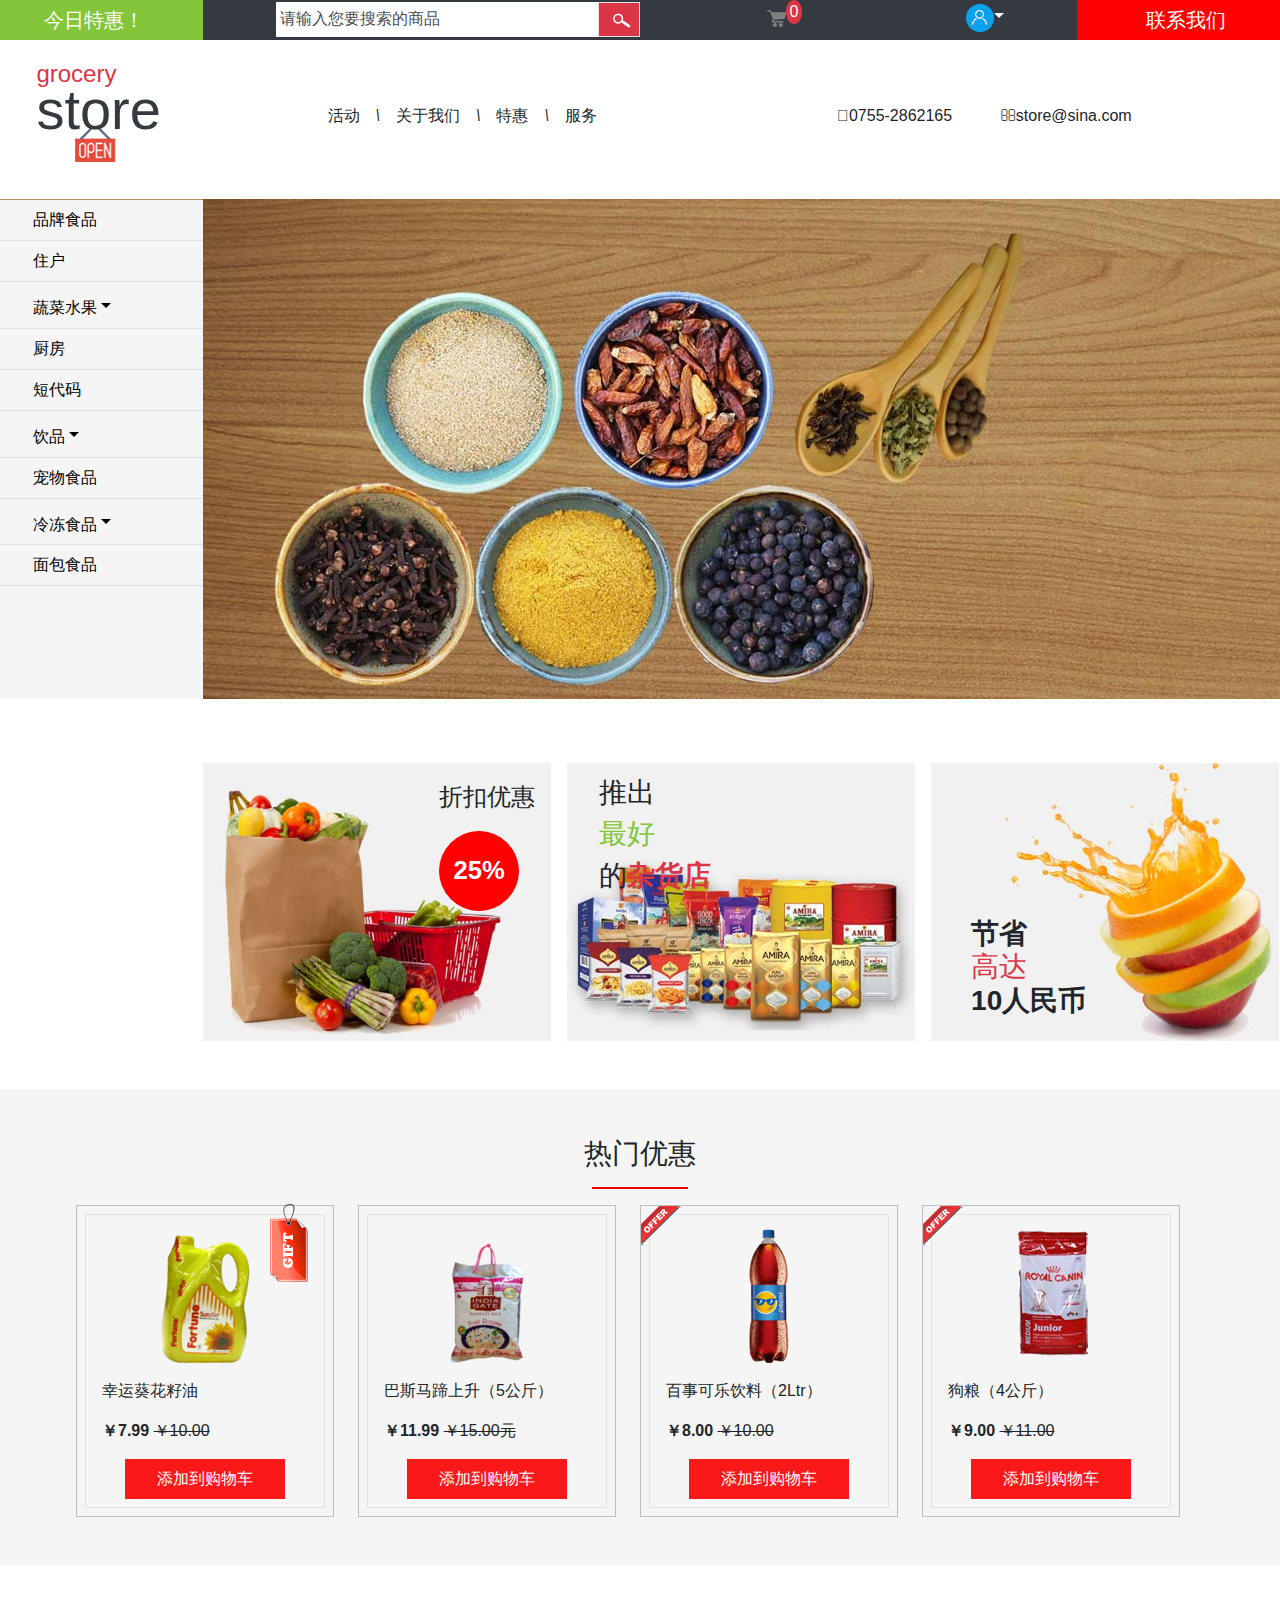
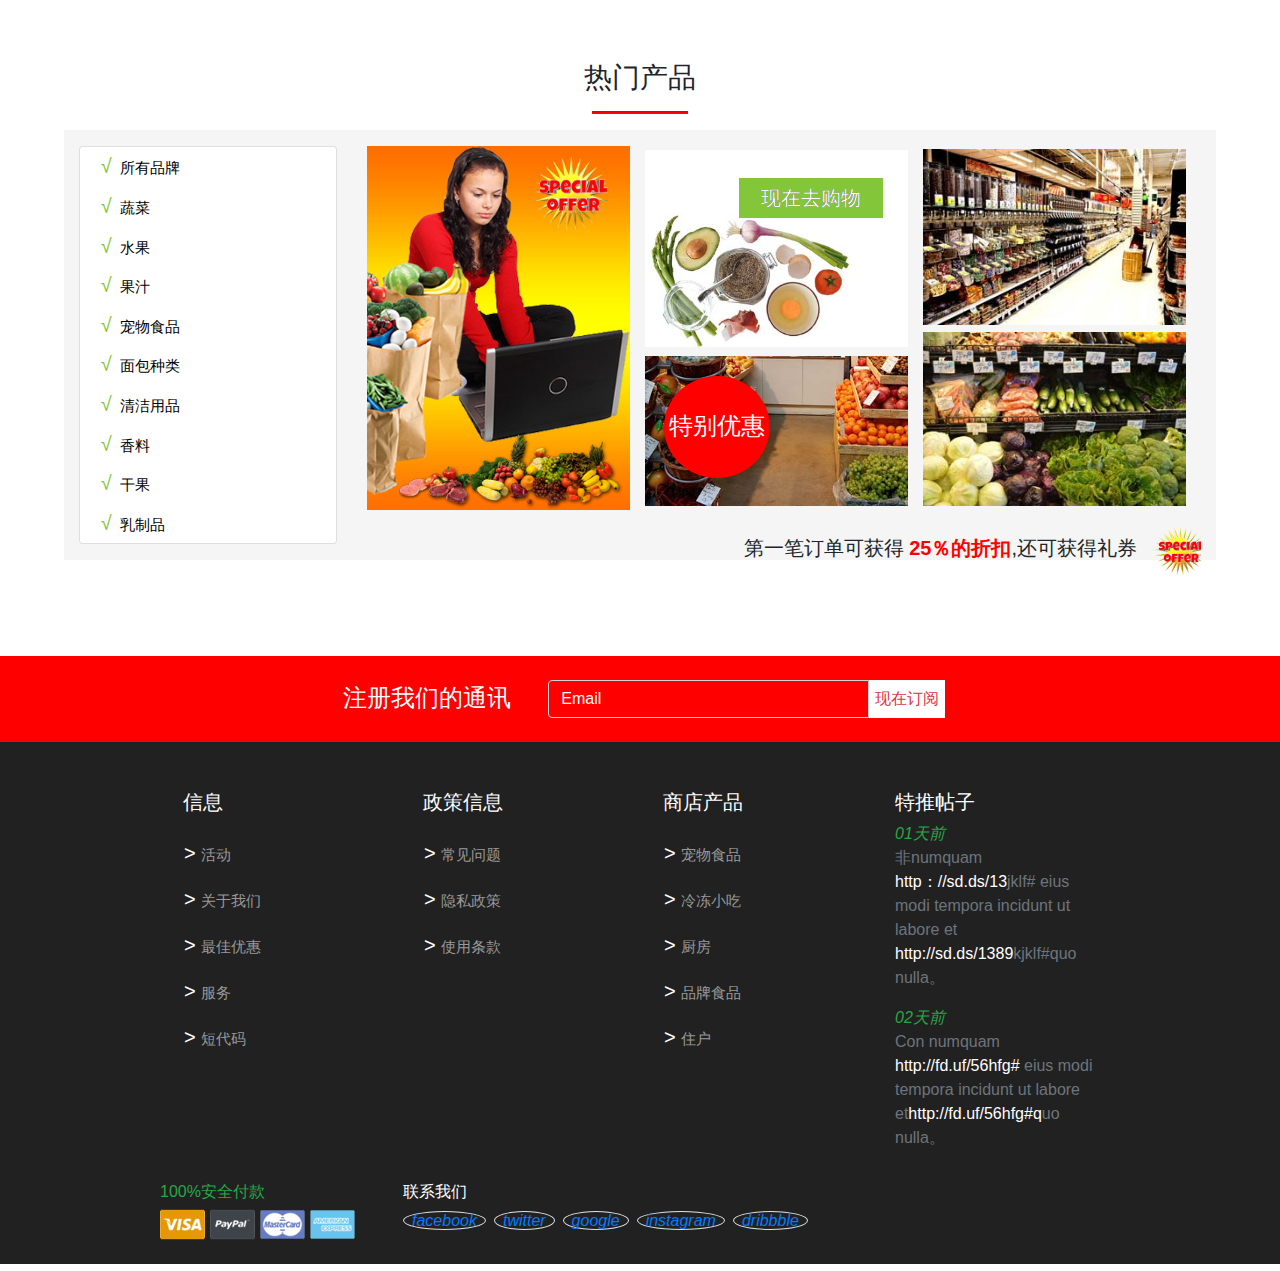
<file: Desktop/fresh-fruit/public/index.html>
<!DOCTYPE html>
<html>
<head lang="en">
    <meta charset="UTF-8">
    <meta name="viewport" content="width=device-width,initial-scale=1.0">
    <link rel="stylesheet" href="css/bootstrap.css"/>
    <link rel="stylesheet" href="css/base.css">
    <link rel="stylesheet" href="css/index.css">
    <link rel="stylesheet" href="css/animat.css">
    <script src="js/jquery.min.js"></script>
    <script type="text/javascript" src="js/index.js"></script>
    <script src="js/popper.min.js"></script>
    <script src="js/bootstrap.min.js"></script>
    <title>鲜果之家-------首页</title>
    <link rel="stylesheet" href="css/head.css">
</head>
<body>
    <header>
        <iframe src="head.html" frameborder="0" class="my_header" scrolling="no" ></iframe>
    </header>
<div class="my_body">
    <!--轮播图-->
    <div class="row">
        <ul class="list-unstyled col-sm-2 p-0 my_gray">
            <li class="my_bg pt-2 pb-2 pl-5 border-bottom my_borderTop">
                <a href="#" class="my_dark my_decoration">品牌食品</a>
            </li>
            <li class="my_bg pt-2 pb-2 pl-5 border-bottom">
                <a href="#" class="my_dark my_decoration">住户</a>
            </li>
            <li class="my_bg pt-2 pb-2 pl-5 border-bottom my_par my_menu">
                <a href="#" class="my_dark my_decoration">蔬菜水果</a>
                <b></b>
                <ul class="my_hide list-unstyled">
                    <li><a href="#" class="my_menu_style p-0 pl-3  mt-2 d-block">蔬菜</a></li>
                    <li><a href="#" class="my_menu_style p-0 pl-3  d-block  mt-3">水果</a></li>
                </ul>
            </li>
            <li class="my_bg border-bottom pt-2 pb-2 pl-5">
                <a href="#" class="my_dark my_decoration">厨房</a>
            </li>
            <li class="my_bg pt-2 pb-2 pl-5 border-bottom">
                <a href="#" class="my_dark my_decoration">短代码</a>
            </li>
            <li class="my_bg pt-2 pb-2 pl-5 border-bottom my_par my_menu">
                <a href="#" class="my_dark my_decoration">饮品</a>
                <b></b>
                <ul class="my_hide list-unstyled">
                    <li><a href="#" class="my_menu_style p-0 pl-3  mt-2 d-block">软饮料</a></li>
                    <li><a href="#" class="my_menu_style p-0 pl-3  d-block  mt-3">果汁</a></li>
                </ul>
            </li>
            <li class="my_bg pt-2 pb-2 pl-5 border-bottom">
                <a href="#" class="my_dark my_decoration">宠物食品</a>
            </li>
            <li class="my_bg pt-2 pb-2 pl-5 border-bottom my_par my_menu">
                <a href="#" class="my_dark my_decoration">冷冻食品</a>
                <b></b>
                <ul class="my_hide list-unstyled">
                    <li><a href="#" class="my_menu_style p-0 pl-3  mt-2 d-block">冷冻小吃</a></li>
                    <li><a href="#" class="my_menu_style p-0 pl-3  d-block  mt-3">冷冻Nonveg</a></li>
                </ul>
            </li>
            <li class="my_bg pt-2 pb-2 pl-5 border-bottom">
                <a href="#" class="my_dark my_decoration">面包食品</a>
            </li>
        </ul>

        <ul class="list-unstyled col-sm-10 p-0" id="banner">
            <li>
                <img src="images/1.jpg" class="show">
            </li>
            <li>
                <img src="images/2.jpg">
            </li>
            <li>
                <img src="images/3-1.jpg">
            </li>
        </ul>

    </div>
    <!--折扣推出-->
    <div class="pt-5 pb-5 row" id="floor1">
        <div class="col-lg-10 offset-2">
            <div class="row">
                <div class="col-md-4 p-0 my_relative pr-3">
                    <img src="images/4.jpg" class="img-fluid">
                    <div class="my_abso1 text-center">
                        <p class="my_font_big m-0">折扣优惠</p>
                        <p class="my_circle">25%</p>
                    </div>
                </div>
                <div class="col-md-4 p-0 my_relative pr-3">
                    <img src="images/5.jpg" class="img-fluid">
                    <div class="my_abso2">
                        <h3>推出</h3>
                        <h3 class="my_font_color">最好</h3>
                        <h3>的<span class="text-danger font-weight-bold">杂货店</span></h3>
                    </div>
                </div>
                <div class="col-md-4 p-0 my_relative pr-3">
                    <img src="images/6.jpg" class="img-fluid">
                    <div class="my_abso3">
                        <h3 class="m-0 font-weight-bold">节省</h3>
                        <h3 class="text-danger m-0">高达</h3>
                        <h3 class="font-weight-bold">10人民币</h3>
                    </div>
                </div>
            </div>
        </div>
    </div>
    <!--热门优惠-->
    <div class="text-center my_gray pt-5 pb-5">
        <h3>热门优惠</h3>
        <hr class="my_hr_small">
        <div class="d-flex flex-row justify-content-center">
            <div class="my_border p-2 mr-4 my_relative">
                <div class="d-flex flex-column p-2 border my_bg_width">
                    <a href="#"><img src="images/1.png"></a>
                    <p class="mt-3 ml-2 text-left">幸运葵花籽油</p>
                    <span class="font-weight-bold text-left ml-2 mb-3">￥7.99 <s class="font-weight-normal">￥10.00</s></span>
                    <a href="#" class="my_btn text-white my_decoration">添加到购物车</a>
                </div>
                <div class="hot_img1"><img src="images/tag.png"></div>
            </div>
            <div class="my_border p-2 mr-4">
                <div class="d-flex flex-column p-2 border my_bg_width">
                    <a href="#"><img src="images/3.png"></a>
                    <p class="mt-3 ml-2 text-left">巴斯马蹄上升（5公斤）</p>
                    <span class="font-weight-bold text-left ml-2 mb-3">￥11.99 <s class="font-weight-normal">￥15.00元</s></span>
                    <a href="#" class="my_btn text-white my_decoration">添加到购物车</a>
                </div>
            </div>
            <div class="my_border p-2 mr-4 my_relative ">
                <div class="d-flex flex-column p-2 border my_bg_width">
                    <a href="#"><img src="images/2.png"></a>
                    <p class="mt-3 ml-2 text-left">百事可乐饮料（2Ltr）</p>
                    <span class="font-weight-bold text-left ml-2 mb-3">￥8.00 <s class="font-weight-normal">￥10.00</s></span>
                    <a href="#" class="my_btn text-white my_decoration">添加到购物车</a>
                </div>
                <div><img src="images/offer.png" class="hot_img2"></div>
            </div>
            <div class="my_border p-2 mr-4 my_relative">
                <div class="d-flex flex-column p-2 border my_bg_width">
                    <a href="#"><img src="images/4.png"></a>
                    <p class="mt-3 ml-2 text-left">狗粮（4公斤）</p>
                    <span class="font-weight-bold text-left ml-2 mb-3">￥9.00 <s class="font-weight-normal">￥11.00</s></span>
                    <a href="#" class="my_btn text-white my_decoration">添加到购物车</a>
                </div>
                <div><img src="images/offer.png" class="hot_img2"></div>
            </div>
        </div>
    </div>
    <!--热门产品-->
    <div class="pt-5 text-center pl-3 pr-3 m-5 pb-5">
        <h3>热门产品</h3>
        <hr class="my_hr_small">
        <!--列表图片-->
        <div class="d-flex flex-row pt-3 my_gray">
            <div class="col-md-3 col-sm-6">
                <!--1...左侧列表-->
                <ul class="card list-unstyled text-left my_index_off">
                    <li><a href="#">&nbsp;&nbsp;所有品牌</a></li>
                    <li><a href="#">&nbsp;&nbsp;蔬菜</a></li>
                    <li><a href="#">&nbsp;&nbsp;水果</a></li>
                    <li><a href="#">&nbsp;&nbsp;果汁</a></li>
                    <li><a href="#">&nbsp;&nbsp;宠物食品</a></li>
                    <li><a href="#">&nbsp;&nbsp;面包种类</a></li>
                    <li><a href="#">&nbsp;&nbsp;清洁用品</a></li>
                    <li><a href="#">&nbsp;&nbsp;香料</a></li>
                    <li><a href="#">&nbsp;&nbsp;干果</a></li>
                    <li><a href="#">&nbsp;&nbsp;乳制品</a></li>
                </ul>
            </div>
            <!--上下结构右侧图片/文字-->
            <div class="col-md-9 col-sm-6 d-flex flex-column justify-content-between">
                <!--上图片-->
                <div class="d-flex flex-row flex-sm-wrap justify-content-around" id="fot">
                    <div class="col-md-4 col-sm-12 pl-0">
                        <img src="images/8.jpg">
                    </div>
                    <div class="col-md-4 col-sm-6 pl-0 d-flex flex-column justify-content-around">
                        <img src="images/7.jpg">
                        <!--现在去购物-->
                        <div id="my_logo">
                            <h5>现在去购物</h5>
                            <h5>现在去购物</h5>
                        </div>
                        <img src="images/10.jpg">
                        <!--特别优惠-->
                        <h4>特别优惠</h4>
                    </div>
                    <div class="col-md-4 col-sm-6 pl-0 d-flex flex-column justify-content-around">
                        <img src="images/9.jpg">
                        <img src="images/11.jpg">
                    </div>
                </div>
                <!--下图片-->
                <h5 class="text-right mt-3">第一笔订单可获得 <span>25％的折扣</span>,还可获得礼券
                    <span></span>
                </h5>
            </div>
        </div>
    </div>
</div>
<footer>
    <iframe src="footer.html" frameborder="0" class="my_footer" scrolling="no"></iframe>
</footer>
</body>
</html>
</file>
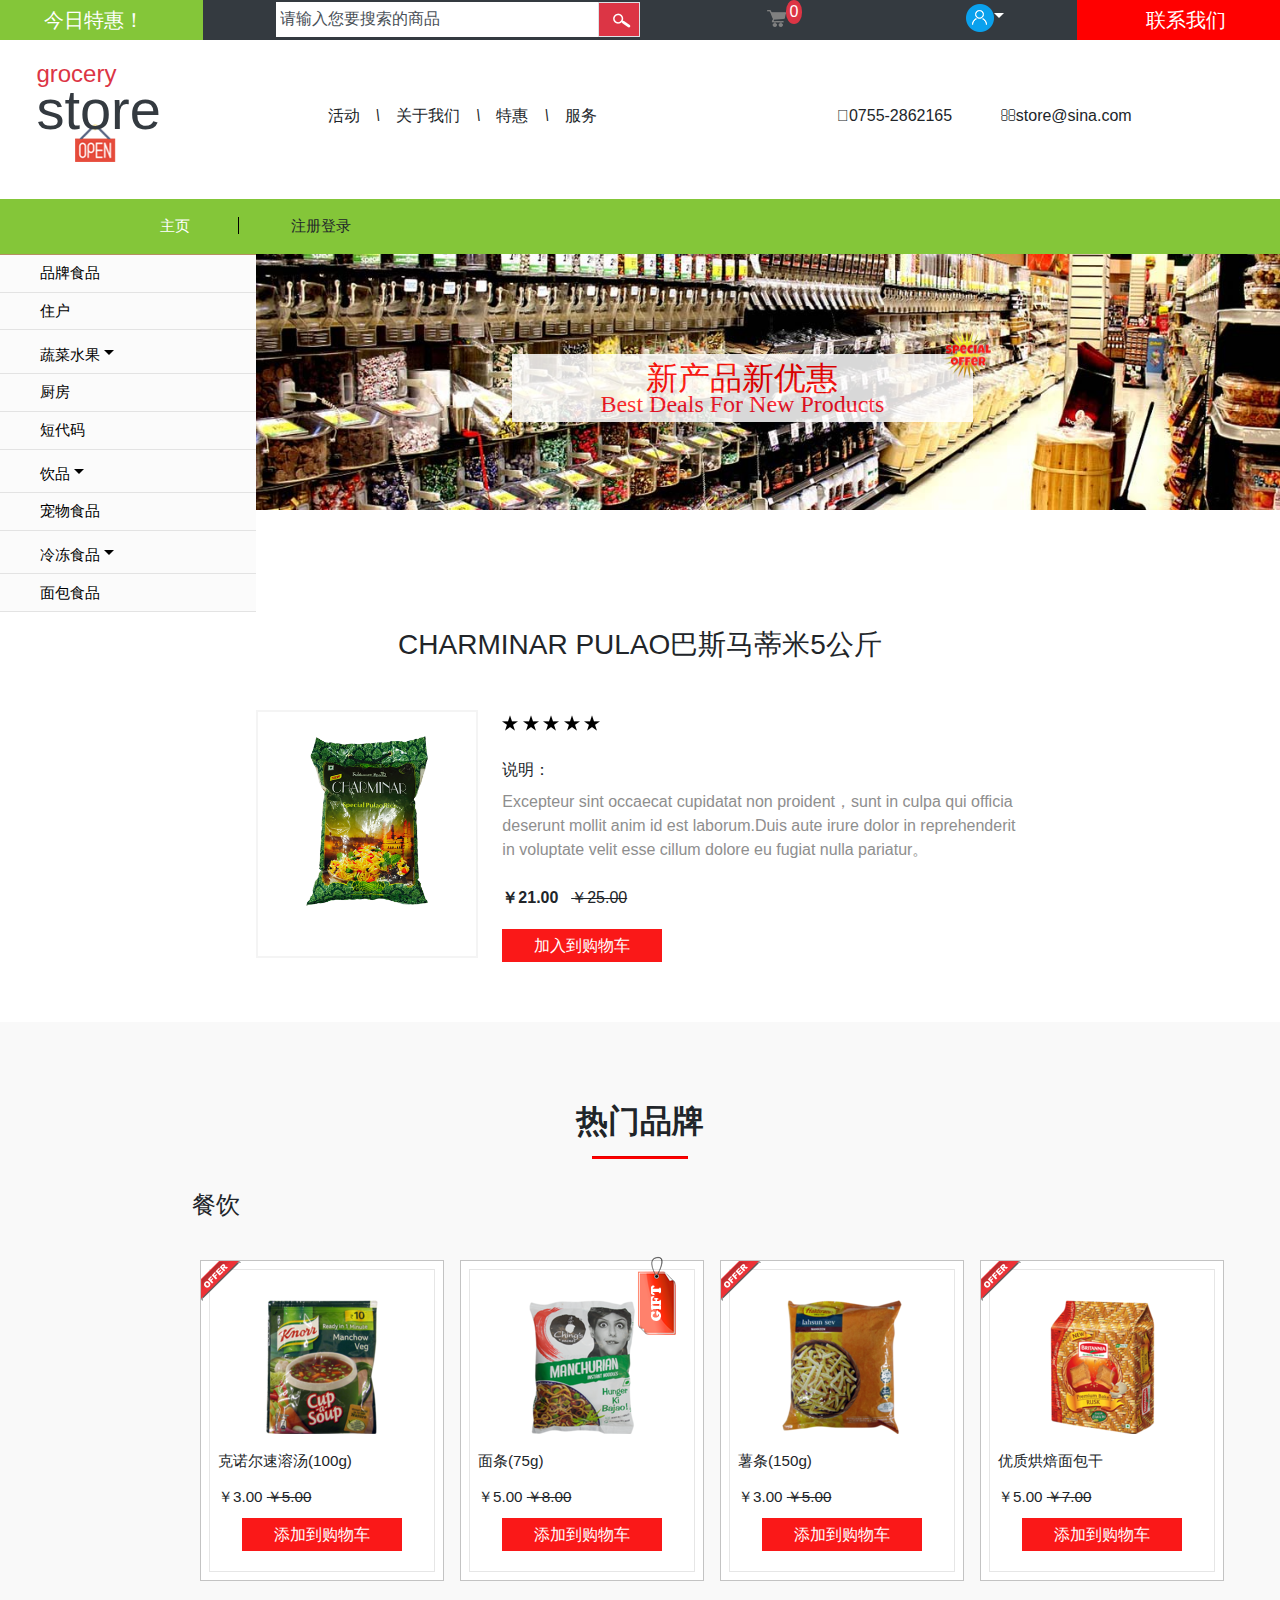
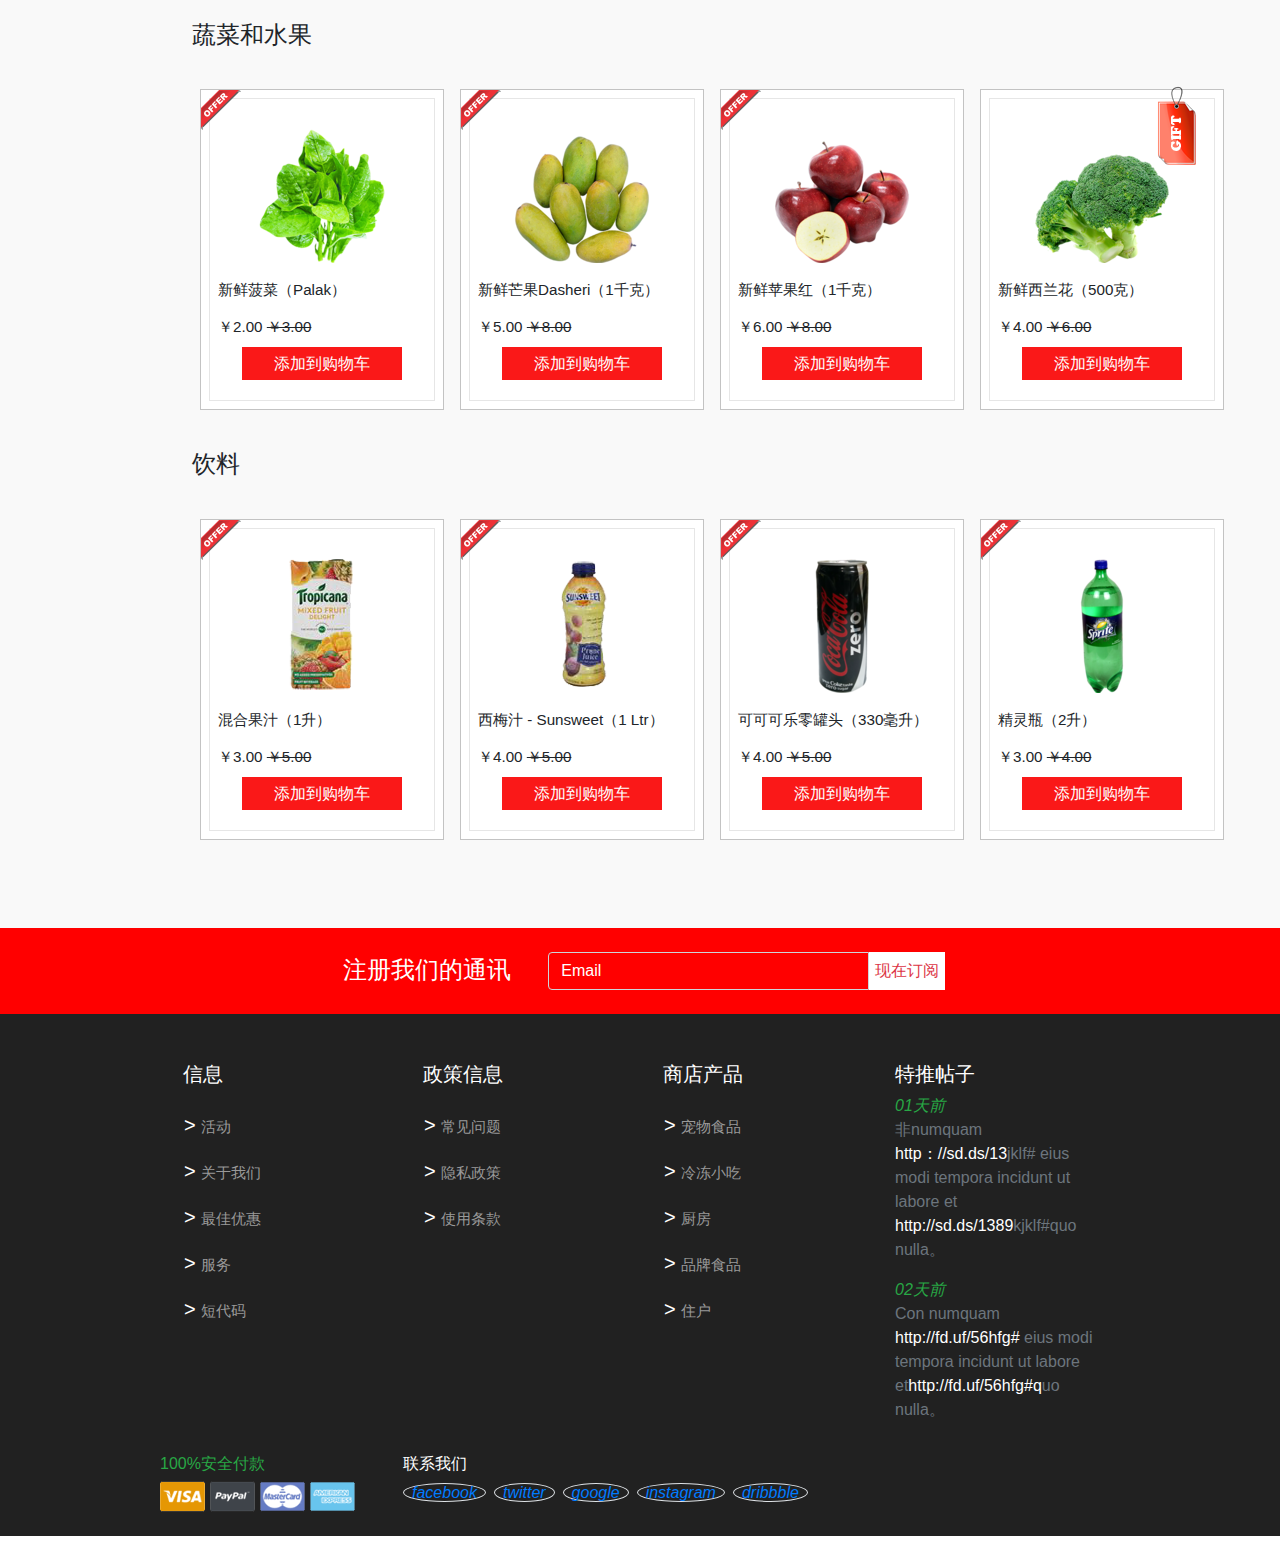
<file: Desktop/fresh-fruit/public/details.html>
<!DOCTYPE html>
<html>
<head lang="en">
    <meta charset="UTF-8">
    <meta name="viewport" content="width=device-width,initial-scale=1.0">
    <link rel="stylesheet" href="css/bootstrap.css"/>
    <link rel="stylesheet" href="css/base.css">
    <link rel="stylesheet" href="css/details.css">
    <script src="js/jquery.min.js"></script>
    <script src="js/popper.min.js"></script>
    <script src="js/bootstrap.min.js"></script>
    <script type="text/javascript" src="js/details.js"></script>
    <script src="js/header.js"></script>
    <title>商品详情页</title>
</head>

<body>
    <header>
        <iframe src="head.html" frameborder="0" class="my_header" scrolling="no"></iframe>
    </header>
    <div id="detail">
        <!--l.绿色背景导航页-->
        <div>
            <span><a href="#">主页</a></span>
            <span>注册登录</span>
        </div>
        <!--2.导航列表和大图-->
        <div class="detail_foor1">
            <ul class="my_bgul">
                <li>
                    <a href="#" class="my_white">品牌食品</a>
                </li>
                <li>
                    <a href="#" class="my_white">住户</a>
                </li>
                <li class="my_position">
                    <a href="#" class="my_white">蔬菜水果</a>
                    <b></b>
                    <ul class="my_detail_hide">
                        <li>
                            <a href="#">蔬菜</a>
                        </li>
                        <li>
                            <a href="#">水果</a>
                        </li>
                    </ul>
                </li>
                <li>
                    <a href="#" class="my_white">厨房</a>
                </li>
                <li>
                    <a href="#" class="my_white">短代码</a>
                </li>
                <li class="my_position">
                    <a href="#" class="my_white">饮品</a>
                    <b></b>
                    <ul class="my_detail_hide">
                        <li>
                            <a href="#">软饮料</a>
                        </li>
                        <li>
                            <a href="#">果汁</a>
                        </li>
                    </ul>
                </li>
                <li>
                    <a href="#" class="my_white">宠物食品</a>
                </li>
                <li class="my_position">
                    <a href="#" class="my_white" >冷冻食品</a>
                    <b></b>
                    <ul class="my_detail_hide">
                        <li>
                            <a href="#">冷冻小吃</a>
                        </li>
                        <li>
                            <a href="#">冷冻Nonveg</a>
                        </li>
                    </ul>
                </li>
                <li>
                    <a href="#" class="my_white">面包食品</a>
                </li>
            </ul>
            <div class="my_banner1">
                <div>新产品新优惠
                    <span>Best Deals For New Products</span>
                    <p class="my_change"></p>
                </div>
            </div>
        </div>
        <!--3.放大镜商品详情-->
        <div class="detail_center">
            <h3>CHARMINAR PULAO巴斯马蒂米5公斤</h3>
            <div>
                <div class="my_img">
                    <img src="images/76.png" >
                </div>
                <div>
                    <div class="my_center1">
                        <img src="images/star.png">
                        <img src="images/star.png">
                        <img src="images/star.png">
                        <img src="images/star.png">
                        <img src="images/star.png">
                    </div>
                    <p>说明：</p>
                    <p>Excepteur sint occaecat cupidatat non proident，sunt in culpa qui officia deserunt mollit anim id est laborum.Duis aute irure dolor in reprehenderit in voluptate velit esse cillum dolore eu fugiat nulla pariatur。</p>
                    <p>￥21.00<s>￥25.00</s></p>
                    <a href="#" class="my_btn">加入到购物车</a>
                </div>
            </div>
        </div>
        <!--热门品牌-->
        <div class="my_pro">
            <!--标题-->
            <h2>热门品牌</h2>
            <hr class="my_hr_small">
            <!--餐饮-->
            <div class="my_pro_bg">
                <div class="pro_f1">
                    <h4>餐饮</h4>
                    <div class="pro-main">
                        <div class="my_out">
                            <div class="my_border1">
                                <div class="my_border_child">
                                    <img src="images/5.png">
                                    <p>克诺尔速溶汤(100g)</p>
                                    <h6>￥3.00 <s>￥5.00</s></h6>
                                    <a href="#" class="my_btn">添加到购物车</a>
                                </div>
                            </div>
                            <div><img src="images/offer.png"></div>
                        </div>
                        <div class="my_out">
                            <div class="my_border1">
                                <div class="my_border_child">
                                    <img src="images/6.png">
                                    <p>面条(75g)</p>
                                    <h6>￥5.00 <s>￥8.00</s></h6>
                                    <a href="#" class="my_btn">添加到购物车</a>
                                </div>
                            </div>
                            <div><img src="images/tag.png" class="my_tag"></div>
                        </div>
                        <div class="my_out">
                            <div class="my_border1">
                                <div class="my_border_child">
                                    <img src="images/7.png">
                                    <p>薯条(150g)</p>
                                    <h6>￥3.00 <s>￥5.00</s></h6>
                                    <a href="#" class="my_btn">添加到购物车</a>
                                </div>
                            </div>
                            <div><img src="images/offer.png"></div>
                        </div>
                        <div class="my_out">
                            <div class="my_border1">
                                <div class="my_border_child">
                                    <img src="images/8.png">
                                    <p>优质烘焙面包干</p>
                                    <h6>￥5.00 <s>￥7.00</s></h6>
                                    <a href="#" class="my_btn">添加到购物车</a>
                                </div>
                            </div>
                            <div><img src="images/offer.png"></div>
                        </div>
                    </div>
                </div>
                <!--蔬菜和水果-->
                <div class="pro_f1">
                    <h4>蔬菜和水果</h4>
                    <div class="pro-main">
                        <div class="my_out">
                            <div class="my_border1">
                                <div class="my_border_child">
                                    <img src="images/9.png">
                                    <p>新鲜菠菜（Palak）</p>
                                    <h6>￥2.00 <s>￥3.00</s></h6>
                                    <a href="#" class="my_btn">添加到购物车</a>
                                </div>
                            </div>
                            <div><img src="images/offer.png"></div>
                        </div>
                        <div class="my_out">
                            <div class="my_border1">
                                <div class="my_border_child">
                                    <img src="images/10.png">
                                    <p>新鲜芒果Dasheri（1千克）</p>
                                    <h6>￥5.00 <s>￥8.00</s></h6>
                                    <a href="#" class="my_btn">添加到购物车</a>
                                </div>
                            </div>
                            <div><img src="images/offer.png"></div>
                        </div>
                        <div class="my_out">
                            <div class="my_border1">
                                <div class="my_border_child">
                                    <img src="images/11.png">
                                    <p>新鲜苹果红（1千克）</p>
                                    <h6>￥6.00 <s>￥8.00</s></h6>
                                    <a href="#" class="my_btn">添加到购物车</a>
                                </div>
                            </div>
                            <div><img src="images/offer.png"></div>
                        </div>
                        <div class="my_out">
                            <div class="my_border1">
                                <div class="my_border_child">
                                    <img src="images/12.png">
                                    <p>新鲜西兰花（500克）</p>
                                    <h6>￥4.00 <s>￥6.00</s></h6>
                                    <a href="#" class="my_btn">添加到购物车</a>
                                </div>
                            </div>
                            <div><img src="images/tag.png" class="my_tag"></div>
                        </div>
                    </div>
                </div>
                <!--饮料-->
                <div class="pro_f1">
                    <h4>饮料</h4>
                    <div class="pro-main">
                        <div class="my_out">
                            <div class="my_border1">
                                <div class="my_border_child">
                                    <img src="images/13.png">
                                    <p>混合果汁（1升）</p>
                                    <h6>￥3.00 <s>￥5.00</s></h6>
                                    <a href="#" class="my_btn">添加到购物车</a>
                                </div>
                            </div>
                            <div><img src="images/offer.png"></div>
                        </div>
                        <div class="my_out">
                            <div class="my_border1">
                                <div class="my_border_child">
                                    <img src="images/14.png">
                                    <p>西梅汁 - Sunsweet（1 Ltr）</p>
                                    <h6>￥4.00 <s>￥5.00</s></h6>
                                    <a href="#" class="my_btn">添加到购物车</a>
                                </div>
                            </div>
                            <div><img src="images/offer.png"></div>
                        </div>
                        <div class="my_out">
                            <div class="my_border1">
                                <div class="my_border_child">
                                    <img src="images/15.png">
                                    <p>可可可乐零罐头（330毫升）</p>
                                    <h6>￥4.00 <s>￥5.00</s></h6>
                                    <a href="#" class="my_btn">添加到购物车</a>
                                </div>
                            </div>
                            <div><img src="images/offer.png"></div>
                        </div>
                        <div class="my_out">
                            <div class="my_border1">
                                <div class="my_border_child">
                                    <img src="images/16.png">
                                    <p>精灵瓶（2升）</p>
                                    <h6>￥3.00 <s>￥4.00</s></h6>
                                    <a href="#" class="my_btn">添加到购物车</a>
                                </div>
                            </div>
                            <div><img src="images/offer.png"></div>
                        </div>
                    </div>
                </div>
            </div>
        </div>
    </div>
    <footer>
        <iframe src="footer.html" frameborder="0" class="my_footer" scrolling="no"></iframe>
    </footer>
</body>

</html>
</file>
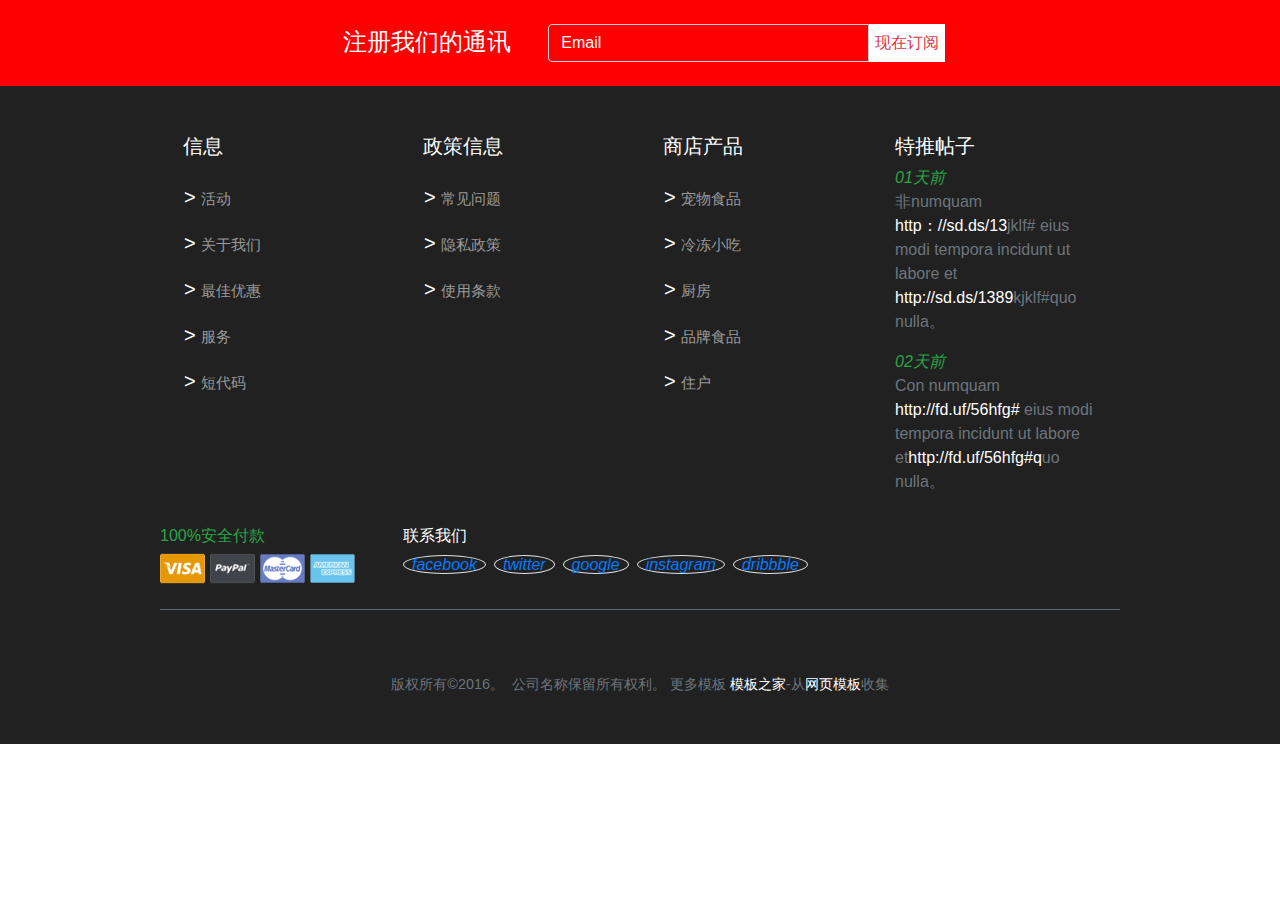
<file: Desktop/fresh-fruit/public/footer.html>
<!DOCTYPE html>
<html>
<head lang="en">
    <meta charset="UTF-8">
    <meta name="viewport" content="width=device-width,initial-scale=1.0">
    <link rel="stylesheet" href="css/bootstrap.css"/>
    <link rel="stylesheet" href="css/base.css">
    <link rel="stylesheet" href="css/footer.css">
    <script src="js/jquery.min.js"></script>
    <script src="js/popper.min.js"></script>
    <script src="js/bootstrap.min.js"></script>
    <title></title>
</head>
<body>
  <div>
      <!--注册通讯-->
      <div class="my_bg_danger d-flex justify-content-center text-center pt-4 pb-4">
          <h4 class="text-white col-lg-2 mb-0 my_vertical pt-1">注册我们的通讯</h4>
          <div class="input-group col-lg-4 border-white">
              <input type="text" value="Email" onfocus="this.value=''" onblur="if(this.value==''){this.value='Email'}" class="form-control my_bg_danger my_outline text-white">
              <input type="button" value="现在订阅" class="text-danger bg-white border-0 my_outline">
          </div>
      </div>
      <!--信息栏-->
      <div class="my_foot_color my_style text-center">
          <div class="w-75 my_slide">
              <!--ul列表-->
              <div class="d-flex justify-content-around  text-left flex-row my_foot_style">
                  <ul class="list-unstyled text-white col-lg-3">
                      <h5>信息</h5>
                      <li class="pt-3">&nbsp;&nbsp;<a href="#">活动</a></li>
                      <li class="pt-3">&nbsp;&nbsp;<a href="#">关于我们</a></li>
                      <li class="pt-3">&nbsp;&nbsp;<a href="#">最佳优惠</a></li>
                      <li class="pt-3">&nbsp;&nbsp;<a href="#">服务</a></li>
                      <li class="pt-3">&nbsp;&nbsp;<a href="#">短代码</a></li>
                  </ul>
                  <ul class="list-unstyled text-white col-lg-3">
                      <h5>政策信息</h5>
                      <li class="pt-3">&nbsp;&nbsp;<a href="#">常见问题</a></li>
                      <li class="pt-3">&nbsp;&nbsp;<a href="#">隐私政策</a></li>
                      <li class="pt-3">&nbsp;&nbsp;<a href="#">使用条款</a></li>
                  </ul>
                  <ul class="list-unstyled text-white col-lg-3">
                      <h5>商店产品</h5>
                      <li class="pt-3">&nbsp;&nbsp;<a href="#">宠物食品</a></li>
                      <li class="pt-3">&nbsp;&nbsp;<a href="#">冷冻小吃</a></li>
                      <li class="pt-3">&nbsp;&nbsp;<a href="#">厨房</a></li>
                      <li class="pt-3">&nbsp;&nbsp;<a href="#">品牌食品</a></li>
                      <li class="pt-3">&nbsp;&nbsp;<a href="#">住户</a></li>
                  </ul>
                  <ul class="list-unstyled text-left col-lg-3">
                      <h5 class="text-white">特推帖子</h5>
                          <i class="text-success">01天前</i>
                          <p class="text-muted">非numquam <a class="text-white">http：//sd.ds/13</a>jklf# eius modi tempora incidunt ut labore et <a href="#" class="text-white">http://sd.ds/1389</a>kjklf#quo nulla。</p>
                          <i class="text-success">02天前</i>
                          <p class="text-muted">Con numquam <a href="#" class="text-white">http://fd.uf/56hfg#</a> eius modi tempora incidunt ut labore et<a href="#" class="text-white">http://fd.uf/56hfg#q</a>uo nulla。</p>
                  </ul>
              </div>
              <!--图片、联系我们-->
              <div class="d-flex justify-content-start">
                  <div class="text-left">
                      <h6 class="text-success">100%安全付款</h6>
                      <img src="images/card.png">
                  </div>
                  <div class="ml-5 text-left">
                      <h6 class="text-white">联系我们</h6>
                      <ul class="list-unstyled d-flex">
                          <li class="mr-2"><a href="#" class="facebook my_decoration"><i class="rounded-circle border pl-2 pr-2">facebook</i></a></li>
                          <li class="mr-2"><a href="#" class="twitter my_decoration"><i class="rounded-circle border pl-2 pr-2">twitter</i></a></li>
                          <li class="mr-2"><a href="#" class="google my_decoration"><i class="rounded-circle border pl-2 pr-2">google</i></a></li>
                          <li class="mr-2"><a href="#" class="instagram my_decoration"><i class="rounded-circle border pl-2 pr-2">instagram</i></a></li>
                          <li class="mr-2"><a href="#" class="dribbble my_decoration"><i class="rounded-circle border pl-2 pr-2">dribbble</i></a></li>
                      </ul>
                  </div>
              </div>
              <hr class="bg-secondary">
          </div>
          <!--copyright-->
          <p class="text-muted pb-5 pt-3 my_small">版权所有&copy;2016。 &nbsp;公司名称保留所有权利。&nbsp;更多模板 <span class="text-white">模板之家</span>-从<span class="text-white">网页模板</span>收集</p>
      </div>
  </div>
</body>
</html>
</file>
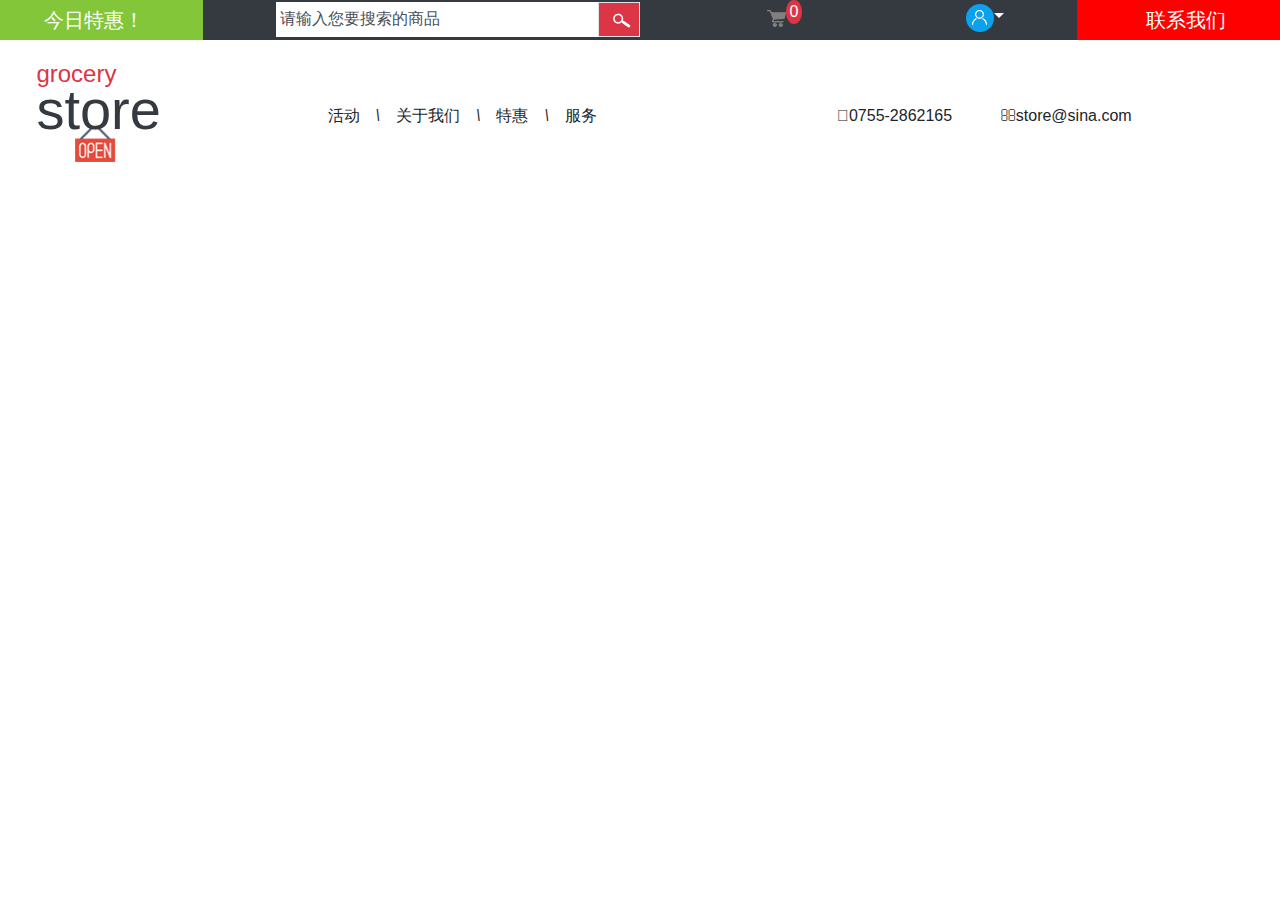
<file: Desktop/fresh-fruit/public/head.html>
<!DOCTYPE html>
<html>
<head lang="en">
    <meta charset="UTF-8">
    <meta name="viewport" content="width=device-width,initial-scale=1.0">
    <link rel="stylesheet" href="css/bootstrap.css"/>
    <link rel="stylesheet" href="css/head.css">
    <link rel="stylesheet" href="css/base.css">
    <script src="js/jquery.min.js"></script>
    <script src="js/popper.min.js"></script>
    <script src="js/bootstrap.min.js"></script>
    <script src="js/header.js"></script>
    <title></title>
</head>
<body>
<div class="head">
    <div class="row text-center my_sector">
        <div class="col-lg-2 p-0">
            <h5 class="my_bag m-0 pt-2 pb-2"><a href="#" class="text-white my_underline">今日特惠！</a></h5>
        </div>
        <div class="col-lg-8 bg-dark">
            <div class="row d-flex justify-content-center">
                <div class="col-lg-5 p-0 bg-white my_mt input-group">
                    <input type="text" value="请输入您要搜索的商品" onfocus="this.value=''" onblur="if(this.value==''){this.value='请输入您要搜索的商品'}" class="float-left pl-1 border-0 pt-1 pb-1 my_outline form-control">
                    <input type="button" class="my_bgimage bg-danger border my_outline float-right pl-4 pr-3 pb-2">
                </div>
                <div class="col-lg-2 p-0">
                    <a href="#"><img src="images/shop_car1.png" class="float-right pt-2"></a>
                </div>
                <div class="col-lg-3  p-0">
                    <a href="#" class="text-white">
                        <span class="float-left rounded-circle pl-1 pr-1 bg-danger">0</span>
                        <b class="my_style"></b>
                        <img src="images/yhm.png" class="float-right pt-1">
                    </a>
                </div>
            </div>
        </div>
        <div class="col-lg-2 p-0">
            <h5 class="my_bg_danger m-0 pt-2 pb-2"><a href="#" class="text-white my_underline">联系我们</a></h5>
        </div>
    </div>
    <!--logo/导航-->
    <div class="row mt-3 d-flex justify-content-around text-center">
        <!--logo-->
        <a href="#" class="col-lg-2 my_bgimage2 my_size my_underline text-dark my_height text-left">
            <p class="text-danger my_small_size">grocery</p>
            store
        </a>
        <!--nav-->
        <ul class="col-lg-4 list-unstyled d-flex m-0 mt-5">
            <li>活动</li>
            <i class="pl-3 pr-3">\</i>
            <li>关于我们</li>
            <i class="pl-3 pr-3">\</i>
            <li>特惠</li>
            <i class="pl-3 pr-3">\</i>
            <li>服务</li>
        </ul>
        <!--电话、邮件-->
        <div class="col-lg-4 d-flex m-0 mt-5">
            <p class="fa-phone pr-5 m-0">0755-2862165</p>
            <p class="fa-email m-0">store@sina.com</p>
        </div>
    </div>
</div>

</body>
</html>
</file>
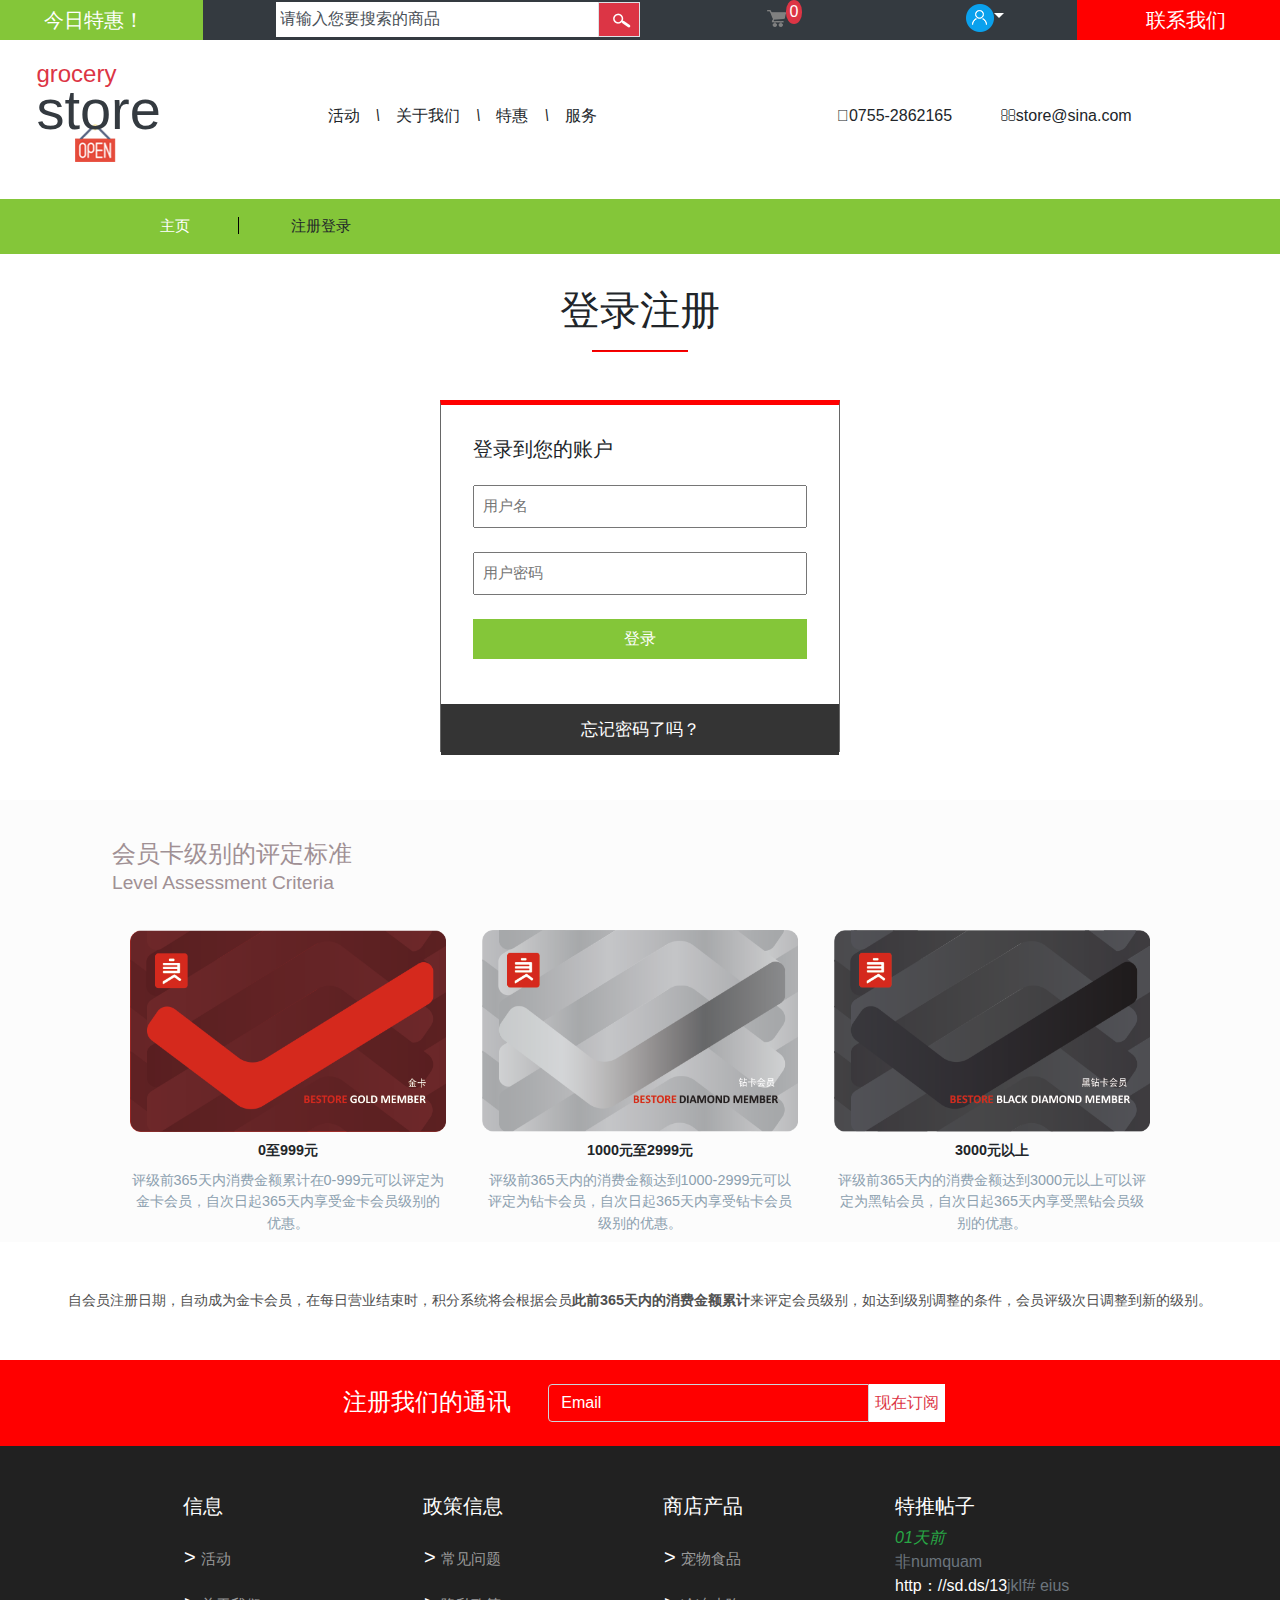
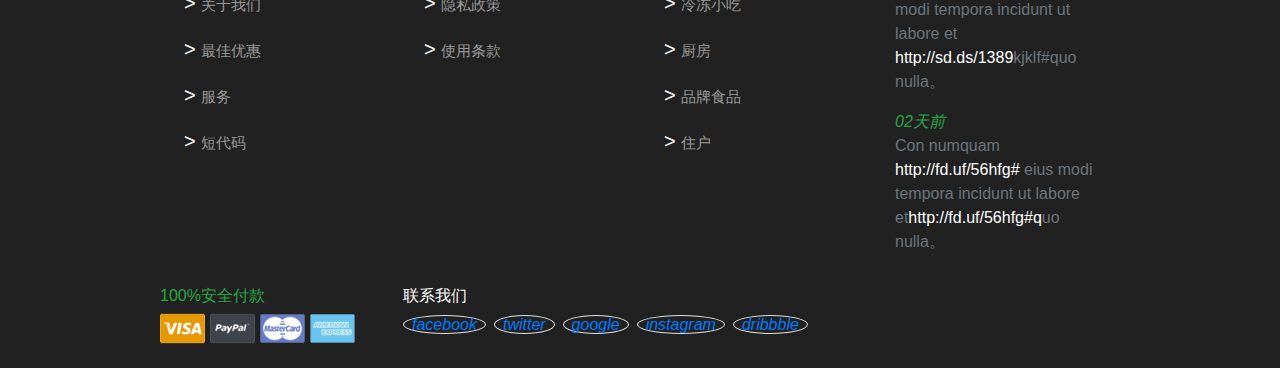
<file: Desktop/fresh-fruit/public/login.html>
<!DOCTYPE html>
<html>
<head lang="en">
    <meta charset="UTF-8">
    <meta name="viewport" content="width=device-width,initial-scale=1.0">
    <link rel="stylesheet" href="css/bootstrap.css"/>
    <link rel="stylesheet" href="css/base.css">
    <link rel="stylesheet" href="css/login.css">
    <script src="js/jquery.min.js"></script>
    <script src="js/popper.min.js"></script>
    <script src="js/bootstrap.min.js"></script>
    <title>用户登录</title>
</head>
<body>
<header>
    <iframe src="head.html" frameborder="0" scrolling="no" class="my_header"></iframe>
</header>
  <div id="login">
      <!--主页、注册登录-->
      <div>
          <span><a href="#">主页</a></span>
          <span>注册登录</span>
      </div>
        <!--登录注册点击我-->
      <h1>登录注册</h1>
      <hr class="my_hr_small">
              <!--登录小框-->
      <div class="login_lg">
          <div class="login_text">
              <h5>登录到您的账户</h5>
              <input type="text" placeholder="用户名">
              <input type="text" placeholder="用户密码">
              <a href="#">登录</a>
          </div>
          <a href="#">忘记密码了吗？</a>
      </div>
      <div class="my_login">
          <div class="login_center" >
              <!--会员评定级别-->
              <div class="login_agent">
                  <h4>会员卡级别的评定标准</h4>
                  <p>Level Assessment Criteria</p>
              </div>
              <!--下面的文字部分-->
              <div class="login_cad">
                  <ul>
                      <li><img src="images/img-mmb-lv1.png"></li>
                      <li>0至999元</li>
                      <li>
                          评级前365天内消费金额累计在0-999元可以评定为金卡会员，自次日起365天内享受金卡会员级别的优惠。
                      </li>
                  </ul>
                  <ul>
                      <li><img src="images/img-mmb-lv2.png"></li>
                      <li>1000元至2999元</li>
                      <li>
                          评级前365天内的消费金额达到1000-2999元可以评定为钻卡会员，自次日起365天内享受钻卡会员级别的优惠。
                      </li>
                  </ul>
                  <ul>
                      <li><img src="images/img-mmb-lv3.png"></li>
                      <li>3000元以上</li>
                      <li>
                          评级前365天内的消费金额达到3000元以上可以评定为黑钻会员，自次日起365天内享受黑钻会员级别的优惠。
                      </li>
                  </ul>
              </div>
          </div>
      </div>
      <p class="login_p">
          自会员注册日期，自动成为金卡会员，在每日营业结束时，积分系统将会根据会员<span>此前365天内的消费金额累计</span>来评定会员级别，如达到级别调整的条件，会员评级次日调整到新的级别。
      </p>
  </div>
<footer>
    <iframe src="footer.html" frameborder="0" scrolling="no" class="my_footer"></iframe>
</footer>
</body>
</html>
</file>
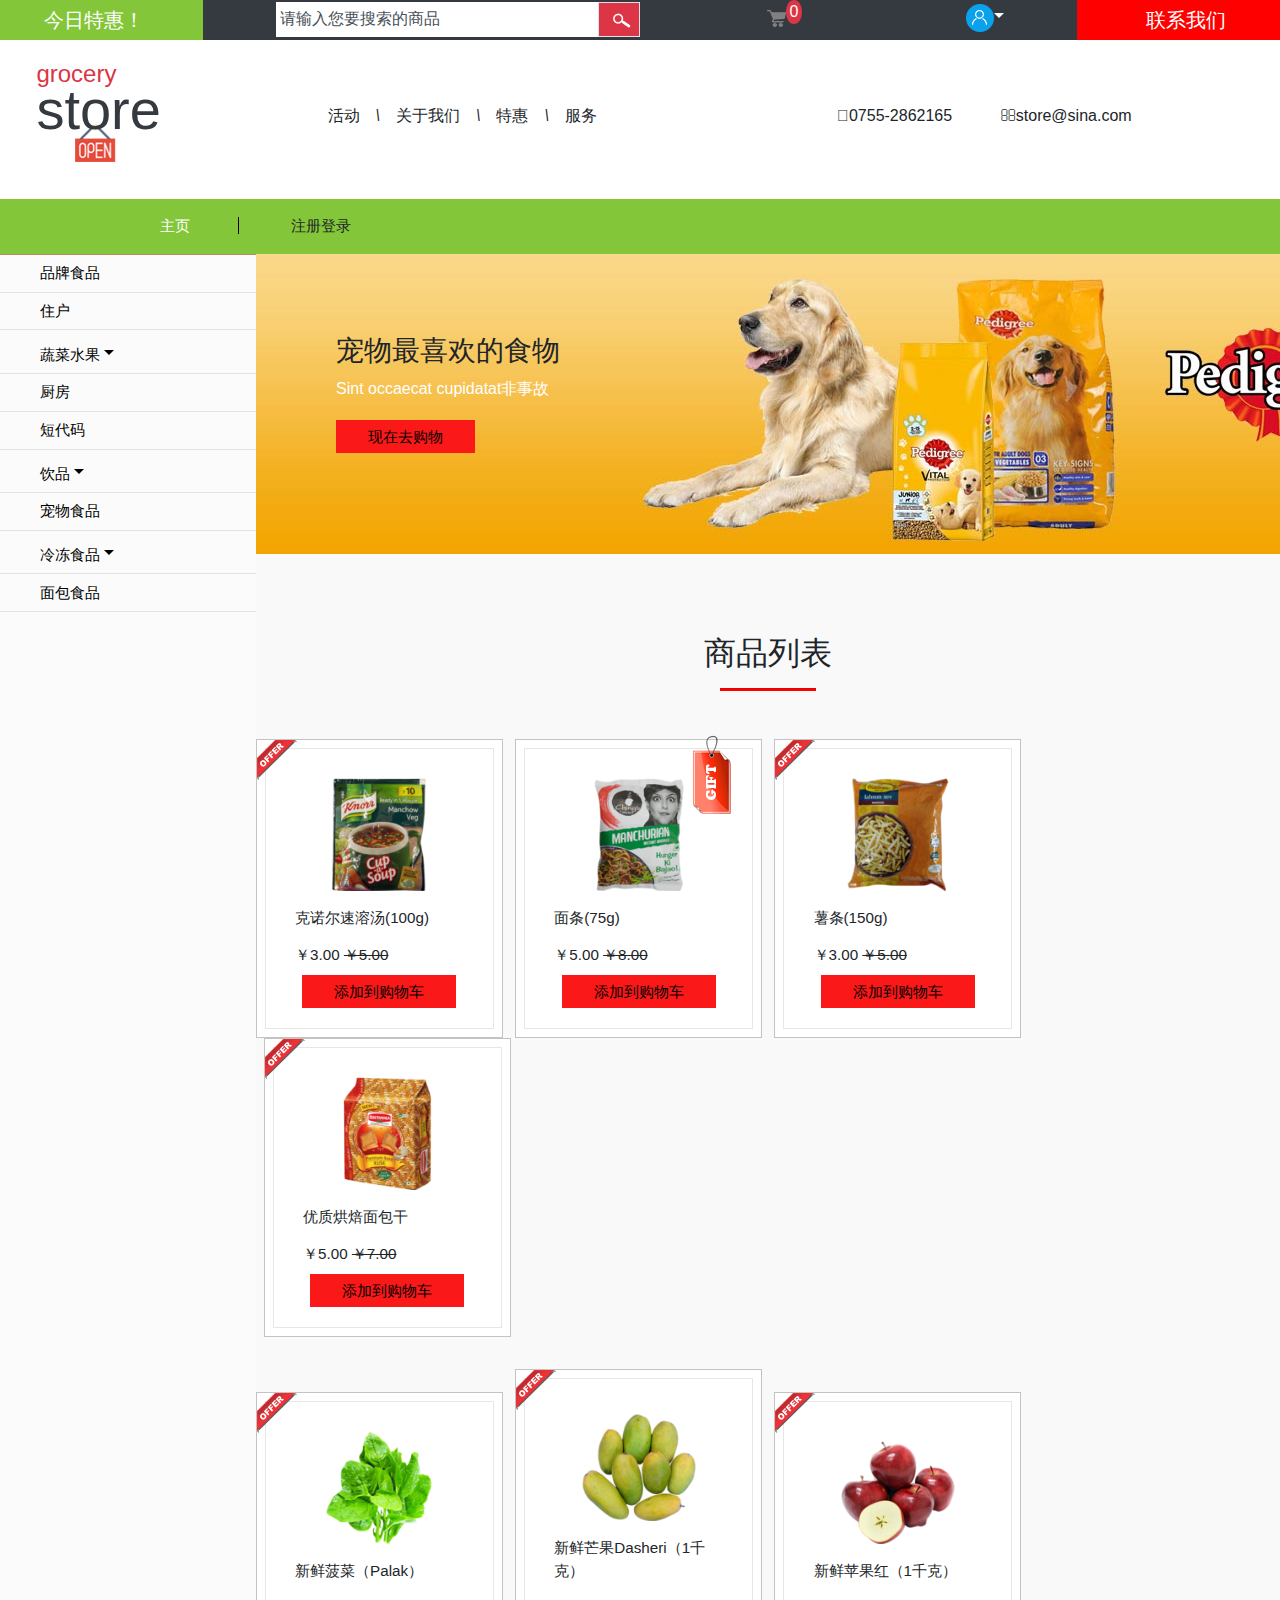
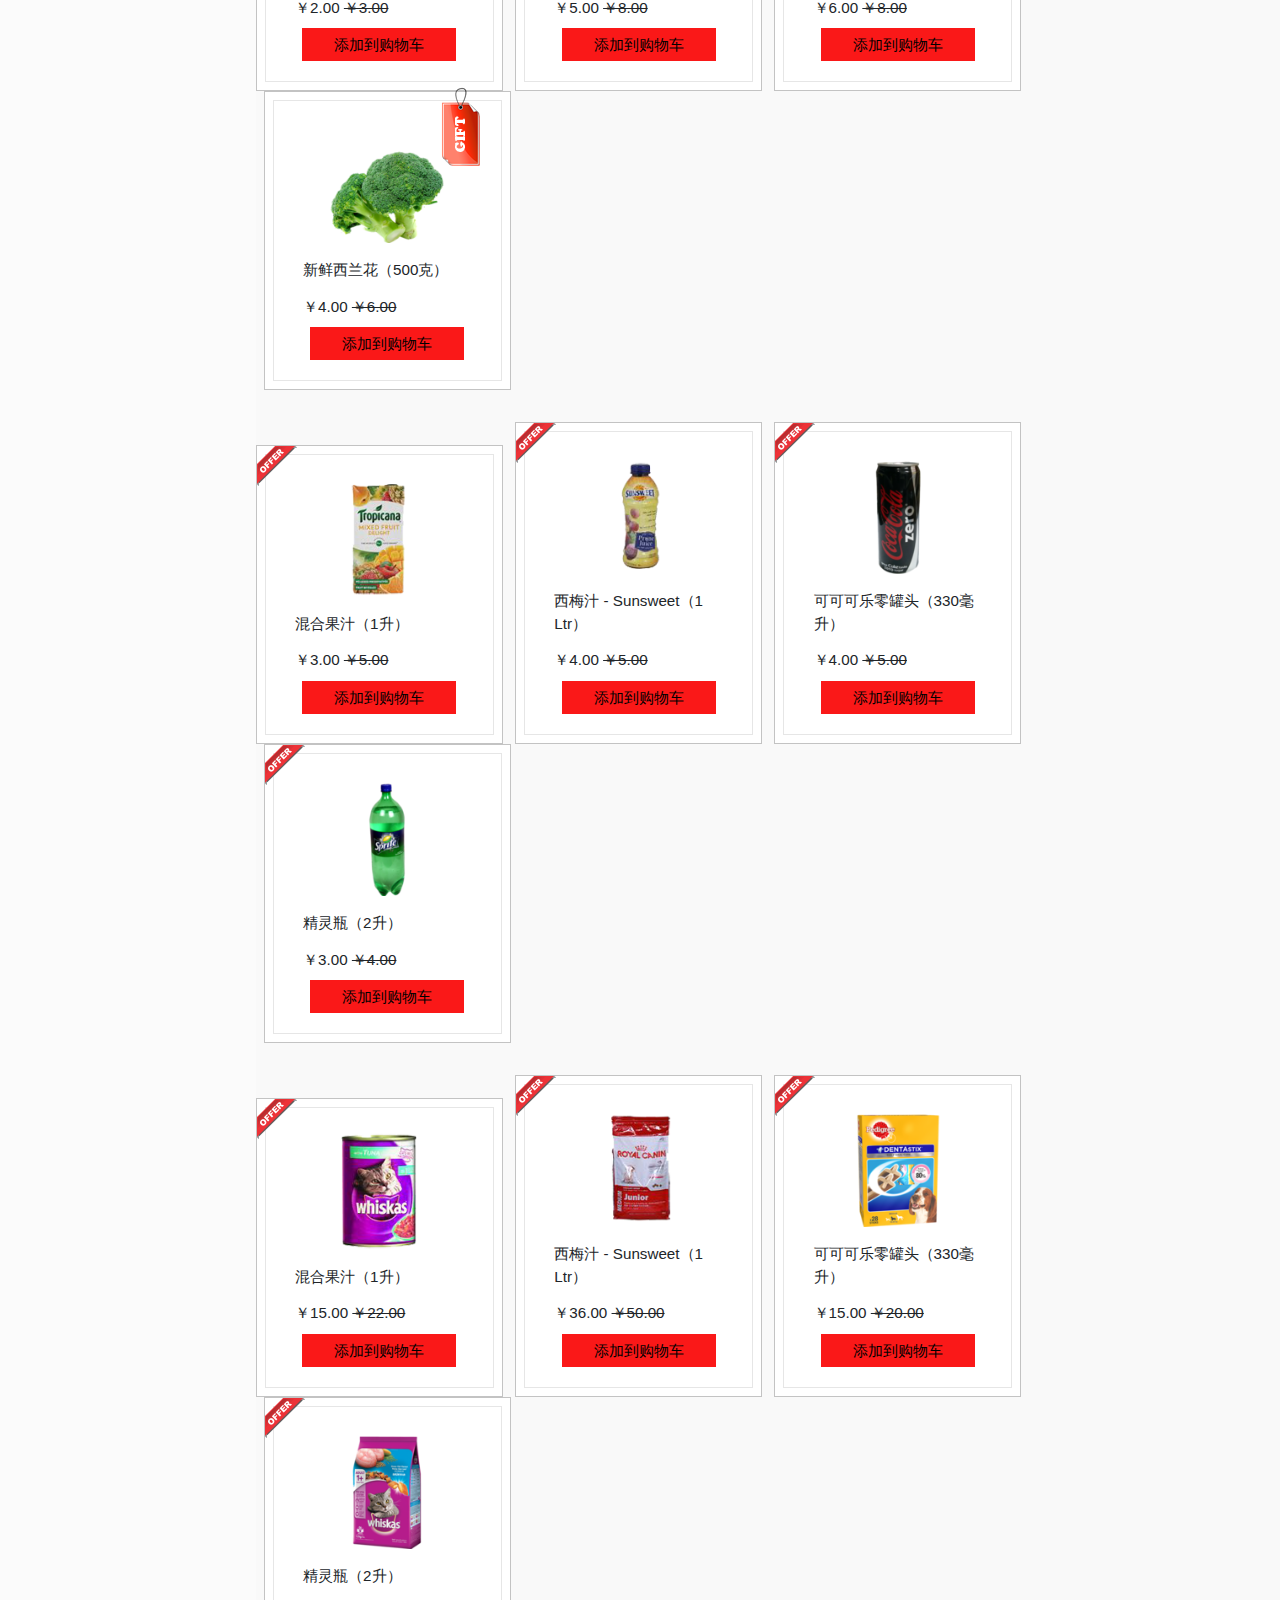
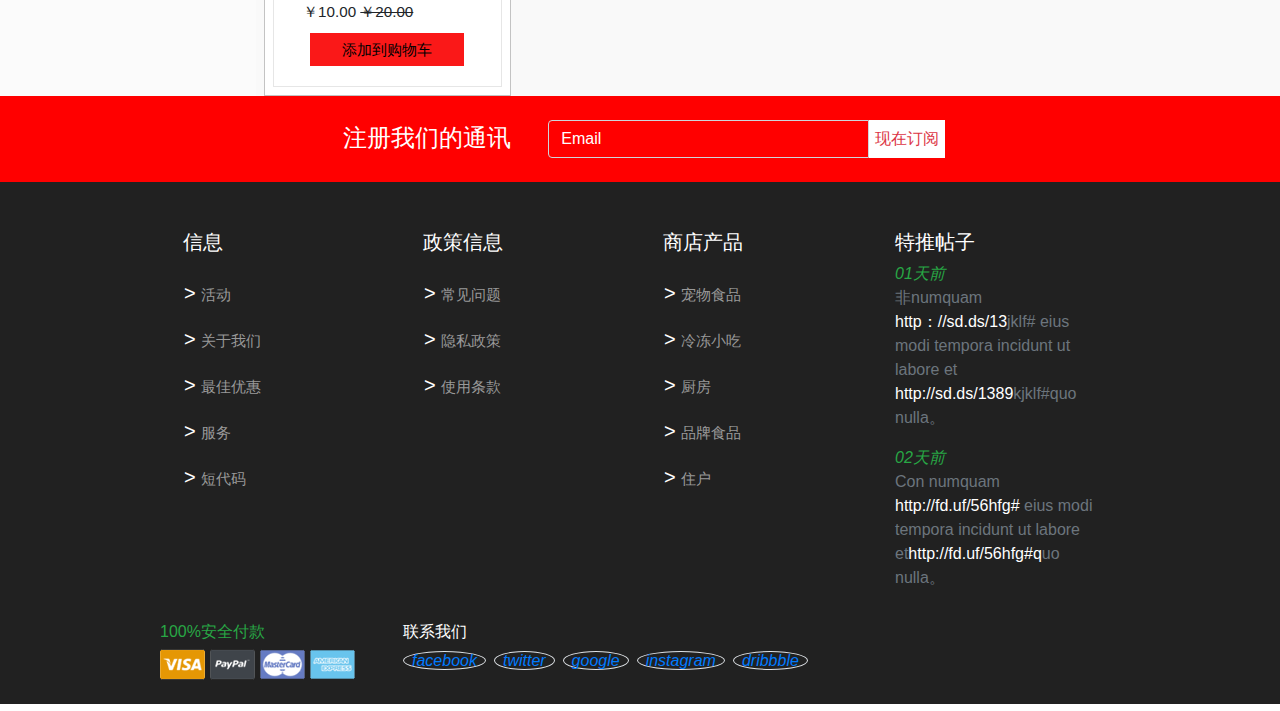
<file: Desktop/fresh-fruit/public/product.html>
<!DOCTYPE html>
<html>
<head lang="en">
    <meta charset="UTF-8">
    <meta name="viewport" content="width=device-width,initial-scale=1.0">
    <link rel="stylesheet" href="css/bootstrap.css"/>
    <link rel="stylesheet" href="css/base.css">
    <link rel="stylesheet" href="css/product.css">
    <script src="js/jquery.min.js"></script>
    <script src="js/popper.min.js"></script>
    <script src="js/bootstrap.min.js"></script>
    <script type="text/javascript" src="js/product.js"></script>
    <title>商品列表</title>
</head>

<body>
    <header>
        <iframe src="head.html" frameborder="0" class="my_header" scrolling="no"></iframe>
    </header>
    <div id="product">
        <!--l.绿色背景导航页-->
        <div>
            <span><a href="#">主页</a></span>
            <span>注册登录</span>
        </div>
        <!--2.导航列表和大图-->
        <div class="product_list">
            <ul class="my_left">
                <li>
                    <a href="#" class="my_white">品牌食品</a>
                </li>
                <li>
                    <a href="#" class="my_white">住户</a>
                </li>
                <li class="my_position">
                    <a href="#" class="my_white">蔬菜水果</a>
                    <b></b>
                    <ul class="my_detail_hide">
                        <li>
                            <a href="#">蔬菜</a>
                        </li>
                        <li>
                            <a href="#">水果</a>
                        </li>
                    </ul>
                </li>
                <li>
                    <a href="#" class="my_white">厨房</a>
                </li>
                <li>
                    <a href="#" class="my_white">短代码</a>
                </li>
                <li class="my_position">
                    <a href="#" class="my_white">饮品</a>
                    <b></b>
                    <ul class="my_detail_hide">
                        <li>
                            <a href="#">软饮料</a>
                        </li>
                        <li>
                            <a href="#">果汁</a>
                        </li>
                    </ul>
                </li>
                <li>
                    <a href="#" class="my_white">宠物食品</a>
                </li>
                <li class="my_position">
                    <a href="#" class="my_white" >冷冻食品</a>
                    <b></b>
                    <ul class="my_detail_hide">
                        <li>
                            <a href="#">冷冻小吃</a>
                        </li>
                        <li>
                            <a href="#">冷冻Nonveg</a>
                        </li>
                    </ul>
                </li>
                <li>
                    <a href="#" class="my_white">面包食品</a>
                </li>
            </ul>
            <div class="my_right">
                <div class="my_banner2">
                    <div>
                        <h3>宠物最喜欢的食物</h3>
                        <p>Sint occaecat cupidatat非事故</p>
                        <a href="#">现在去购物</a>
                    </div>
                </div>
                <!--热门品牌-->
                <div class="my_pro">
                    <h2>商品列表</h2>
                    <hr class="my_hr_small">
                    <div class="my_pro_bg">
                        <div class="pro_f1">
                            <div class="pro-main">
                                <div class="my_out">
                                    <div class="my_border1">
                                        <div class="my_border_child">
                                            <img src="images/5.png">
                                            <p>克诺尔速溶汤(100g)</p>
                                            <h6>￥3.00 <s>￥5.00</s></h6>
                                            <a href="#" class="my_btn">添加到购物车</a>
                                        </div>
                                    </div>
                                    <div><img src="images/offer.png"></div>
                                </div>
                                <div class="my_out">
                                    <div class="my_border1">
                                        <div class="my_border_child">
                                            <img src="images/6.png">
                                            <p>面条(75g)</p>
                                            <h6>￥5.00 <s>￥8.00</s></h6>
                                            <a href="#" class="my_btn">添加到购物车</a>
                                        </div>
                                    </div>
                                    <div><img src="images/tag.png" class="my_tag"></div>
                                </div>
                                <div class="my_out">
                                    <div class="my_border1">
                                        <div class="my_border_child">
                                            <img src="images/7.png">
                                            <p>薯条(150g)</p>
                                            <h6>￥3.00 <s>￥5.00</s></h6>
                                            <a href="#" class="my_btn">添加到购物车</a>
                                        </div>
                                    </div>
                                    <div><img src="images/offer.png"></div>
                                </div>
                                <div class="my_out">
                                    <div class="my_border1">
                                        <div class="my_border_child">
                                            <img src="images/8.png">
                                            <p>优质烘焙面包干</p>
                                            <h6>￥5.00 <s>￥7.00</s></h6>
                                            <a href="#" class="my_btn">添加到购物车</a>
                                        </div>
                                    </div>
                                    <div><img src="images/offer.png"></div>
                                </div>
                            </div>
                        </div>
                        <!--蔬菜和水果-->
                        <div class="pro_f1">
                            <div class="pro-main">
                                <div class="my_out">
                                    <div class="my_border1">
                                        <div class="my_border_child">
                                            <img src="images/9.png">
                                            <p>新鲜菠菜（Palak）</p>
                                            <h6>￥2.00 <s>￥3.00</s></h6>
                                            <a href="#" class="my_btn">添加到购物车</a>
                                        </div>
                                    </div>
                                    <div><img src="images/offer.png"></div>
                                </div>
                                <div class="my_out">
                                    <div class="my_border1">
                                        <div class="my_border_child">
                                            <img src="images/10.png">
                                            <p>新鲜芒果Dasheri（1千克）</p>
                                            <h6>￥5.00 <s>￥8.00</s></h6>
                                            <a href="#" class="my_btn">添加到购物车</a>
                                        </div>
                                    </div>
                                    <div><img src="images/offer.png"></div>
                                </div>
                                <div class="my_out">
                                    <div class="my_border1">
                                        <div class="my_border_child">
                                            <img src="images/11.png">
                                            <p>新鲜苹果红（1千克）</p>
                                            <h6>￥6.00 <s>￥8.00</s></h6>
                                            <a href="#" class="my_btn">添加到购物车</a>
                                        </div>
                                    </div>
                                    <div><img src="images/offer.png"></div>
                                </div>
                                <div class="my_out">
                                    <div class="my_border1">
                                        <div class="my_border_child">
                                            <img src="images/12.png">
                                            <p>新鲜西兰花（500克）</p>
                                            <h6>￥4.00 <s>￥6.00</s></h6>
                                            <a href="#" class="my_btn">添加到购物车</a>
                                        </div>
                                    </div>
                                    <div><img src="images/tag.png" class="my_tag"></div>
                                </div>
                            </div>
                        </div>
                        <!--饮料-->
                        <div class="pro_f1">
                            <div class="pro-main">
                                <div class="my_out">
                                    <div class="my_border1">
                                        <div class="my_border_child">
                                            <img src="images/13.png">
                                            <p>混合果汁（1升）</p>
                                            <h6>￥3.00 <s>￥5.00</s></h6>
                                            <a href="#" class="my_btn">添加到购物车</a>
                                        </div>
                                    </div>
                                    <div><img src="images/offer.png"></div>
                                </div>
                                <div class="my_out">
                                    <div class="my_border1">
                                        <div class="my_border_child">
                                            <img src="images/14.png">
                                            <p>西梅汁 - Sunsweet（1 Ltr）</p>
                                            <h6>￥4.00 <s>￥5.00</s></h6>
                                            <a href="#" class="my_btn">添加到购物车</a>
                                        </div>
                                    </div>
                                    <div><img src="images/offer.png"></div>
                                </div>
                                <div class="my_out">
                                    <div class="my_border1">
                                        <div class="my_border_child">
                                            <img src="images/15.png">
                                            <p>可可可乐零罐头（330毫升）</p>
                                            <h6>￥4.00 <s>￥5.00</s></h6>
                                            <a href="#" class="my_btn">添加到购物车</a>
                                        </div>
                                    </div>
                                    <div><img src="images/offer.png"></div>
                                </div>
                                <div class="my_out">
                                    <div class="my_border1">
                                        <div class="my_border_child">
                                            <img src="images/16.png">
                                            <p>精灵瓶（2升）</p>
                                            <h6>￥3.00 <s>￥4.00</s></h6>
                                            <a href="#" class="my_btn">添加到购物车</a>
                                        </div>
                                    </div>
                                    <div><img src="images/offer.png"></div>
                                </div>
                            </div>
                        </div>
                        <!--狗粮-->
                        <div class="pro_f1">
                            <div class="pro-main">
                                <div class="my_out">
                                    <div class="my_border1">
                                        <div class="my_border_child">
                                            <img src="images/57.png">
                                            <p>混合果汁（1升）</p>
                                            <h6>￥15.00 <s>￥22.00</s></h6>
                                            <a href="#" class="my_btn">添加到购物车</a>
                                        </div>
                                    </div>
                                    <div><img src="images/offer.png"></div>
                                </div>
                                <div class="my_out">
                                    <div class="my_border1">
                                        <div class="my_border_child">
                                            <img src="images/4.png">
                                            <p>西梅汁 - Sunsweet（1 Ltr）</p>
                                            <h6>￥36.00 <s>￥50.00</s></h6>
                                            <a href="#" class="my_btn">添加到购物车</a>
                                        </div>
                                    </div>
                                    <div><img src="images/offer.png"></div>
                                </div>
                                <div class="my_out">
                                    <div class="my_border1">
                                        <div class="my_border_child">
                                            <img src="images/61.png">
                                            <p>可可可乐零罐头（330毫升）</p>
                                            <h6>￥15.00 <s>￥20.00</s></h6>
                                            <a href="#" class="my_btn">添加到购物车</a>
                                        </div>
                                    </div>
                                    <div><img src="images/offer.png"></div>
                                </div>
                                <div class="my_out">
                                    <div class="my_border1">
                                        <div class="my_border_child">
                                            <img src="images/27.png">
                                            <p>精灵瓶（2升）</p>
                                            <h6>￥10.00 <s>￥20.00</s></h6>
                                            <a href="#" class="my_btn">添加到购物车</a>
                                        </div>
                                    </div>
                                    <div><img src="images/offer.png"></div>
                                </div>
                            </div>
                        </div>
                    </div>
                </div>
            </div>
        </div>
    </div>
    <footer>
        <iframe src="footer.html" frameborder="0" class="my_footer" scrolling="no"></iframe>
    </footer>
</body>

</html>
</file>
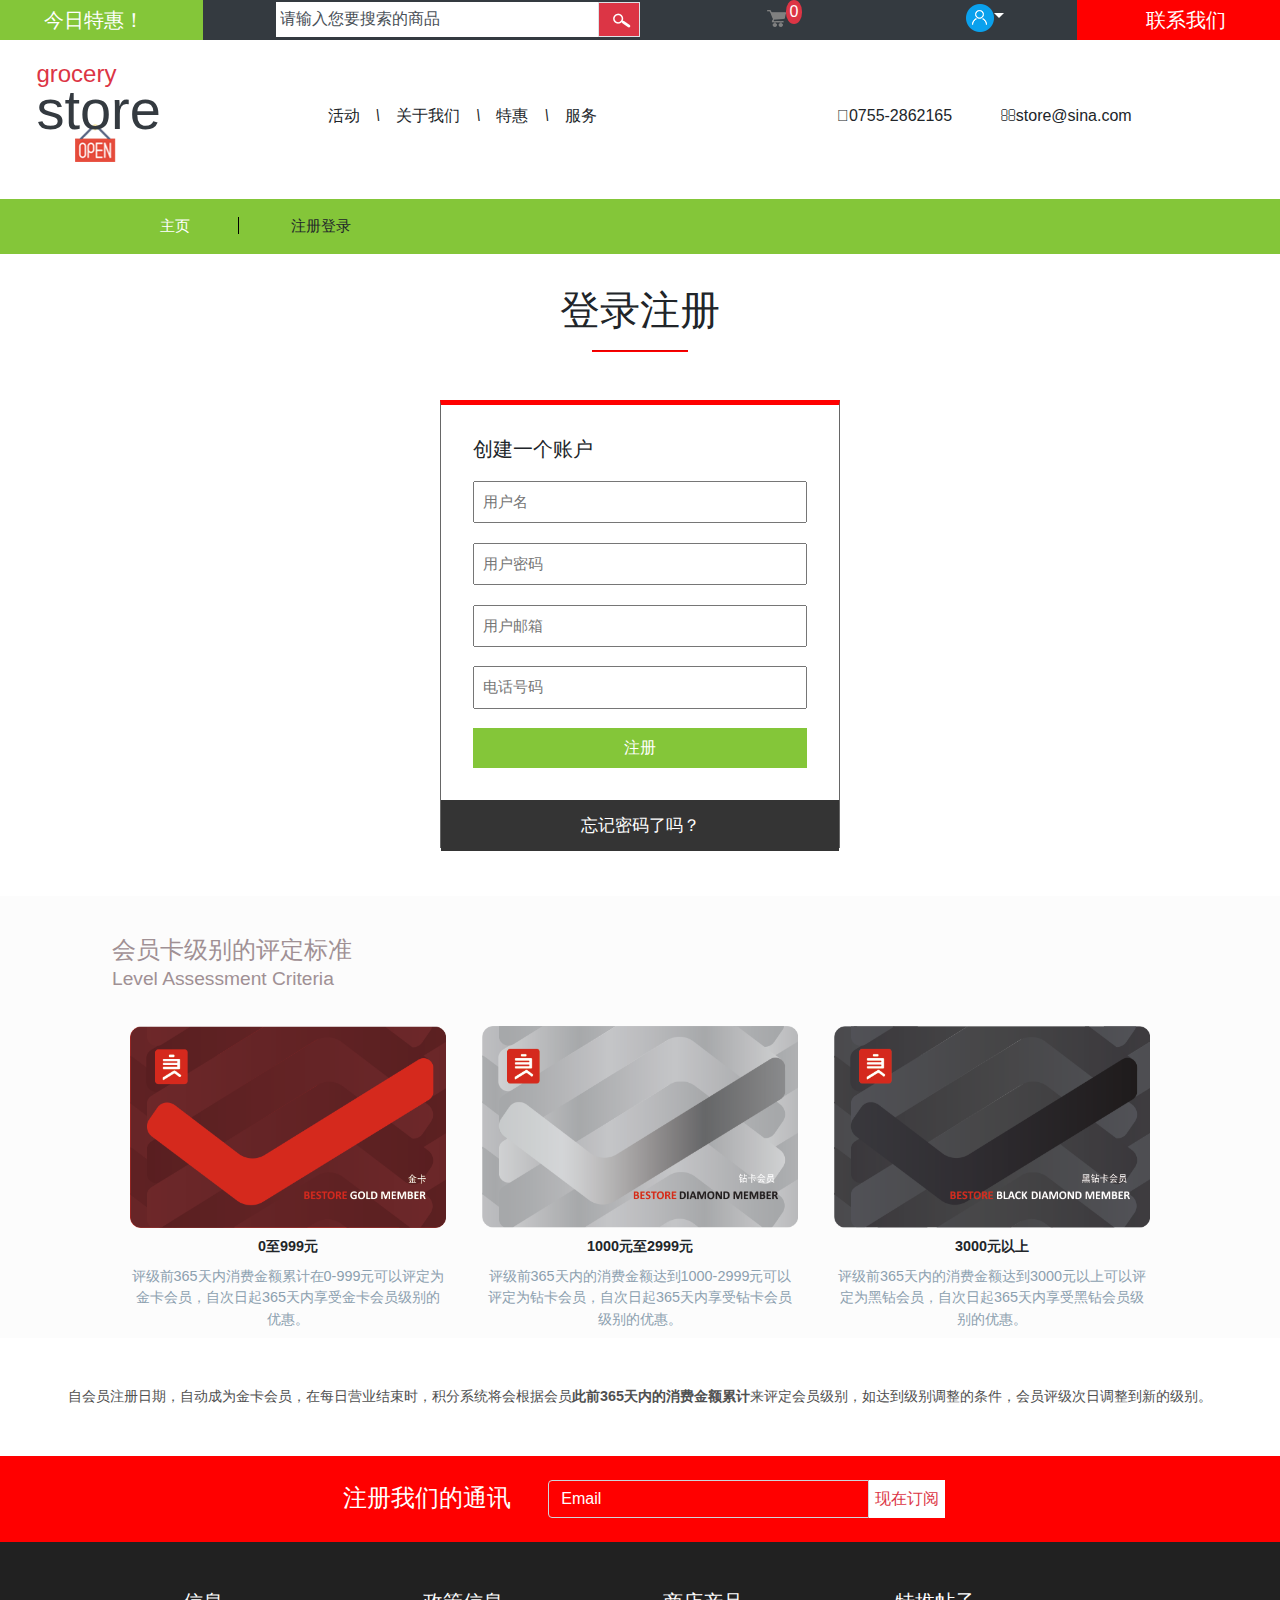
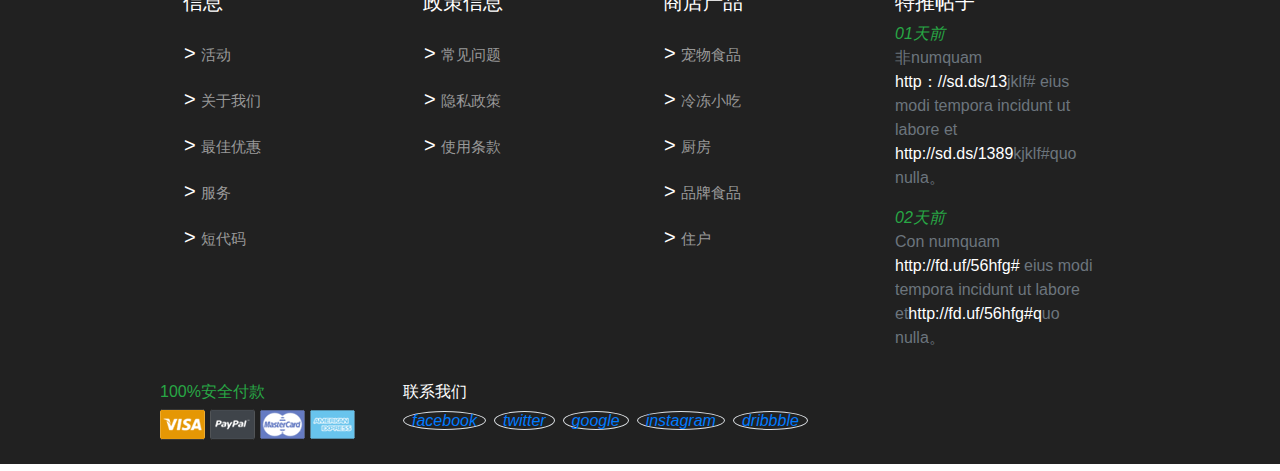
<file: Desktop/fresh-fruit/public/register.html>
<!DOCTYPE html>
<html>
<head lang="en">
    <meta charset="UTF-8">
    <meta name="viewport" content="width=device-width,initial-scale=1.0">
    <link rel="stylesheet" href="css/bootstrap.css"/>
    <link rel="stylesheet" href="css/base.css">
    <link rel="stylesheet" href="css/register.css">
    <script src="js/jquery.min.js"></script>
    <script src="js/popper.min.js"></script>
    <script src="js/bootstrap.min.js"></script>
    <title>注册</title>
</head>
<body>
<header>
    <iframe src="head.html" frameborder="0" scrolling="no" class="my_header"></iframe>
</header>
  <div id="register">
      <!--主页、注册登录-->
      <div>
          <span><a href="#">主页</a></span>
          <span>注册登录</span>
      </div>
        <!--登录注册点击我-->
      <h1>登录注册</h1>
      <hr class="my_hr_small">
              <!--登录小框-->
      <div class="register_lg">
          <div class="register_text">
              <h5>创建一个账户</h5>
              <input type="text" placeholder="用户名">
              <input type="text" placeholder="用户密码">
              <input type="text" placeholder="用户邮箱">
              <input type="text" placeholder="电话号码">
              <a href="#">注册</a>
          </div>
          <a href="#">忘记密码了吗？</a>
      </div>
      <div class="my_login">
          <div class="login_center" >
              <!--会员评定级别-->
              <div class="login_agent">
                  <h4>会员卡级别的评定标准</h4>
                  <p>Level Assessment Criteria</p>
              </div>
              <!--下面的文字部分-->
              <div class="login_cad">
                  <ul>
                      <li><img src="images/img-mmb-lv1.png"></li>
                      <li>0至999元</li>
                      <li>
                          评级前365天内消费金额累计在0-999元可以评定为金卡会员，自次日起365天内享受金卡会员级别的优惠。
                      </li>
                  </ul>
                  <ul>
                      <li><img src="images/img-mmb-lv2.png"></li>
                      <li>1000元至2999元</li>
                      <li>
                          评级前365天内的消费金额达到1000-2999元可以评定为钻卡会员，自次日起365天内享受钻卡会员级别的优惠。
                      </li>
                  </ul>
                  <ul>
                      <li><img src="images/img-mmb-lv3.png"></li>
                      <li>3000元以上</li>
                      <li>
                          评级前365天内的消费金额达到3000元以上可以评定为黑钻会员，自次日起365天内享受黑钻会员级别的优惠。
                      </li>
                  </ul>
              </div>
          </div>
      </div>
      <p class="login_p">
          自会员注册日期，自动成为金卡会员，在每日营业结束时，积分系统将会根据会员<span>此前365天内的消费金额累计</span>来评定会员级别，如达到级别调整的条件，会员评级次日调整到新的级别。
      </p>
  </div>
<footer>
    <iframe src="footer.html" frameborder="0" scrolling="no" class="my_footer"></iframe>
</footer>
</body>
</html>
</file>
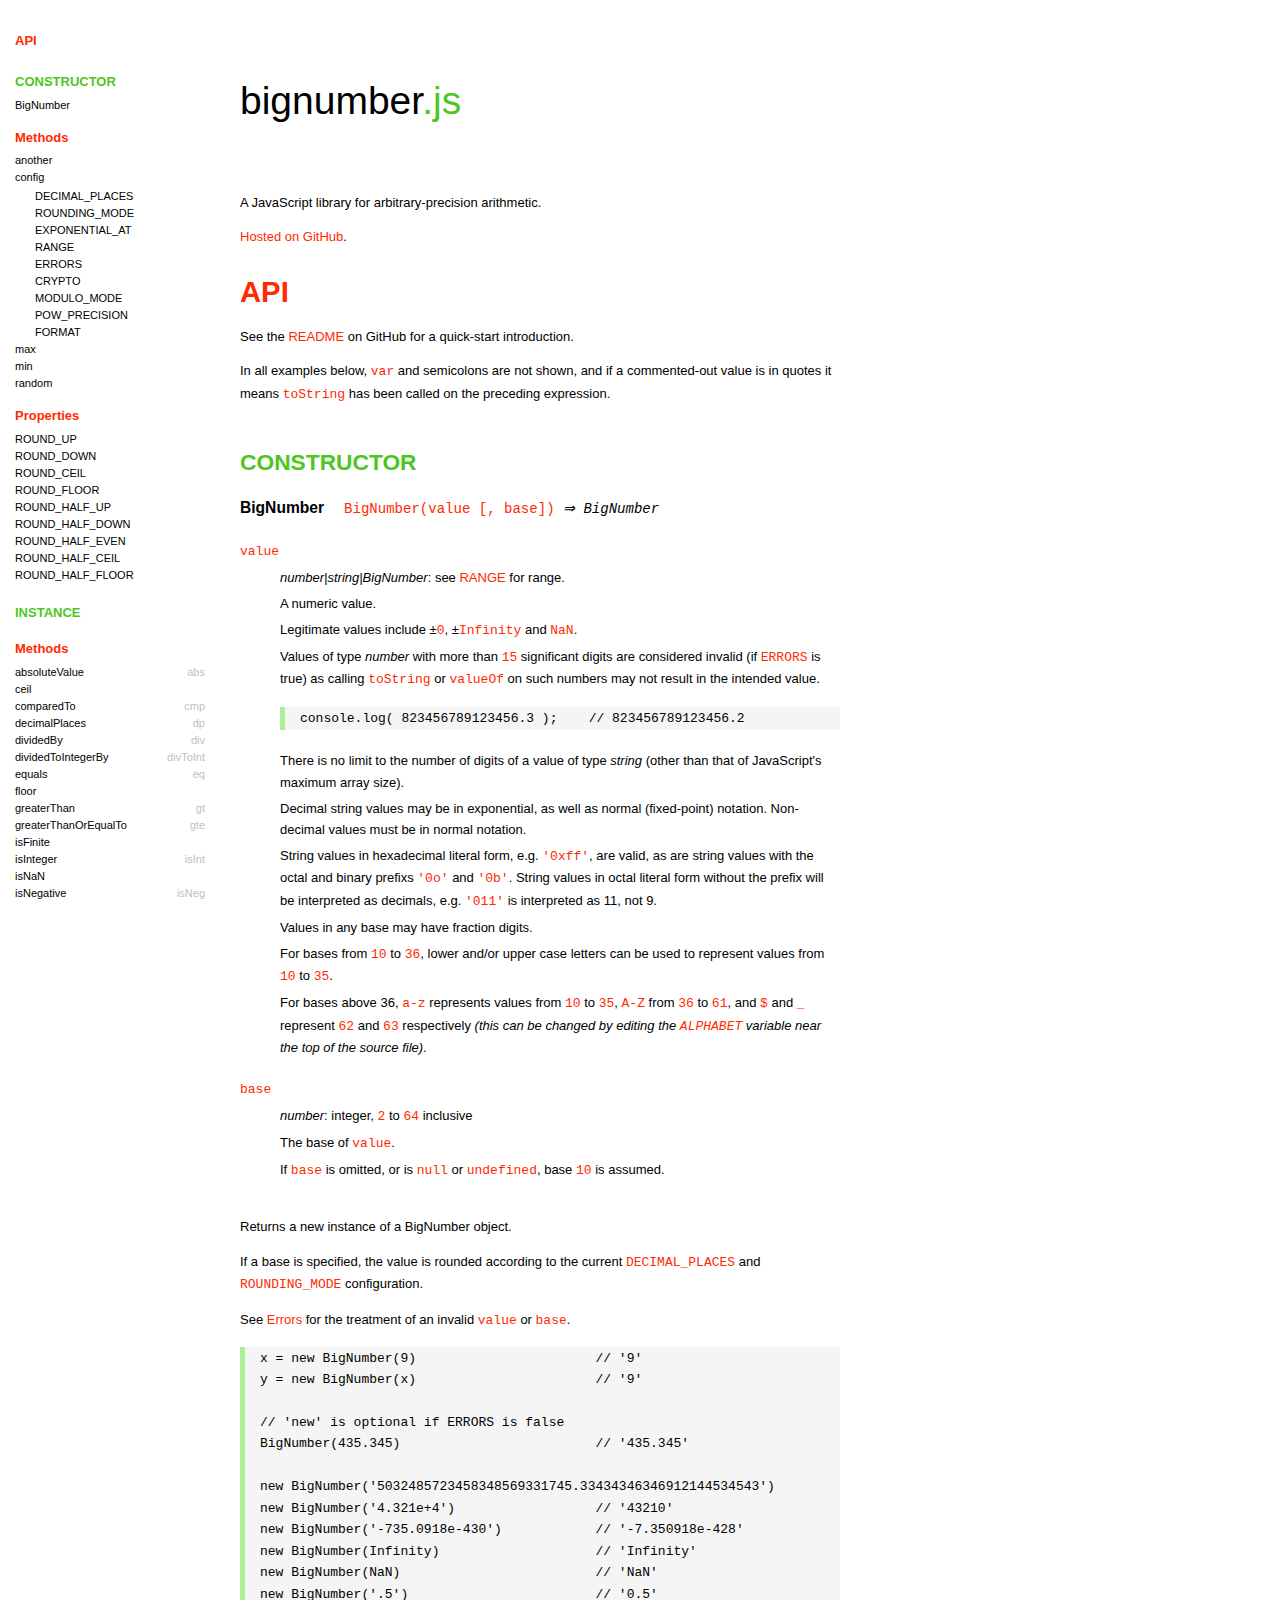
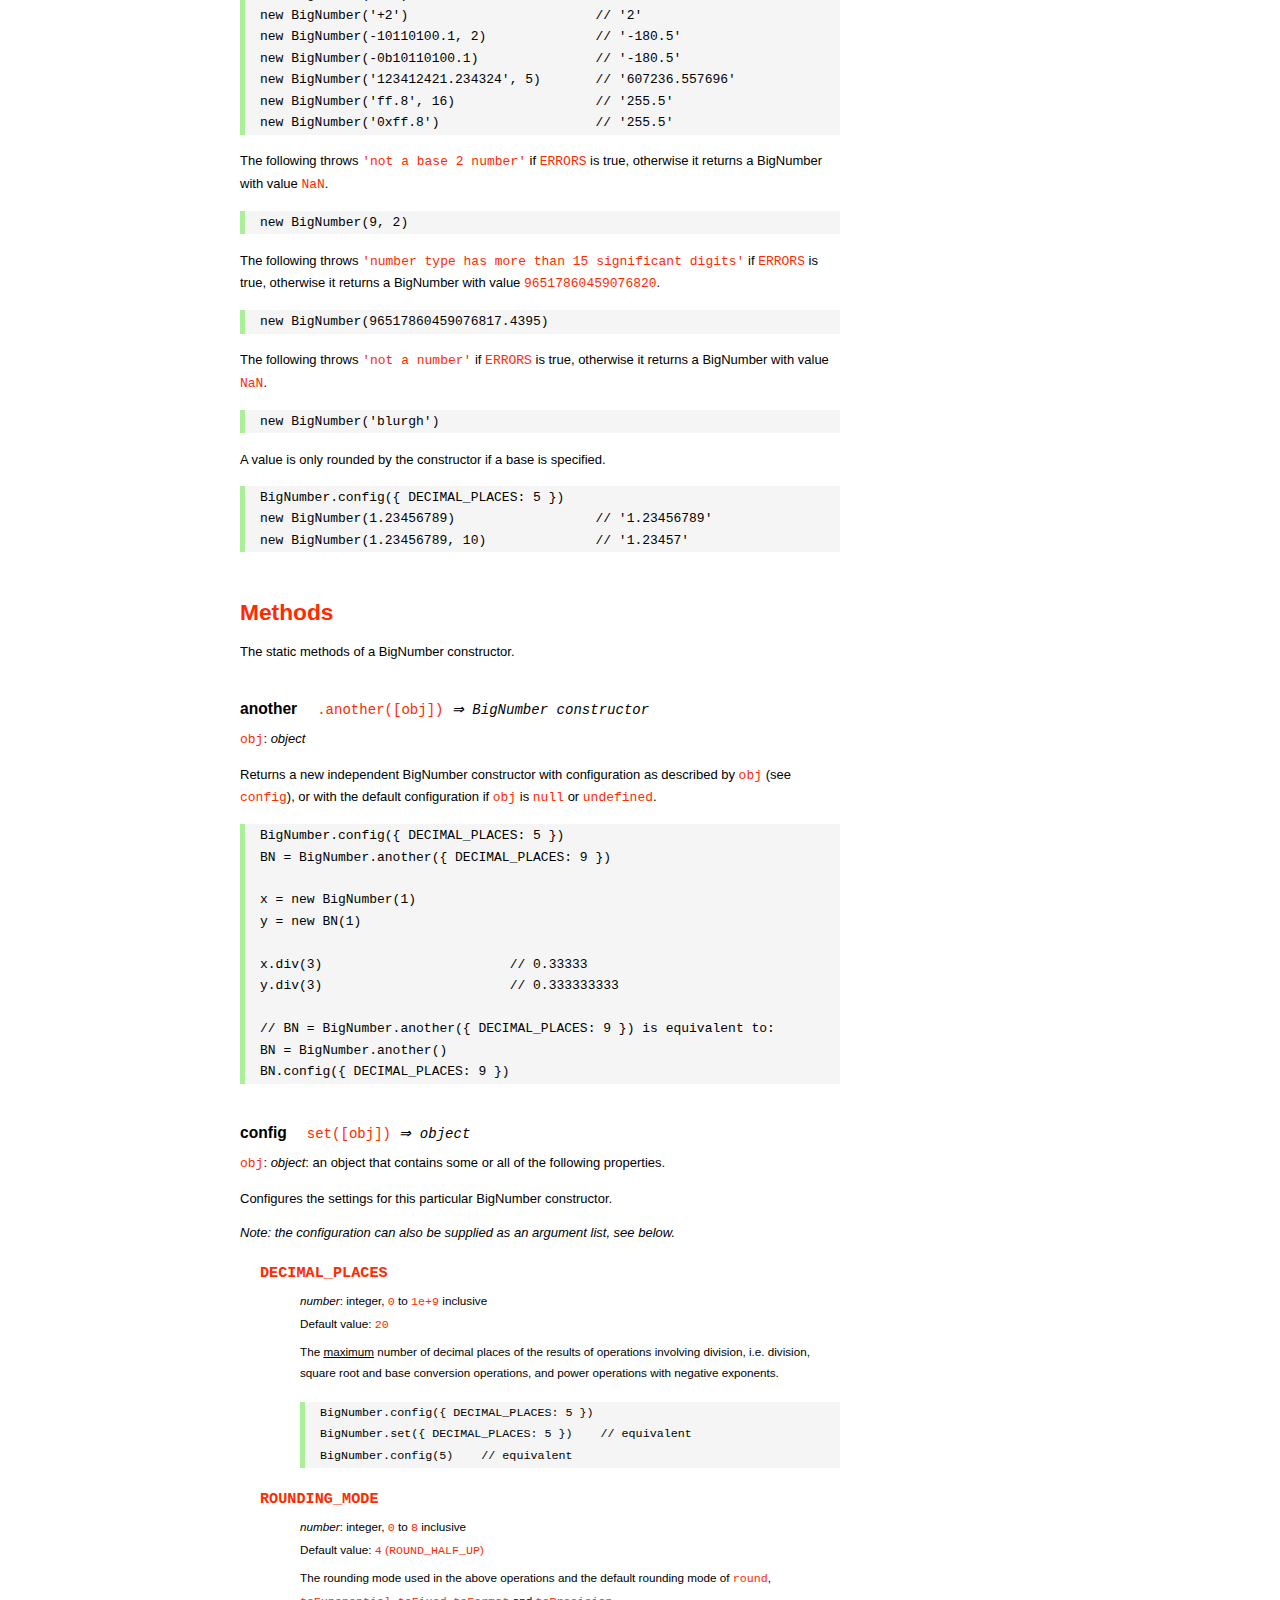
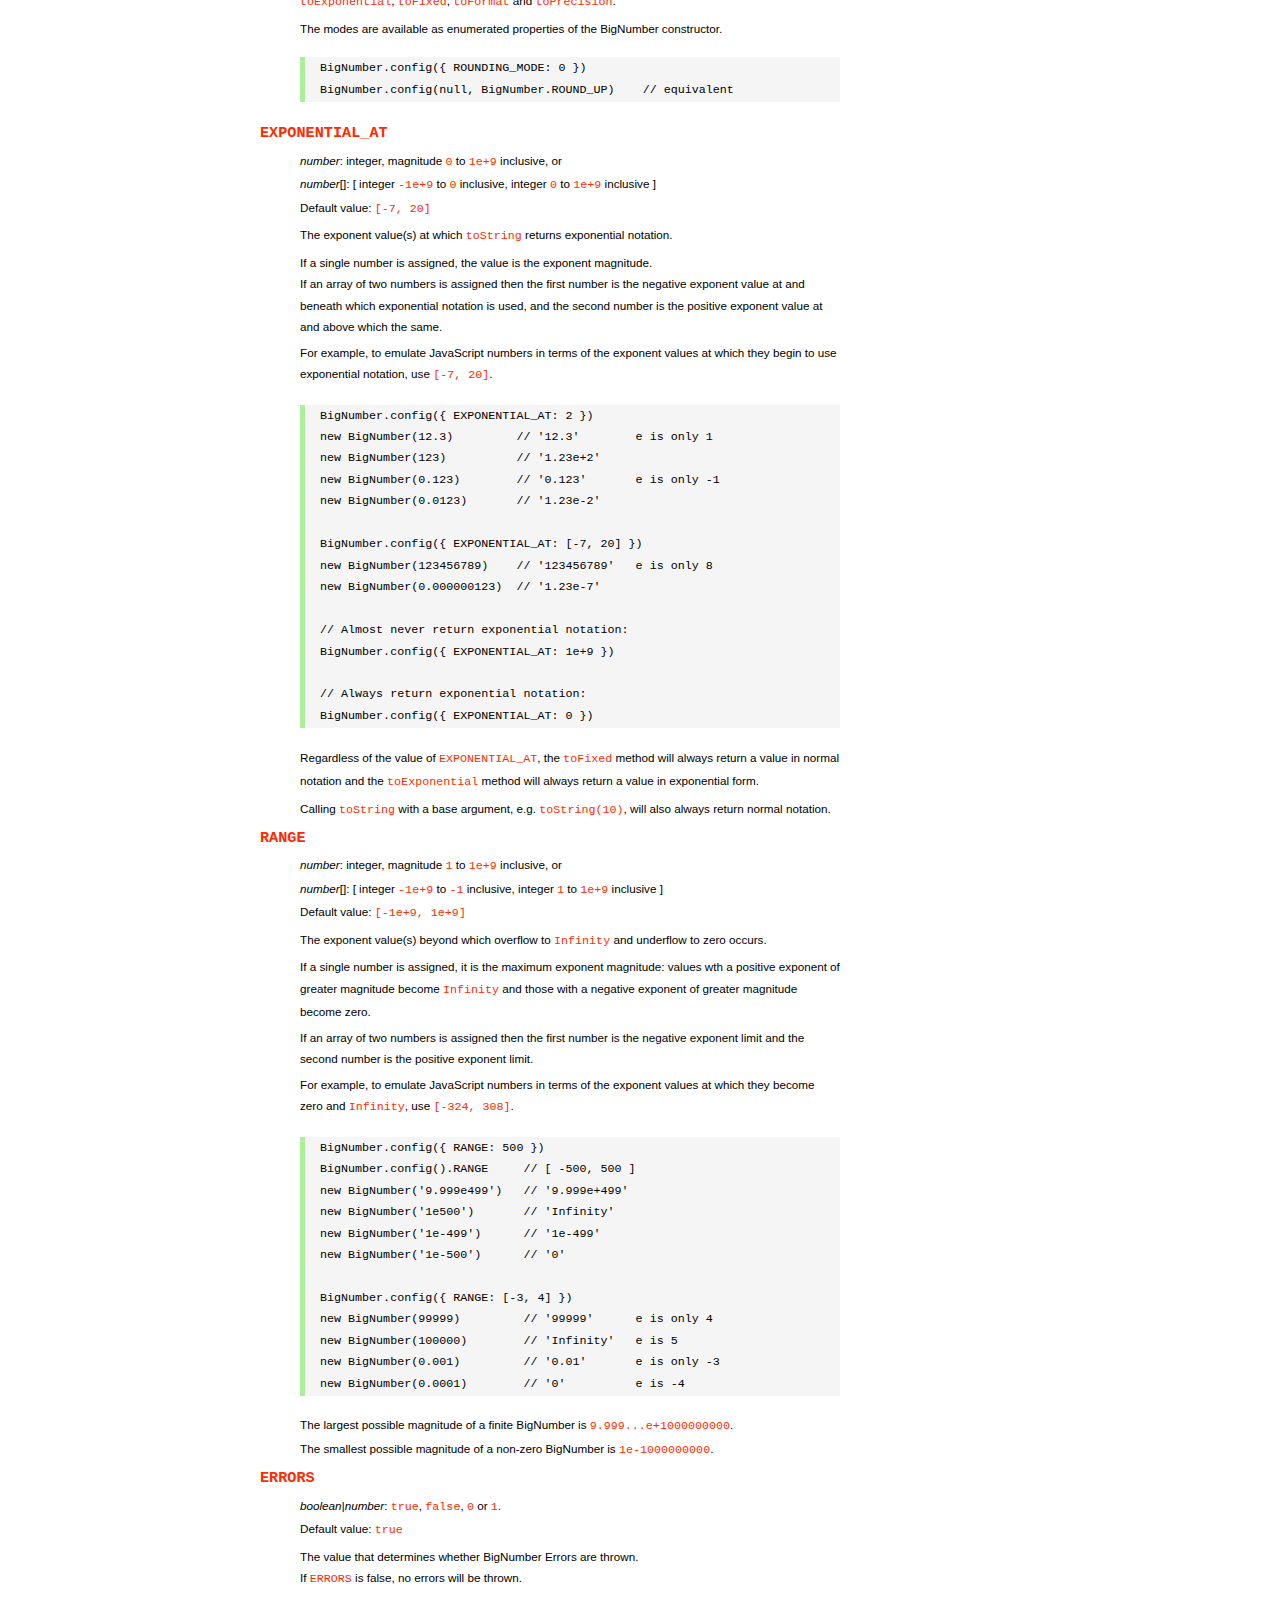
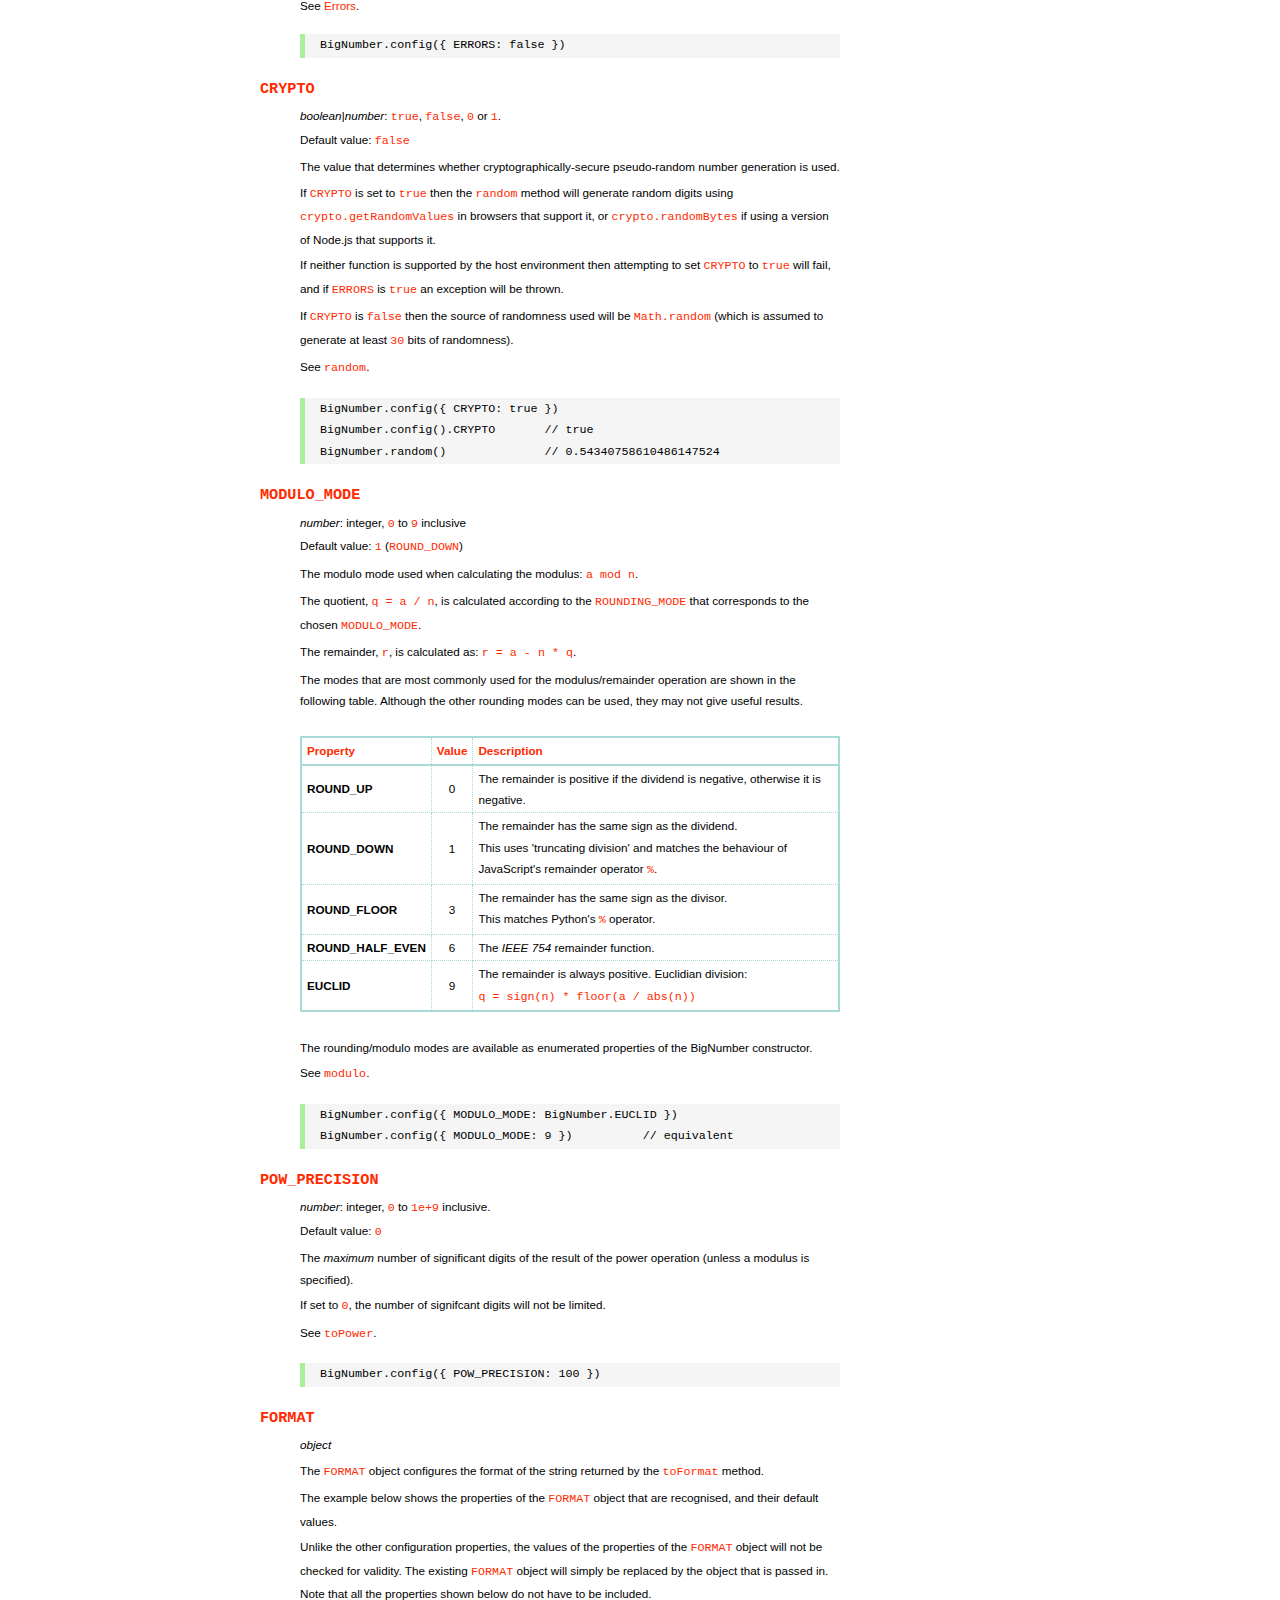
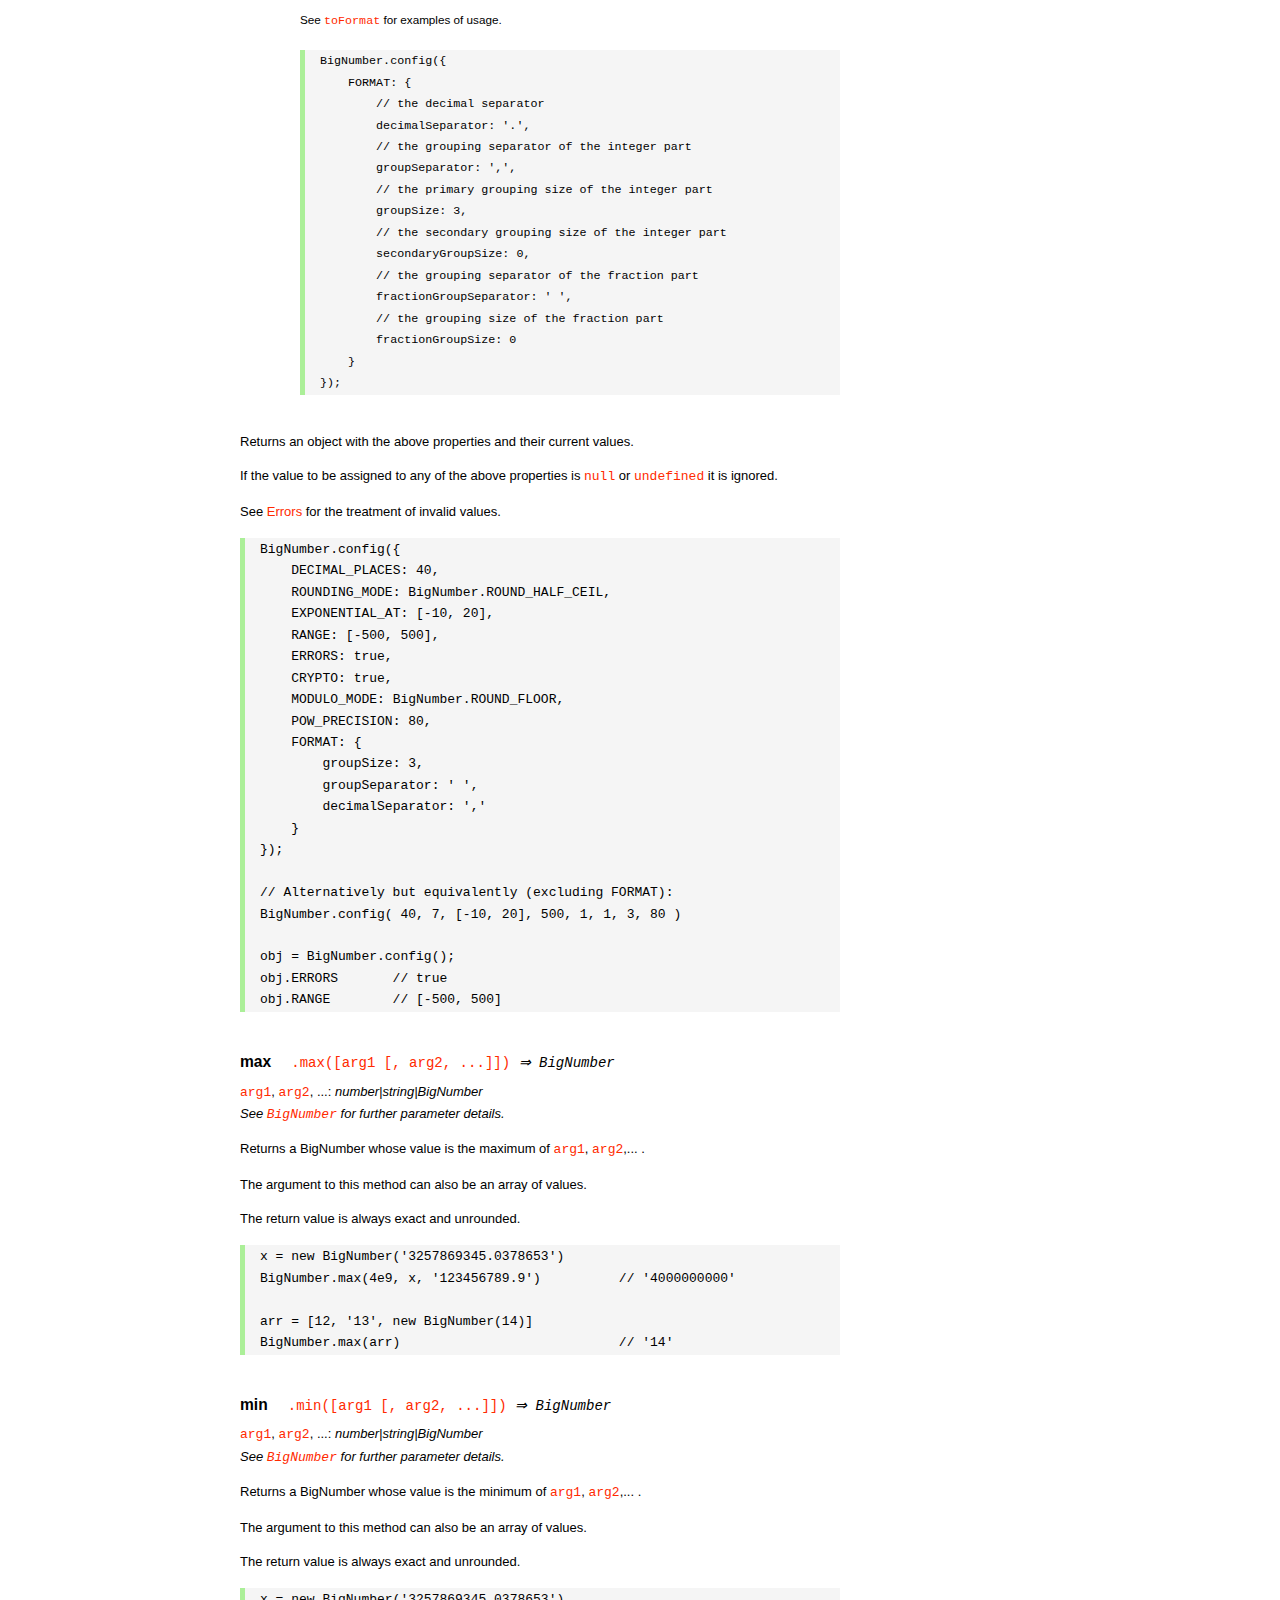
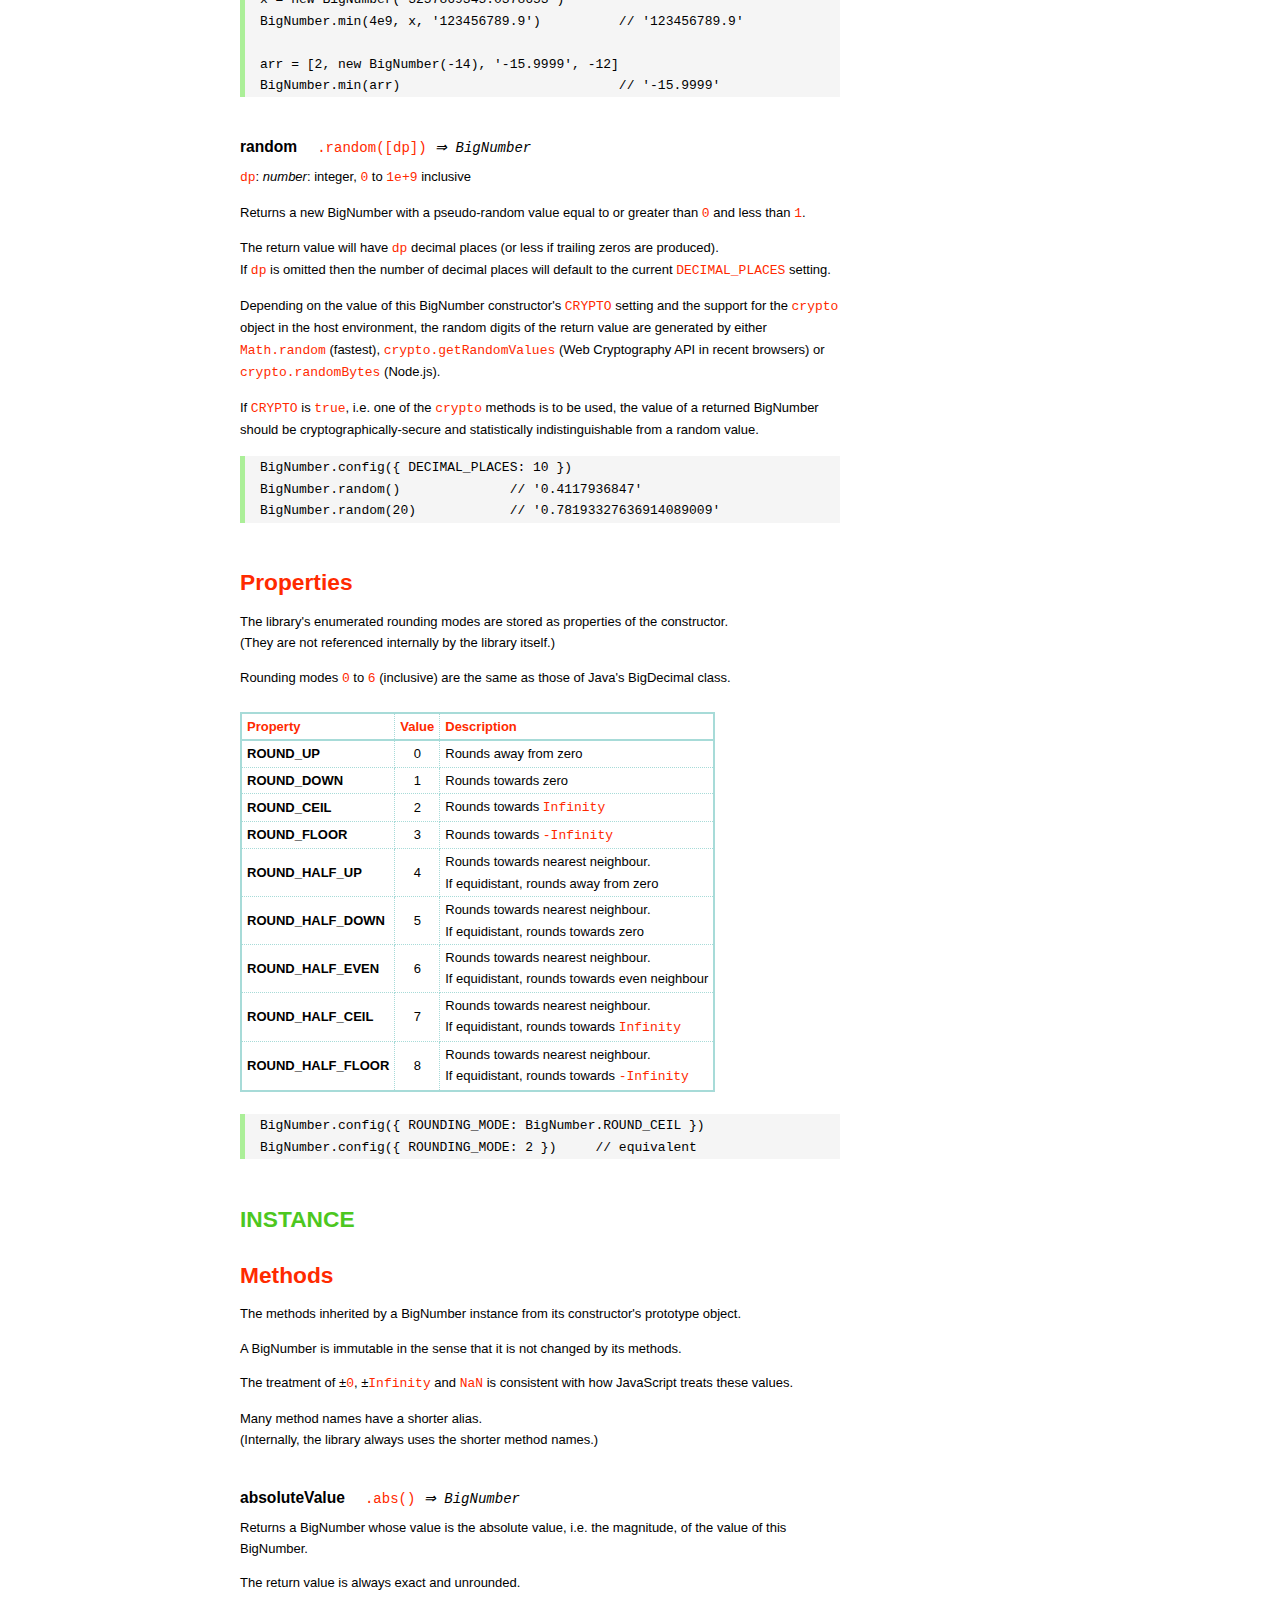
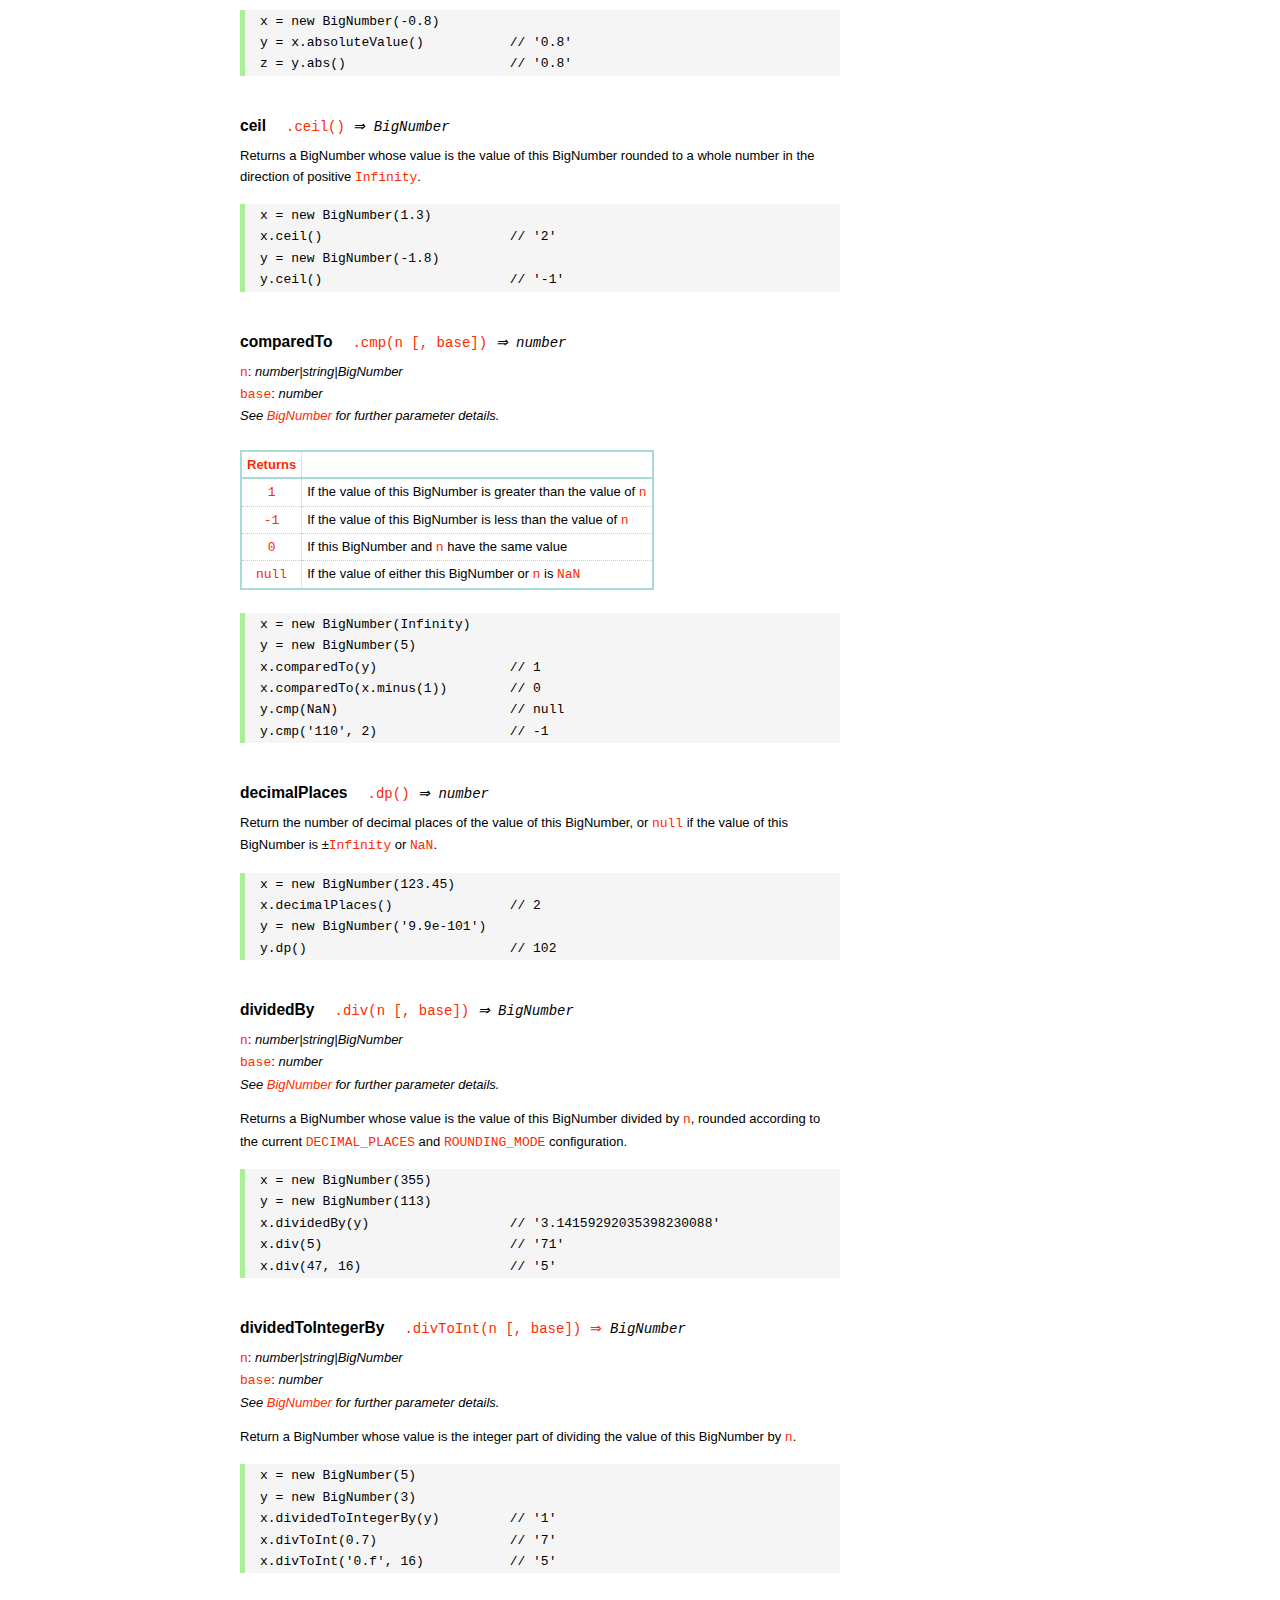
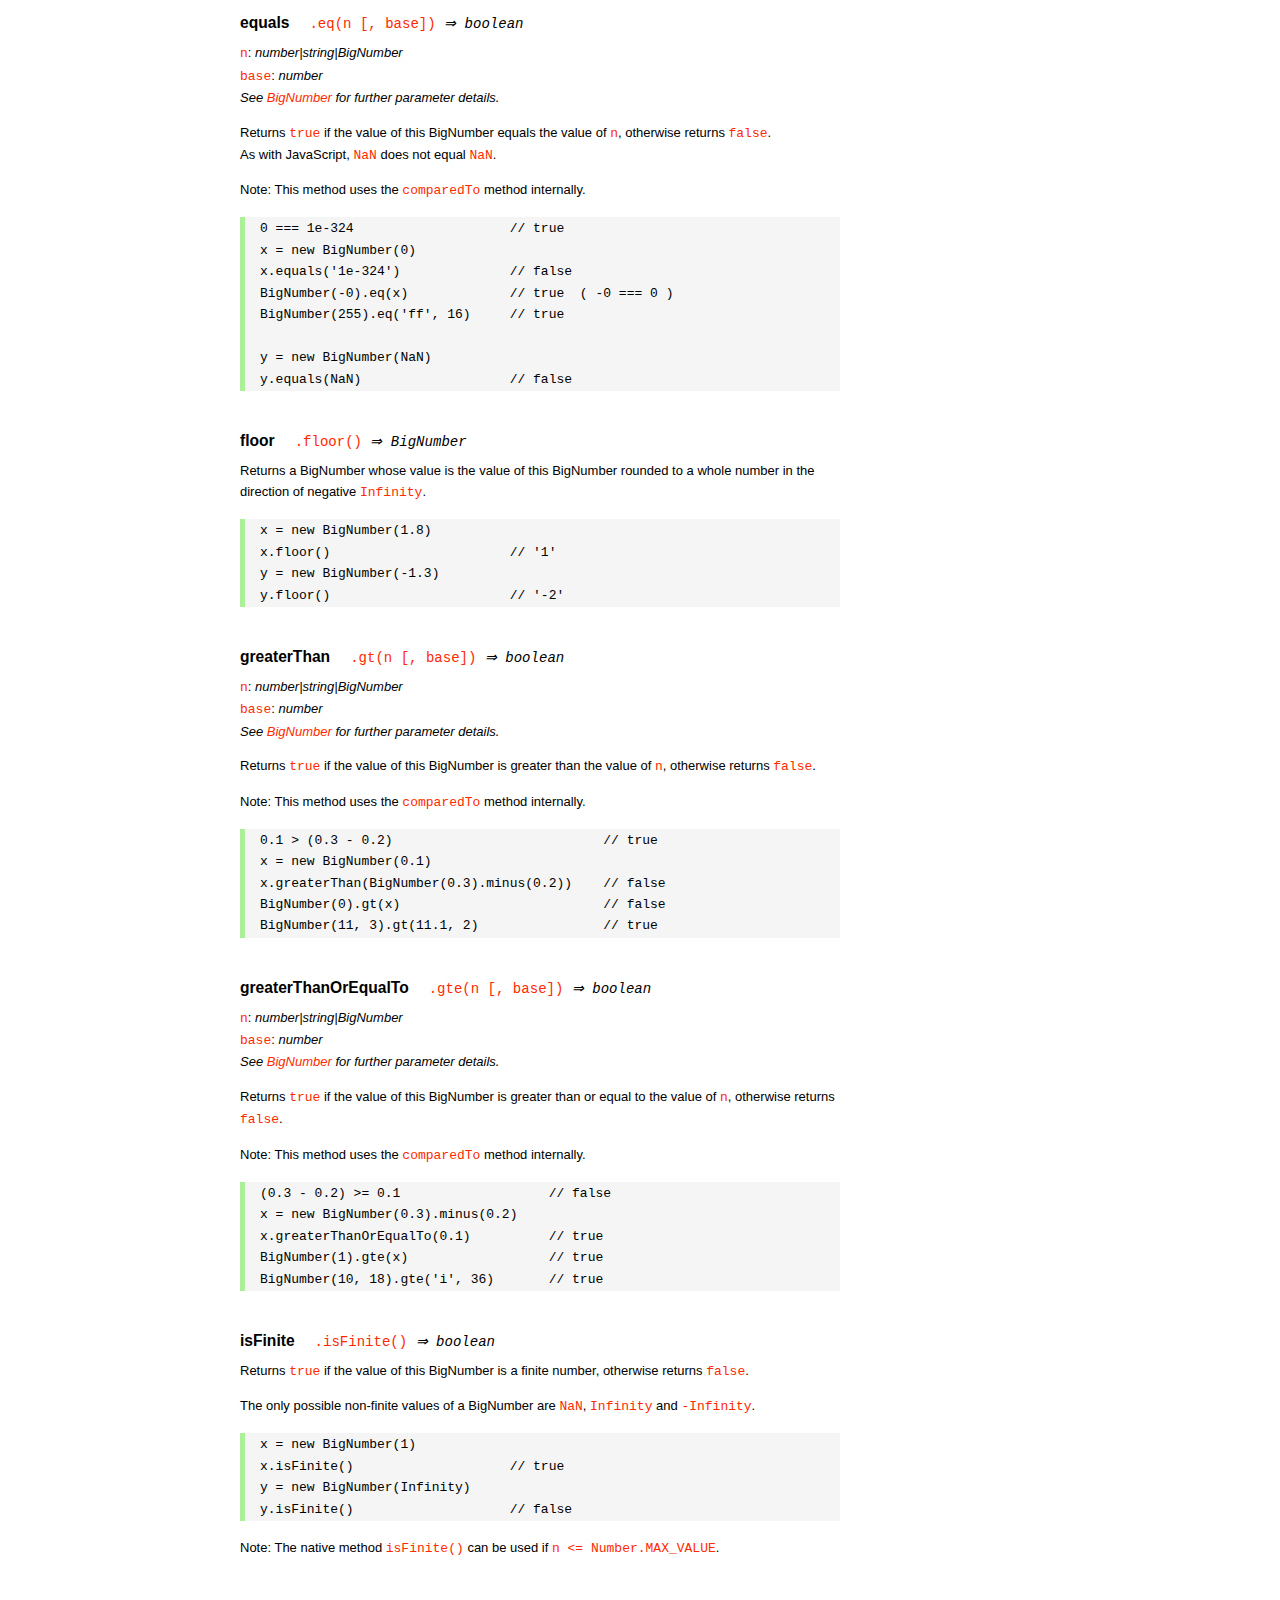
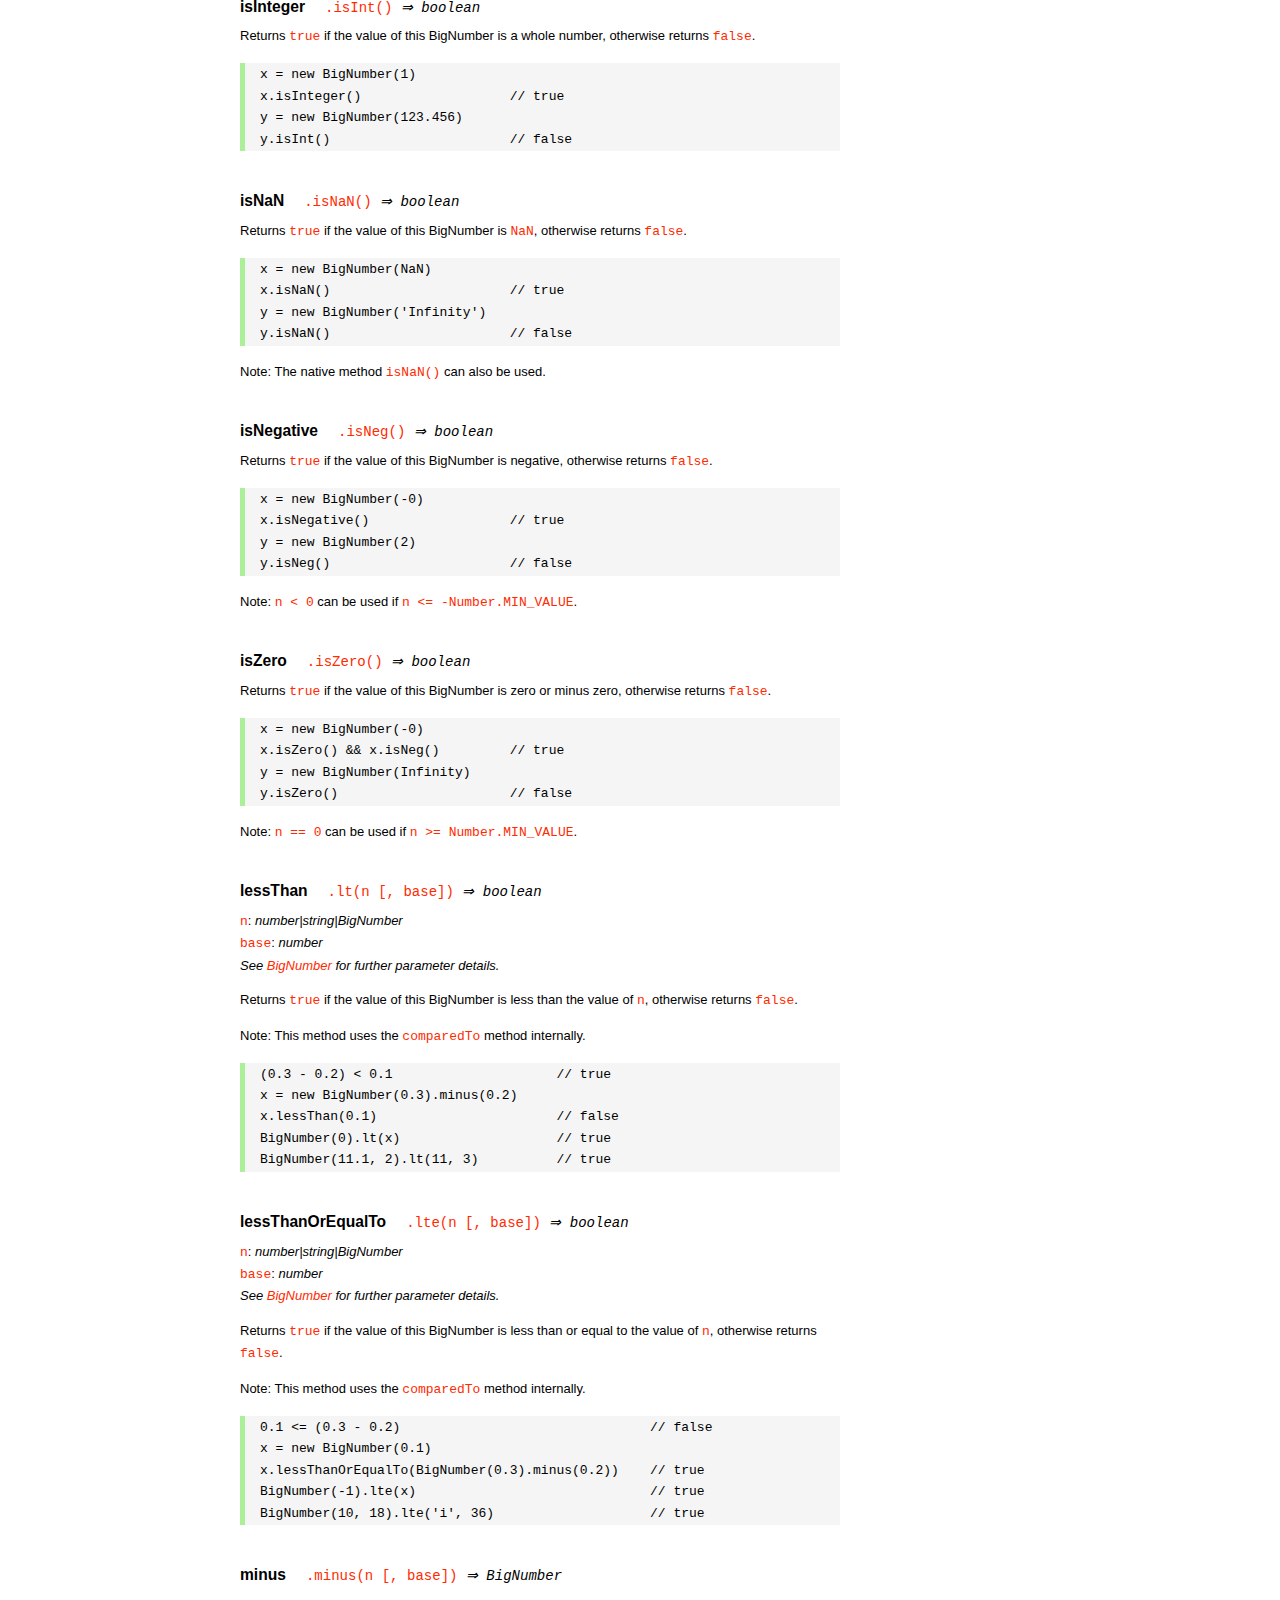
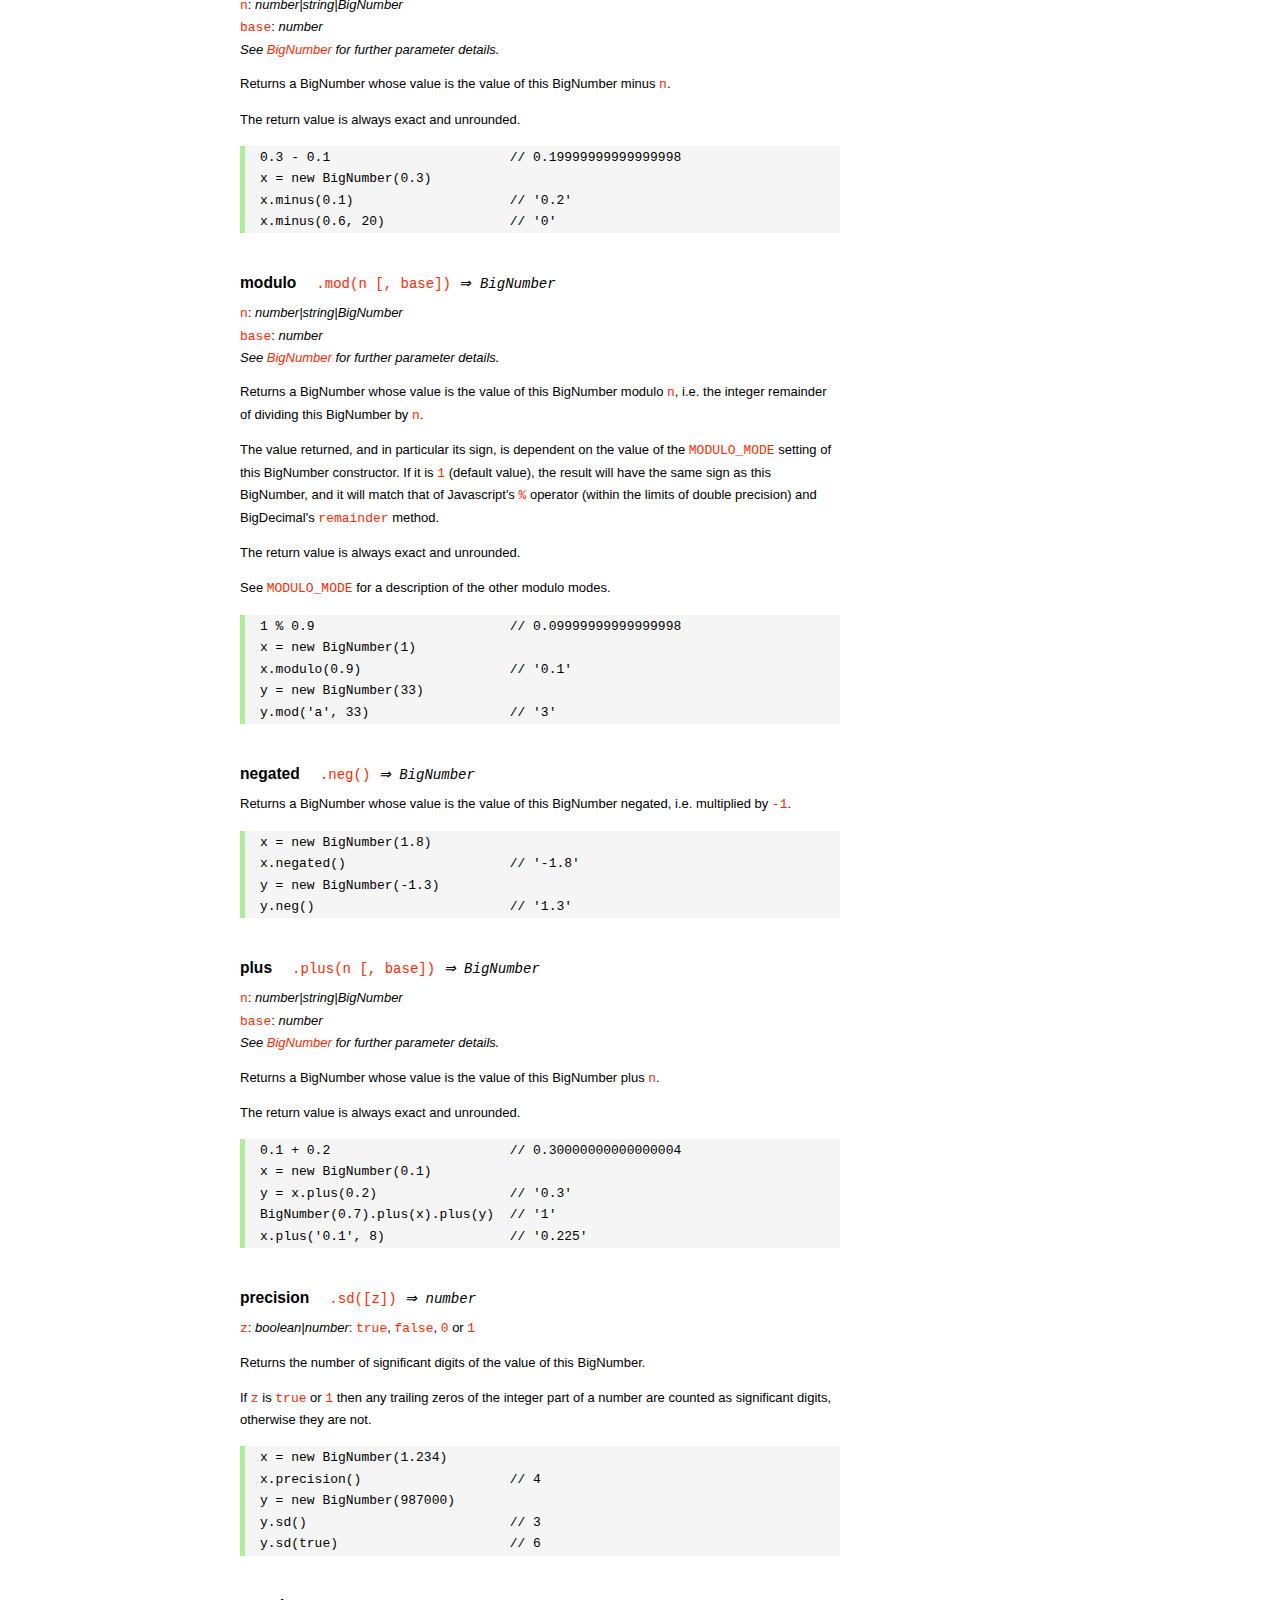
<file: Desktop/fresh-fruit/node_modules/mysql/node_modules/bignumber.js/doc/API.html>
<!DOCTYPE HTML>
<html>
<head>
<meta charset="utf-8">
<meta http-equiv="X-UA-Compatible" content="IE=edge">
<meta name="Author" content="M Mclaughlin">
<title>bignumber.js API</title>
<style>
html{font-size:100%}
body{background:#fff;font-family:"Helvetica Neue",Helvetica,Arial,sans-serif;font-size:13px;
  line-height:1.65em;min-height:100%;margin:0}
body,i{color:#000}
.nav{background:#fff;position:fixed;top:0;bottom:0;left:0;width:200px;overflow-y:auto;
  padding:15px 0 30px 15px}
div.container{width:600px;margin:50px 0 50px 240px}
p{margin:0 0 1em;width:600px}
pre,ul{margin:1em 0}
h1,h2,h3,h4,h5{margin:0;padding:1.5em 0 0}
h1,h2{padding:.75em 0}
h1{font:400 3em Verdana,sans-serif;color:#000;margin-bottom:1em}
h2{font-size:2.25em;color:#ff2a00}
h3{font-size:1.75em;color:#4dc71f}
h4{font-size:1.75em;color:#ff2a00;padding-bottom:.75em}
h5{font-size:1.2em;margin-bottom:.4em}
h6{font-size:1.1em;margin-bottom:0.8em;padding:0.5em 0}
dd{padding-top:.35em}
dt{padding-top:.5em}
b{font-weight:700}
dt b{font-size:1.3em}
a,a:visited{color:#ff2a00;text-decoration:none}
a:active,a:hover{outline:0;text-decoration:underline}
.nav a,.nav b,.nav a:visited{display:block;color:#ff2a00;font-weight:700; margin-top:15px}
.nav b{color:#4dc71f;margin-top:20px;cursor:default;width:auto}
ul{list-style-type:none;padding:0 0 0 20px}
.nav ul{line-height:14px;padding-left:0;margin:5px 0 0}
.nav ul a,.nav ul a:visited,span{display:inline;color:#000;font-family:Verdana,Geneva,sans-serif;
  font-size:11px;font-weight:400;margin:0}
.inset,ul.inset{margin-left:20px}
.inset{font-size:.9em}
.nav li{width:auto;margin:0 0 3px}
.alias{font-style:italic;margin-left:20px}
table{border-collapse:collapse;border-spacing:0;border:2px solid #a7dbd8;margin:1.75em 0;padding:0}
td,th{text-align:left;margin:0;padding:2px 5px;border:1px dotted #a7dbd8}
th{border-top:2px solid #a7dbd8;border-bottom:2px solid #a7dbd8;color:#ff2a00}
code,pre{font-family:Consolas, monaco, monospace;font-weight:400}
pre{background:#f5f5f5;white-space:pre-wrap;word-wrap:break-word;border-left:5px solid #abef98;
  padding:1px 0 1px 15px;margin:1.2em 0}
code,.nav-title{color:#ff2a00}
.end{margin-bottom:25px}
.centre{text-align:center}
.error-table{font-size:13px;width:100%}
#faq{margin:3em 0 0}
li span{float:right;margin-right:10px;color:#c0c0c0}
#js{font:inherit;color:#4dc71f}
</style>
</head>
<body>

  <div class="nav">

    <a class='nav-title' href="#">API</a>

    <b> CONSTRUCTOR </b>
    <ul>
      <li><a href="#bignumber">BigNumber</a></li>
    </ul>

    <a href="#methods">Methods</a>
    <ul>
      <li><a href="#another">another</a></li>
      <li><a href="#config" >config</a></li>
      <li>
        <ul class="inset">
          <li><a href="#decimal-places">DECIMAL_PLACES</a></li>
          <li><a href="#rounding-mode" >ROUNDING_MODE</a></li>
          <li><a href="#exponential-at">EXPONENTIAL_AT</a></li>
          <li><a href="#range"         >RANGE</a></li>
          <li><a href="#errors"        >ERRORS</a></li>
          <li><a href="#crypto"        >CRYPTO</a></li>
          <li><a href="#modulo-mode"   >MODULO_MODE</a></li>
          <li><a href="#pow-precision" >POW_PRECISION</a></li>
          <li><a href="#format"        >FORMAT</a></li>
        </ul>
      </li>
      <li><a href="#max"   >max</a></li>
      <li><a href="#min"   >min</a></li>
      <li><a href="#random">random</a></li>
    </ul>

    <a href="#constructor-properties">Properties</a>
    <ul>
      <li><a href="#round-up"        >ROUND_UP</a></li>
      <li><a href="#round-down"      >ROUND_DOWN</a></li>
      <li><a href="#round-ceil"      >ROUND_CEIL</a></li>
      <li><a href="#round-floor"     >ROUND_FLOOR</a></li>
      <li><a href="#round-half-up"   >ROUND_HALF_UP</a></li>
      <li><a href="#round-half-down" >ROUND_HALF_DOWN</a></li>
      <li><a href="#round-half-even" >ROUND_HALF_EVEN</a></li>
      <li><a href="#round-half-ceil" >ROUND_HALF_CEIL</a></li>
      <li><a href="#round-half-floor">ROUND_HALF_FLOOR</a></li>
    </ul>

    <b> INSTANCE </b>

    <a href="#prototype-methods">Methods</a>
    <ul>
      <li><a href="#abs"    >absoluteValue       </a><span>abs</span>     </li>
      <li><a href="#ceil"   >ceil                </a>                     </li>
      <li><a href="#cmp"    >comparedTo          </a><span>cmp</span>     </li>
      <li><a href="#dp"     >decimalPlaces       </a><span>dp</span>      </li>
      <li><a href="#div"    >dividedBy           </a><span>div</span>     </li>
      <li><a href="#divInt" >dividedToIntegerBy  </a><span>divToInt</span></li>
      <li><a href="#eq"     >equals              </a><span>eq</span>      </li>
      <li><a href="#floor"  >floor               </a>                     </li>
      <li><a href="#gt"     >greaterThan         </a><span>gt</span>      </li>
      <li><a href="#gte"    >greaterThanOrEqualTo</a><span>gte</span>     </li>
      <li><a href="#isF"    >isFinite            </a>                     </li>
      <li><a href="#isInt"  >isInteger           </a><span>isInt</span>   </li>
      <li><a href="#isNaN"  >isNaN               </a>                     </li>
      <li><a href="#isNeg"  >isNegative          </a><span>isNeg</span>   </li>
      <li><a href="#isZ"    >isZero              </a>                     </li>
      <li><a href="#lt"     >lessThan            </a><span>lt</span>      </li>
      <li><a href="#lte"    >lessThanOrEqualTo   </a><span>lte</span>     </li>
      <li><a href="#minus"  >minus               </a><span>sub</span>     </li>
      <li><a href="#mod"    >modulo              </a><span>mod</span>     </li>
      <li><a href="#neg"    >negated             </a><span>neg</span>     </li>
      <li><a href="#plus"   >plus                </a><span>add</span>     </li>
      <li><a href="#sd"     >precision           </a><span>sd</span>      </li>
      <li><a href="#round"  >round               </a>                     </li>
      <li><a href="#shift"  >shift               </a>                     </li>
      <li><a href="#sqrt"   >squareRoot          </a><span>sqrt</span>    </li>
      <li><a href="#times"  >times               </a><span>mul</span>     </li>
      <li><a href="#toD"    >toDigits            </a>                     </li>
      <li><a href="#toE"    >toExponential       </a>                     </li>
      <li><a href="#toFix"  >toFixed             </a>                     </li>
      <li><a href="#toFor"  >toFormat            </a>                     </li>
      <li><a href="#toFr"   >toFraction          </a>                     </li>
      <li><a href="#toJSON" >toJSON              </a>                     </li>
      <li><a href="#toN"    >toNumber            </a>                     </li>
      <li><a href="#pow"    >toPower             </a><span>pow</span>     </li>
      <li><a href="#toP"    >toPrecision         </a>                     </li>
      <li><a href="#toS"    >toString            </a>                     </li>
      <li><a href="#trunc"  >truncated           </a><span>trunc</span>   </li>
      <li><a href="#valueOf">valueOf             </a>                     </li>
    </ul>

    <a href="#instance-properties">Properties</a>
    <ul>
      <li><a href="#coefficient">c: coefficient</a></li>
      <li><a href="#exponent"   >e: exponent</a></li>
      <li><a href="#sign"       >s: sign</a></li>
      <li><a href="#isbig"      >isBigNumber</a></li>
    </ul>

    <a href="#zero-nan-infinity">Zero, NaN &amp; Infinity</a>
    <a href="#Errors">Errors</a>
    <a class='end' href="#faq">FAQ</a>

  </div>

  <div class="container">

    <h1>bignumber<span id='js'>.js</span></h1>

    <p>A JavaScript library for arbitrary-precision arithmetic.</p>
    <p><a href="https://github.com/MikeMcl/bignumber.js">Hosted on GitHub</a>. </p>

    <h2>API</h2>

    <p>
      See the <a href='https://github.com/MikeMcl/bignumber.js'>README</a> on GitHub for a
      quick-start introduction.
    </p>
    <p>
      In all examples below, <code>var</code> and semicolons are not shown, and if a commented-out
      value is in quotes it means <code>toString</code> has been called on the preceding expression.
    </p>


    <h3>CONSTRUCTOR</h3>

    <h5 id="bignumber">
      BigNumber<code class='inset'>BigNumber(value [, base]) <i>&rArr; BigNumber</i></code>
    </h5>
    <dl>
      <dt><code>value</code></dt>
      <dd>
        <i>number|string|BigNumber</i>: see <a href='#range'>RANGE</a> for
        range.
      </dd>
      <dd>
        A numeric value.
      </dd>
      <dd>
        Legitimate values include &plusmn;<code>0</code>, &plusmn;<code>Infinity</code> and
        <code>NaN</code>.
      </dd>
      <dd>
        Values of type <em>number</em> with more than <code>15</code> significant digits are
        considered invalid (if <a href='#errors'><code>ERRORS</code></a> is true) as calling
        <code><a href='#toS'>toString</a></code> or <code><a href='#valueOf'>valueOf</a></code> on
        such numbers may not result in the intended value.
        <pre>console.log( 823456789123456.3 );    // 823456789123456.2</pre>
      </dd>
      <dd>
        There is no limit to the number of digits of a value of type <em>string</em> (other than
        that of JavaScript's maximum array size).
      </dd>
      <dd>
        Decimal string values may be in exponential, as well as normal (fixed-point) notation.
        Non-decimal values must be in normal notation.
      </dd>
      <dd>
        String values in hexadecimal literal form, e.g. <code>'0xff'</code>, are valid, as are
        string values with the octal and binary prefixs <code>'0o'</code> and <code>'0b'</code>.
        String values in octal literal form without the prefix will be interpreted as
        decimals, e.g. <code>'011'</code> is interpreted as 11, not 9.
      </dd>
      <dd>Values in any base may have fraction digits.</dd>
      <dd>
        For bases from <code>10</code> to <code>36</code>, lower and/or upper case letters can be
        used to represent values from <code>10</code> to <code>35</code>.
      </dd>
      <dd>
        For bases above 36, <code>a-z</code> represents values from <code>10</code> to
        <code>35</code>, <code>A-Z</code> from <code>36</code> to <code>61</code>, and
        <code>$</code> and <code>_</code> represent <code>62</code> and <code>63</code> respectively
        <i>(this can be changed by editing the <code>ALPHABET</code> variable near the top of the
        source file)</i>.
      </dd>
    </dl>
    <dl>
      <dt><code>base</code></dt>
      <dd>
        <i>number</i>: integer, <code>2</code> to <code>64</code> inclusive
      </dd>
      <dd>The base of <code>value</code>.</dd>
      <dd>
        If <code>base</code> is omitted, or is <code>null</code> or <code>undefined</code>, base
        <code>10</code> is assumed.
      </dd>
    </dl>
    <br />
    <p>Returns a new instance of a BigNumber object.</p>
    <p>
      If a base is specified, the value is rounded according to
      the current <a href='#decimal-places'><code>DECIMAL_PLACES</code></a> and
      <a href='#rounding-mode'><code>ROUNDING_MODE</code></a> configuration.
    </p>
    <p>
      See <a href='#Errors'>Errors</a> for the treatment of an invalid <code>value</code> or
      <code>base</code>.
    </p>
    <pre>
x = new BigNumber(9)                       // '9'
y = new BigNumber(x)                       // '9'

// 'new' is optional if ERRORS is false
BigNumber(435.345)                         // '435.345'

new BigNumber('5032485723458348569331745.33434346346912144534543')
new BigNumber('4.321e+4')                  // '43210'
new BigNumber('-735.0918e-430')            // '-7.350918e-428'
new BigNumber(Infinity)                    // 'Infinity'
new BigNumber(NaN)                         // 'NaN'
new BigNumber('.5')                        // '0.5'
new BigNumber('+2')                        // '2'
new BigNumber(-10110100.1, 2)              // '-180.5'
new BigNumber(-0b10110100.1)               // '-180.5'
new BigNumber('123412421.234324', 5)       // '607236.557696'
new BigNumber('ff.8', 16)                  // '255.5'
new BigNumber('0xff.8')                    // '255.5'</pre>
    <p>
      The following throws <code>'not a base 2 number'</code> if
      <a href='#errors'><code>ERRORS</code></a> is true, otherwise it returns a BigNumber with value
      <code>NaN</code>.
    </p>
    <pre>new BigNumber(9, 2)</pre>
    <p>
      The following throws <code>'number type has more than 15 significant digits'</code> if
      <a href='#errors'><code>ERRORS</code></a> is true, otherwise it returns a BigNumber with value
      <code>96517860459076820</code>.
    </p>
    <pre>new BigNumber(96517860459076817.4395)</pre>
    <p>
      The following throws <code>'not a number'</code> if <a href='#errors'><code>ERRORS</code></a>
      is true, otherwise it returns a BigNumber with value <code>NaN</code>.
    </p>
    <pre>new BigNumber('blurgh')</pre>
    <p>
      A value is only rounded by the constructor if a base is specified.
    </p>
    <pre>BigNumber.config({ DECIMAL_PLACES: 5 })
new BigNumber(1.23456789)                  // '1.23456789'
new BigNumber(1.23456789, 10)              // '1.23457'</pre>



    <h4 id="methods">Methods</h4>
     <p>The static methods of a BigNumber constructor.</p>




    <h5 id="another">
       another<code class='inset'>.another([obj]) <i>&rArr; BigNumber constructor</i></code>
    </h5>
    <p><code>obj</code>: <i>object</i></p>
    <p>
      Returns a new independent BigNumber constructor with configuration as described by
      <code>obj</code> (see <a href='#config'><code>config</code></a>), or with the default
      configuration if <code>obj</code> is <code>null</code> or <code>undefined</code>.
    </p>
    <pre>BigNumber.config({ DECIMAL_PLACES: 5 })
BN = BigNumber.another({ DECIMAL_PLACES: 9 })

x = new BigNumber(1)
y = new BN(1)

x.div(3)                        // 0.33333
y.div(3)                        // 0.333333333

// BN = BigNumber.another({ DECIMAL_PLACES: 9 }) is equivalent to:
BN = BigNumber.another()
BN.config({ DECIMAL_PLACES: 9 })</pre>



    <h5 id="config">config<code class='inset'>set([obj]) <i>&rArr; object</i></code></h5>
    <p>
      <code>obj</code>: <i>object</i>: an object that contains some or all of the following
      properties.
    </p>
    <p>Configures the settings for this particular BigNumber constructor.</p>
    <p><i>Note: the configuration can also be supplied as an argument list, see below.</i></p>
    <dl class='inset'>
      <dt id="decimal-places"><code><b>DECIMAL_PLACES</b></code></dt>
      <dd>
        <i>number</i>: integer, <code>0</code> to <code>1e+9</code> inclusive<br />
        Default value: <code>20</code>
      </dd>
      <dd>
        The <u>maximum</u> number of decimal places of the results of operations involving
        division, i.e. division, square root and base conversion operations, and power
        operations with negative exponents.<br />
      </dd>
      <dd>
      <pre>BigNumber.config({ DECIMAL_PLACES: 5 })
BigNumber.set({ DECIMAL_PLACES: 5 })    // equivalent
BigNumber.config(5)    // equivalent</pre>
      </dd>



      <dt id="rounding-mode"><code><b>ROUNDING_MODE</b></code></dt>
      <dd>
        <i>number</i>: integer, <code>0</code> to <code>8</code> inclusive<br />
        Default value: <code>4</code> <a href="#round-half-up">(<code>ROUND_HALF_UP</code>)</a>
      </dd>
      <dd>
        The rounding mode used in the above operations and the default rounding mode of
        <a href='#round'><code>round</code></a>,
        <a href='#toE'><code>toExponential</code></a>,
        <a href='#toFix'><code>toFixed</code></a>,
        <a href='#toFor'><code>toFormat</code></a> and
        <a href='#toP'><code>toPrecision</code></a>.
      </dd>
      <dd>The modes are available as enumerated properties of the BigNumber constructor.</dd>
       <dd>
      <pre>BigNumber.config({ ROUNDING_MODE: 0 })
BigNumber.config(null, BigNumber.ROUND_UP)    // equivalent</pre>
        </dd>



      <dt id="exponential-at"><code><b>EXPONENTIAL_AT</b></code></dt>
      <dd>
        <i>number</i>: integer, magnitude <code>0</code> to <code>1e+9</code> inclusive, or
        <br />
        <i>number</i>[]: [ integer <code>-1e+9</code> to <code>0</code> inclusive, integer
        <code>0</code> to <code>1e+9</code> inclusive ]<br />
        Default value: <code>[-7, 20]</code>
      </dd>
      <dd>
        The exponent value(s) at which <code>toString</code> returns exponential notation.
      </dd>
      <dd>
        If a single number is assigned, the value is the exponent magnitude.<br />
        If an array of two numbers is assigned then the first number is the negative exponent
        value at and beneath which exponential notation is used, and the second number is the
        positive exponent value at and above which the same.
      </dd>
      <dd>
        For example, to emulate JavaScript numbers in terms of the exponent values at which they
        begin to use exponential notation, use <code>[-7, 20]</code>.
      </dd>
      <dd>
      <pre>BigNumber.config({ EXPONENTIAL_AT: 2 })
new BigNumber(12.3)         // '12.3'        e is only 1
new BigNumber(123)          // '1.23e+2'
new BigNumber(0.123)        // '0.123'       e is only -1
new BigNumber(0.0123)       // '1.23e-2'

BigNumber.config({ EXPONENTIAL_AT: [-7, 20] })
new BigNumber(123456789)    // '123456789'   e is only 8
new BigNumber(0.000000123)  // '1.23e-7'

// Almost never return exponential notation:
BigNumber.config({ EXPONENTIAL_AT: 1e+9 })

// Always return exponential notation:
BigNumber.config({ EXPONENTIAL_AT: 0 })</pre>
      </dd>
      <dd>
        Regardless of the value of <code>EXPONENTIAL_AT</code>, the <code>toFixed</code> method
        will always return a value in normal notation and the <code>toExponential</code> method
        will always return a value in exponential form.
      </dd>
      <dd>
        Calling <code>toString</code> with a base argument, e.g. <code>toString(10)</code>, will
        also always return normal notation.
      </dd>



      <dt id="range"><code><b>RANGE</b></code></dt>
      <dd>
        <i>number</i>: integer, magnitude <code>1</code> to <code>1e+9</code> inclusive, or
        <br />
        <i>number</i>[]: [ integer <code>-1e+9</code> to <code>-1</code> inclusive, integer
        <code>1</code> to <code>1e+9</code> inclusive ]<br />
        Default value: <code>[-1e+9, 1e+9]</code>
      </dd>
      <dd>
        The exponent value(s) beyond which overflow to <code>Infinity</code> and underflow to
        zero occurs.
      </dd>
      <dd>
        If a single number is assigned, it is the maximum exponent magnitude: values wth a
        positive exponent of greater magnitude become <code>Infinity</code> and those with a
        negative exponent of greater magnitude become zero.
      <dd>
        If an array of two numbers is assigned then the first number is the negative exponent
        limit and the second number is the positive exponent limit.
      </dd>
      <dd>
        For example, to emulate JavaScript numbers in terms of the exponent values at which they
        become zero and <code>Infinity</code>, use <code>[-324, 308]</code>.
      </dd>
      <dd>
      <pre>BigNumber.config({ RANGE: 500 })
BigNumber.config().RANGE     // [ -500, 500 ]
new BigNumber('9.999e499')   // '9.999e+499'
new BigNumber('1e500')       // 'Infinity'
new BigNumber('1e-499')      // '1e-499'
new BigNumber('1e-500')      // '0'

BigNumber.config({ RANGE: [-3, 4] })
new BigNumber(99999)         // '99999'      e is only 4
new BigNumber(100000)        // 'Infinity'   e is 5
new BigNumber(0.001)         // '0.01'       e is only -3
new BigNumber(0.0001)        // '0'          e is -4</pre>
      </dd>
      <dd>
        The largest possible magnitude of a finite BigNumber is
        <code>9.999...e+1000000000</code>.<br />
        The smallest possible magnitude of a non-zero BigNumber is <code>1e-1000000000</code>.
      </dd>



      <dt id="errors"><code><b>ERRORS</b></code></dt>
      <dd>
        <i>boolean|number</i>: <code>true</code>, <code>false</code>, <code>0</code> or
        <code>1</code>.<br />
        Default value: <code>true</code>
      </dd>
      <dd>
        The value that determines whether BigNumber Errors are thrown.<br />
        If <code>ERRORS</code> is false, no errors will be thrown.
      </dd>
      <dd>See <a href='#Errors'>Errors</a>.</dd>
      <dd><pre>BigNumber.config({ ERRORS: false })</pre></dd>



      <dt id="crypto"><code><b>CRYPTO</b></code></dt>
      <dd>
        <i>boolean|number</i>: <code>true</code>, <code>false</code>, <code>0</code> or
        <code>1</code>.<br />
        Default value: <code>false</code>
      </dd>
      <dd>
        The value that determines whether cryptographically-secure pseudo-random number
        generation is used.
      </dd>
      <dd>
        If <code>CRYPTO</code> is set to <code>true</code> then the
        <a href='#random'><code>random</code></a> method will generate random digits using
        <code>crypto.getRandomValues</code> in browsers that support it, or
        <code>crypto.randomBytes</code> if using a version of Node.js that supports it.
      </dd>
      <dd>
        If neither function is supported by the host environment then attempting to set
        <code>CRYPTO</code> to <code>true</code> will fail, and if <code>ERRORS</code>
        is <code>true</code> an exception will be thrown.
      </dd>
      <dd>
        If <code>CRYPTO</code> is <code>false</code> then the source of randomness used will be
        <code>Math.random</code> (which is assumed to generate at least <code>30</code> bits of
        randomness).
      </dd>
      <dd>See <a href='#random'><code>random</code></a>.</dd>
      <dd>
      <pre>BigNumber.config({ CRYPTO: true })
BigNumber.config().CRYPTO       // true
BigNumber.random()              // 0.54340758610486147524</pre>
      </dd>



      <dt id="modulo-mode"><code><b>MODULO_MODE</b></code></dt>
      <dd>
        <i>number</i>: integer, <code>0</code> to <code>9</code> inclusive<br />
        Default value: <code>1</code> (<a href="#round-down"><code>ROUND_DOWN</code></a>)
      </dd>
      <dd>The modulo mode used when calculating the modulus: <code>a mod n</code>.</dd>
      <dd>
        The quotient, <code>q = a / n</code>, is calculated according to the
        <a href='#rounding-mode'><code>ROUNDING_MODE</code></a> that corresponds to the chosen
        <code>MODULO_MODE</code>.
      </dd>
      <dd>The remainder, <code>r</code>, is calculated as: <code>r = a - n * q</code>.</dd>
      <dd>
        The modes that are most commonly used for the modulus/remainder operation are shown in
        the following table. Although the other rounding modes can be used, they may not give
        useful results.
      </dd>
      <dd>
        <table>
          <tr><th>Property</th><th>Value</th><th>Description</th></tr>
          <tr>
            <td><b>ROUND_UP</b></td><td class='centre'>0</td>
            <td>
              The remainder is positive if the dividend is negative, otherwise it is negative.
            </td>
          </tr>
          <tr>
            <td><b>ROUND_DOWN</b></td><td class='centre'>1</td>
            <td>
              The remainder has the same sign as the dividend.<br />
              This uses 'truncating division' and matches the behaviour of JavaScript's
              remainder operator <code>%</code>.
            </td>
          </tr>
          <tr>
            <td><b>ROUND_FLOOR</b></td><td class='centre'>3</td>
            <td>
              The remainder has the same sign as the divisor.<br />
              This matches Python's <code>%</code> operator.
            </td>
          </tr>
          <tr>
            <td><b>ROUND_HALF_EVEN</b></td><td class='centre'>6</td>
            <td>The <i>IEEE 754</i> remainder function.</td>
          </tr>
           <tr>
             <td><b>EUCLID</b></td><td class='centre'>9</td>
             <td>
               The remainder is always positive. Euclidian division: <br />
               <code>q = sign(n) * floor(a / abs(n))</code>
             </td>
           </tr>
        </table>
      </dd>
      <dd>
        The rounding/modulo modes are available as enumerated properties of the BigNumber
        constructor.
      </dd>
      <dd>See <a href='#mod'><code>modulo</code></a>.</dd>
      <dd>
        <pre>BigNumber.config({ MODULO_MODE: BigNumber.EUCLID })
BigNumber.config({ MODULO_MODE: 9 })          // equivalent</pre>
      </dd>



      <dt id="pow-precision"><code><b>POW_PRECISION</b></code></dt>
      <dd>
        <i>number</i>: integer, <code>0</code> to <code>1e+9</code> inclusive.<br />
        Default value: <code>0</code>
      </dd>
      <dd>
        The <i>maximum</i> number of significant digits of the result of the power operation
        (unless a modulus is specified).
      </dd>
      <dd>If set to <code>0</code>, the number of signifcant digits will not be limited.</dd>
      <dd>See <a href='#pow'><code>toPower</code></a>.</dd>
      <dd><pre>BigNumber.config({ POW_PRECISION: 100 })</pre></dd>



      <dt id="format"><code><b>FORMAT</b></code></dt>
      <dd><i>object</i></dd>
      <dd>
        The <code>FORMAT</code> object configures the format of the string returned by the
        <a href='#toFor'><code>toFormat</code></a> method.
      </dd>
      <dd>
        The example below shows the properties of the <code>FORMAT</code> object that are
        recognised, and their default values.
      </dd>
      <dd>
         Unlike the other configuration properties, the values of the properties of the
         <code>FORMAT</code> object will not be checked for validity. The existing
         <code>FORMAT</code> object will simply be replaced by the object that is passed in.
         Note that all the properties shown below do not have to be included.
      </dd>
      <dd>See <a href='#toFor'><code>toFormat</code></a> for examples of usage.</dd>
      <dd>
      <pre>
BigNumber.config({
    FORMAT: {
        // the decimal separator
        decimalSeparator: '.',
        // the grouping separator of the integer part
        groupSeparator: ',',
        // the primary grouping size of the integer part
        groupSize: 3,
        // the secondary grouping size of the integer part
        secondaryGroupSize: 0,
        // the grouping separator of the fraction part
        fractionGroupSeparator: ' ',
        // the grouping size of the fraction part
        fractionGroupSize: 0
    }
});</pre>
      </dd>
    </dl>
    <br />
    <p>Returns an object with the above properties and their current values.</p>
    <p>
      If the value to be assigned to any of the above properties is <code>null</code> or
      <code>undefined</code> it is ignored.
    </p>
    <p>See <a href='#Errors'>Errors</a> for the treatment of invalid values.</p>
    <pre>
BigNumber.config({
    DECIMAL_PLACES: 40,
    ROUNDING_MODE: BigNumber.ROUND_HALF_CEIL,
    EXPONENTIAL_AT: [-10, 20],
    RANGE: [-500, 500],
    ERRORS: true,
    CRYPTO: true,
    MODULO_MODE: BigNumber.ROUND_FLOOR,
    POW_PRECISION: 80,
    FORMAT: {
        groupSize: 3,
        groupSeparator: ' ',
        decimalSeparator: ','
    }
});

// Alternatively but equivalently (excluding FORMAT):
BigNumber.config( 40, 7, [-10, 20], 500, 1, 1, 3, 80 )

obj = BigNumber.config();
obj.ERRORS       // true
obj.RANGE        // [-500, 500]</pre>



    <h5 id="max">
      max<code class='inset'>.max([arg1 [, arg2, ...]]) <i>&rArr; BigNumber</i></code>
    </h5>
    <p>
      <code>arg1</code>, <code>arg2</code>, ...: <i>number|string|BigNumber</i><br />
      <i>See <code><a href="#bignumber">BigNumber</a></code> for further parameter details.</i>
    </p>
    <p>
      Returns a BigNumber whose value is the maximum of <code>arg1</code>,
      <code>arg2</code>,... .
    </p>
    <p>The argument to this method can also be an array of values.</p>
    <p>The return value is always exact and unrounded.</p>
    <pre>x = new BigNumber('3257869345.0378653')
BigNumber.max(4e9, x, '123456789.9')          // '4000000000'

arr = [12, '13', new BigNumber(14)]
BigNumber.max(arr)                            // '14'</pre>



    <h5 id="min">
      min<code class='inset'>.min([arg1 [, arg2, ...]]) <i>&rArr; BigNumber</i></code>
    </h5>
    <p>
      <code>arg1</code>, <code>arg2</code>, ...: <i>number|string|BigNumber</i><br />
      <i>See <code><a href="#bignumber">BigNumber</a></code> for further parameter details.</i>
    </p>
    <p>
      Returns a BigNumber whose value is the minimum of <code>arg1</code>,
      <code>arg2</code>,... .
    </p>
    <p>The argument to this method can also be an array of values.</p>
    <p>The return value is always exact and unrounded.</p>
    <pre>x = new BigNumber('3257869345.0378653')
BigNumber.min(4e9, x, '123456789.9')          // '123456789.9'

arr = [2, new BigNumber(-14), '-15.9999', -12]
BigNumber.min(arr)                            // '-15.9999'</pre>



    <h5 id="random">
      random<code class='inset'>.random([dp]) <i>&rArr; BigNumber</i></code>
    </h5>
    <p><code>dp</code>: <i>number</i>: integer, <code>0</code> to <code>1e+9</code> inclusive</p>
    <p>
      Returns a new BigNumber with a pseudo-random value equal to or greater than <code>0</code> and
      less than <code>1</code>.
    </p>
    <p>
      The return value will have <code>dp</code> decimal places (or less if trailing zeros are
      produced).<br />
      If <code>dp</code> is omitted then the number of decimal places will default to the current
      <a href='#decimal-places'><code>DECIMAL_PLACES</code></a> setting.
    </p>
    <p>
      Depending on the value of this BigNumber constructor's
      <a href='#crypto'><code>CRYPTO</code></a> setting and the support for the
      <code>crypto</code> object in the host environment, the random digits of the return value are
      generated by either <code>Math.random</code> (fastest), <code>crypto.getRandomValues</code>
      (Web Cryptography API in recent browsers) or <code>crypto.randomBytes</code> (Node.js).
    </p>
    <p>
      If <a href='#crypto'><code>CRYPTO</code></a> is <code>true</code>, i.e. one of the
      <code>crypto</code> methods is to be used, the value of a returned BigNumber should be
      cryptographically-secure and statistically indistinguishable from a random value.
    </p>
    <pre>BigNumber.config({ DECIMAL_PLACES: 10 })
BigNumber.random()              // '0.4117936847'
BigNumber.random(20)            // '0.78193327636914089009'</pre>



    <h4 id="constructor-properties">Properties</h4>
    <p>
      The library's enumerated rounding modes are stored as properties of the constructor.<br />
      (They are not referenced internally by the library itself.)
    </p>
    <p>
      Rounding modes <code>0</code> to <code>6</code> (inclusive) are the same as those of Java's
      BigDecimal class.
    </p>
    <table>
      <tr>
        <th>Property</th>
        <th>Value</th>
        <th>Description</th>
      </tr>
      <tr>
        <td id="round-up"><b>ROUND_UP</b></td>
        <td class='centre'>0</td>
        <td>Rounds away from zero</td>
      </tr>
      <tr>
        <td id="round-down"><b>ROUND_DOWN</b></td>
        <td class='centre'>1</td>
        <td>Rounds towards zero</td>
      </tr>
      <tr>
        <td id="round-ceil"><b>ROUND_CEIL</b></td>
        <td class='centre'>2</td>
        <td>Rounds towards <code>Infinity</code></td>
      </tr>
      <tr>
        <td id="round-floor"><b>ROUND_FLOOR</b></td>
        <td class='centre'>3</td>
        <td>Rounds towards <code>-Infinity</code></td>
      </tr>
      <tr>
        <td id="round-half-up"><b>ROUND_HALF_UP</b></td>
        <td class='centre'>4</td>
        <td>
          Rounds towards nearest neighbour.<br />
          If equidistant, rounds away from zero
        </td>
      </tr>
      <tr>
        <td id="round-half-down"><b>ROUND_HALF_DOWN</b></td>
        <td class='centre'>5</td>
        <td>
          Rounds towards nearest neighbour.<br />
          If equidistant, rounds towards zero
        </td>
      </tr>
      <tr>
        <td id="round-half-even"><b>ROUND_HALF_EVEN</b></td>
        <td class='centre'>6</td>
        <td>
          Rounds towards nearest neighbour.<br />
          If equidistant, rounds towards even neighbour
        </td>
      </tr>
      <tr>
        <td id="round-half-ceil"><b>ROUND_HALF_CEIL</b></td>
        <td class='centre'>7</td>
        <td>
          Rounds towards nearest neighbour.<br />
          If equidistant, rounds towards <code>Infinity</code>
        </td>
      </tr>
      <tr>
        <td id="round-half-floor"><b>ROUND_HALF_FLOOR</b></td>
        <td class='centre'>8</td>
        <td>
          Rounds towards nearest neighbour.<br />
          If equidistant, rounds towards <code>-Infinity</code>
        </td>
      </tr>
    </table>
    <pre>
BigNumber.config({ ROUNDING_MODE: BigNumber.ROUND_CEIL })
BigNumber.config({ ROUNDING_MODE: 2 })     // equivalent</pre>


    <h3>INSTANCE</h3>

    <h4 id="prototype-methods">Methods</h4>
    <p>The methods inherited by a BigNumber instance from its constructor's prototype object.</p>
    <p>A BigNumber is immutable in the sense that it is not changed by its methods. </p>
    <p>
      The treatment of &plusmn;<code>0</code>, &plusmn;<code>Infinity</code> and <code>NaN</code> is
      consistent with how JavaScript treats these values.
    </p>
    <p>
      Many method names have a shorter alias.<br />
      (Internally, the library always uses the shorter method names.)
    </p>



    <h5 id="abs">absoluteValue<code class='inset'>.abs() <i>&rArr; BigNumber</i></code></h5>
    <p>
      Returns a BigNumber whose value is the absolute value, i.e. the magnitude, of the value of
      this BigNumber.
    </p>
    <p>The return value is always exact and unrounded.</p>
    <pre>
x = new BigNumber(-0.8)
y = x.absoluteValue()           // '0.8'
z = y.abs()                     // '0.8'</pre>



    <h5 id="ceil">ceil<code class='inset'>.ceil() <i>&rArr; BigNumber</i></code></h5>
    <p>
      Returns a BigNumber whose value is the value of this BigNumber rounded to
      a whole number in the direction of positive <code>Infinity</code>.
    </p>
    <pre>
x = new BigNumber(1.3)
x.ceil()                        // '2'
y = new BigNumber(-1.8)
y.ceil()                        // '-1'</pre>



    <h5 id="cmp">comparedTo<code class='inset'>.cmp(n [, base]) <i>&rArr; number</i></code></h5>
    <p>
      <code>n</code>: <i>number|string|BigNumber</i><br />
      <code>base</code>: <i>number</i><br />
      <i>See <a href="#bignumber">BigNumber</a> for further parameter details.</i>
    </p>
    <table>
      <tr><th>Returns</th><th>&nbsp;</th></tr>
      <tr>
        <td class='centre'><code>1</code></td>
        <td>If the value of this BigNumber is greater than the value of <code>n</code></td>
      </tr>
      <tr>
        <td class='centre'><code>-1</code></td>
        <td>If the value of this BigNumber is less than the value of <code>n</code></td>
      </tr>
      <tr>
        <td class='centre'><code>0</code></td>
        <td>If this BigNumber and <code>n</code> have the same value</td>
      </tr>
       <tr>
        <td class='centre'><code>null</code></td>
        <td>If the value of either this BigNumber or <code>n</code> is <code>NaN</code></td>
      </tr>
    </table>
    <pre>
x = new BigNumber(Infinity)
y = new BigNumber(5)
x.comparedTo(y)                 // 1
x.comparedTo(x.minus(1))        // 0
y.cmp(NaN)                      // null
y.cmp('110', 2)                 // -1</pre>



    <h5 id="dp">decimalPlaces<code class='inset'>.dp() <i>&rArr; number</i></code></h5>
    <p>
      Return the number of decimal places of the value of this BigNumber, or <code>null</code> if
      the value of this BigNumber is &plusmn;<code>Infinity</code> or <code>NaN</code>.
    </p>
    <pre>
x = new BigNumber(123.45)
x.decimalPlaces()               // 2
y = new BigNumber('9.9e-101')
y.dp()                          // 102</pre>



    <h5 id="div">dividedBy<code class='inset'>.div(n [, base]) <i>&rArr; BigNumber</i></code>
    </h5>
    <p>
      <code>n</code>: <i>number|string|BigNumber</i><br />
      <code>base</code>: <i>number</i><br />
      <i>See <a href="#bignumber">BigNumber</a> for further parameter details.</i>
    </p>
    <p>
      Returns a BigNumber whose value is the value of this BigNumber divided by
      <code>n</code>, rounded according to the current
      <a href='#decimal-places'><code>DECIMAL_PLACES</code></a> and
      <a href='#rounding-mode'><code>ROUNDING_MODE</code></a> configuration.
    </p>
    <pre>
x = new BigNumber(355)
y = new BigNumber(113)
x.dividedBy(y)                  // '3.14159292035398230088'
x.div(5)                        // '71'
x.div(47, 16)                   // '5'</pre>



    <h5 id="divInt">
      dividedToIntegerBy<code class='inset'>.divToInt(n [, base]) &rArr;
      <i>BigNumber</i></code>
    </h5>
    <p>
      <code>n</code>: <i>number|string|BigNumber</i><br />
      <code>base</code>: <i>number</i><br />
      <i>See <a href="#bignumber">BigNumber</a> for further parameter details.</i>
    </p>
    <p>
      Return a BigNumber whose value is the integer part of dividing the value of this BigNumber by
      <code>n</code>.
    </p>
    <pre>
x = new BigNumber(5)
y = new BigNumber(3)
x.dividedToIntegerBy(y)         // '1'
x.divToInt(0.7)                 // '7'
x.divToInt('0.f', 16)           // '5'</pre>



    <h5 id="eq">equals<code class='inset'>.eq(n [, base]) <i>&rArr; boolean</i></code></h5>
    <p>
      <code>n</code>: <i>number|string|BigNumber</i><br />
      <code>base</code>: <i>number</i><br />
      <i>See <a href="#bignumber">BigNumber</a> for further parameter details.</i>
    </p>
    <p>
      Returns <code>true</code> if the value of this BigNumber equals the value of <code>n</code>,
      otherwise returns <code>false</code>.<br />
      As with JavaScript, <code>NaN</code> does not equal <code>NaN</code>.
    </p>
    <p>Note: This method uses the <a href='#cmp'><code>comparedTo</code></a> method internally.</p>
    <pre>
0 === 1e-324                    // true
x = new BigNumber(0)
x.equals('1e-324')              // false
BigNumber(-0).eq(x)             // true  ( -0 === 0 )
BigNumber(255).eq('ff', 16)     // true

y = new BigNumber(NaN)
y.equals(NaN)                   // false</pre>



    <h5 id="floor">floor<code class='inset'>.floor() <i>&rArr; BigNumber</i></code></h5>
    <p>
      Returns a BigNumber whose value is the value of this BigNumber rounded to a whole number in
      the direction of negative <code>Infinity</code>.
    </p>
    <pre>
x = new BigNumber(1.8)
x.floor()                       // '1'
y = new BigNumber(-1.3)
y.floor()                       // '-2'</pre>



    <h5 id="gt">greaterThan<code class='inset'>.gt(n [, base]) <i>&rArr; boolean</i></code></h5>
    <p>
      <code>n</code>: <i>number|string|BigNumber</i><br />
      <code>base</code>: <i>number</i><br />
      <i>See <a href="#bignumber">BigNumber</a> for further parameter details.</i>
    </p>
    <p>
      Returns <code>true</code> if the value of this BigNumber is greater than the value of
      <code>n</code>, otherwise returns <code>false</code>.
    </p>
    <p>Note: This method uses the <a href='#cmp'><code>comparedTo</code></a> method internally.</p>
    <pre>
0.1 &gt; (0.3 - 0.2)                           // true
x = new BigNumber(0.1)
x.greaterThan(BigNumber(0.3).minus(0.2))    // false
BigNumber(0).gt(x)                          // false
BigNumber(11, 3).gt(11.1, 2)                // true</pre>



    <h5 id="gte">
      greaterThanOrEqualTo<code class='inset'>.gte(n [, base]) <i>&rArr; boolean</i></code>
    </h5>
    <p>
      <code>n</code>: <i>number|string|BigNumber</i><br />
      <code>base</code>: <i>number</i><br />
      <i>See <a href="#bignumber">BigNumber</a> for further parameter details.</i>
    </p>
    <p>
      Returns <code>true</code> if the value of this BigNumber is greater than or equal to the value
      of <code>n</code>, otherwise returns <code>false</code>.
    </p>
    <p>Note: This method uses the <a href='#cmp'><code>comparedTo</code></a> method internally.</p>
    <pre>
(0.3 - 0.2) &gt;= 0.1                   // false
x = new BigNumber(0.3).minus(0.2)
x.greaterThanOrEqualTo(0.1)          // true
BigNumber(1).gte(x)                  // true
BigNumber(10, 18).gte('i', 36)       // true</pre>



    <h5 id="isF">isFinite<code class='inset'>.isFinite() <i>&rArr; boolean</i></code></h5>
    <p>
      Returns <code>true</code> if the value of this BigNumber is a finite number, otherwise
      returns <code>false</code>.
    </p>
    <p>
      The only possible non-finite values of a BigNumber are <code>NaN</code>, <code>Infinity</code>
      and <code>-Infinity</code>.
    </p>
    <pre>
x = new BigNumber(1)
x.isFinite()                    // true
y = new BigNumber(Infinity)
y.isFinite()                    // false</pre>
    <p>
      Note: The native method <code>isFinite()</code> can be used if
      <code>n &lt;= Number.MAX_VALUE</code>.
    </p>



    <h5 id="isInt">isInteger<code class='inset'>.isInt() <i>&rArr; boolean</i></code></h5>
    <p>
      Returns <code>true</code> if the value of this BigNumber is a whole number, otherwise returns
      <code>false</code>.
    </p>
    <pre>
x = new BigNumber(1)
x.isInteger()                   // true
y = new BigNumber(123.456)
y.isInt()                       // false</pre>



    <h5 id="isNaN">isNaN<code class='inset'>.isNaN() <i>&rArr; boolean</i></code></h5>
    <p>
      Returns <code>true</code> if the value of this BigNumber is <code>NaN</code>, otherwise
      returns <code>false</code>.
    </p>
    <pre>
x = new BigNumber(NaN)
x.isNaN()                       // true
y = new BigNumber('Infinity')
y.isNaN()                       // false</pre>
    <p>Note: The native method <code>isNaN()</code> can also be used.</p>



    <h5 id="isNeg">isNegative<code class='inset'>.isNeg() <i>&rArr; boolean</i></code></h5>
    <p>
      Returns <code>true</code> if the value of this BigNumber is negative, otherwise returns
      <code>false</code>.
    </p>
    <pre>
x = new BigNumber(-0)
x.isNegative()                  // true
y = new BigNumber(2)
y.isNeg()                       // false</pre>
    <p>Note: <code>n &lt; 0</code> can be used if <code>n &lt;= -Number.MIN_VALUE</code>.</p>



    <h5 id="isZ">isZero<code class='inset'>.isZero() <i>&rArr; boolean</i></code></h5>
    <p>
      Returns <code>true</code> if the value of this BigNumber is zero or minus zero, otherwise
      returns <code>false</code>.
    </p>
    <pre>
x = new BigNumber(-0)
x.isZero() && x.isNeg()         // true
y = new BigNumber(Infinity)
y.isZero()                      // false</pre>
    <p>Note: <code>n == 0</code> can be used if <code>n &gt;= Number.MIN_VALUE</code>.</p>



    <h5 id="lt">lessThan<code class='inset'>.lt(n [, base]) <i>&rArr; boolean</i></code></h5>
    <p>
      <code>n</code>: <i>number|string|BigNumber</i><br />
      <code>base</code>: <i>number</i><br />
      <i>See <a href="#bignumber">BigNumber</a> for further parameter details.</i>
    </p>
    <p>
      Returns <code>true</code> if the value of this BigNumber is less than the value of
      <code>n</code>, otherwise returns <code>false</code>.
    </p>
     <p>Note: This method uses the <a href='#cmp'><code>comparedTo</code></a> method internally.</p>
    <pre>
(0.3 - 0.2) &lt; 0.1                     // true
x = new BigNumber(0.3).minus(0.2)
x.lessThan(0.1)                       // false
BigNumber(0).lt(x)                    // true
BigNumber(11.1, 2).lt(11, 3)          // true</pre>



    <h5 id="lte">
      lessThanOrEqualTo<code class='inset'>.lte(n [, base]) <i>&rArr; boolean</i></code>
    </h5>
    <p>
      <code>n</code>: <i>number|string|BigNumber</i><br />
      <code>base</code>: <i>number</i><br />
      <i>See <a href="#bignumber">BigNumber</a> for further parameter details.</i>
    </p>
    <p>
      Returns <code>true</code> if the value of this BigNumber is less than or equal to the value of
      <code>n</code>, otherwise returns <code>false</code>.
    </p>
    <p>Note: This method uses the <a href='#cmp'><code>comparedTo</code></a> method internally.</p>
    <pre>
0.1 &lt;= (0.3 - 0.2)                                // false
x = new BigNumber(0.1)
x.lessThanOrEqualTo(BigNumber(0.3).minus(0.2))    // true
BigNumber(-1).lte(x)                              // true
BigNumber(10, 18).lte('i', 36)                    // true</pre>



    <h5 id="minus">
      minus<code class='inset'>.minus(n [, base]) <i>&rArr; BigNumber</i></code>
    </h5>
    <p>
      <code>n</code>: <i>number|string|BigNumber</i><br />
      <code>base</code>: <i>number</i><br />
      <i>See <a href="#bignumber">BigNumber</a> for further parameter details.</i>
    </p>
    <p>Returns a BigNumber whose value is the value of this BigNumber minus <code>n</code>.</p>
    <p>The return value is always exact and unrounded.</p>
    <pre>
0.3 - 0.1                       // 0.19999999999999998
x = new BigNumber(0.3)
x.minus(0.1)                    // '0.2'
x.minus(0.6, 20)                // '0'</pre>



    <h5 id="mod">modulo<code class='inset'>.mod(n [, base]) <i>&rArr; BigNumber</i></code></h5>
    <p>
      <code>n</code>: <i>number|string|BigNumber</i><br />
      <code>base</code>: <i>number</i><br />
      <i>See <a href="#bignumber">BigNumber</a> for further parameter details.</i>
    </p>
    <p>
      Returns a BigNumber whose value is the value of this BigNumber modulo <code>n</code>, i.e.
      the integer remainder of dividing this BigNumber by <code>n</code>.
    </p>
    <p>
      The value returned, and in particular its sign, is dependent on the value of the
      <a href='#modulo-mode'><code>MODULO_MODE</code></a> setting of this BigNumber constructor.
      If it is <code>1</code> (default value), the result will have the same sign as this BigNumber,
      and it will match that of Javascript's <code>%</code> operator (within the limits of double
      precision) and BigDecimal's <code>remainder</code> method.
    </p>
    <p>The return value is always exact and unrounded.</p>
    <p>
      See <a href='#modulo-mode'><code>MODULO_MODE</code></a> for a description of the other
      modulo modes.
    </p>
    <pre>
1 % 0.9                         // 0.09999999999999998
x = new BigNumber(1)
x.modulo(0.9)                   // '0.1'
y = new BigNumber(33)
y.mod('a', 33)                  // '3'</pre>



    <h5 id="neg">negated<code class='inset'>.neg() <i>&rArr; BigNumber</i></code></h5>
    <p>
      Returns a BigNumber whose value is the value of this BigNumber negated, i.e. multiplied by
      <code>-1</code>.
    </p>
    <pre>
x = new BigNumber(1.8)
x.negated()                     // '-1.8'
y = new BigNumber(-1.3)
y.neg()                         // '1.3'</pre>



    <h5 id="plus">plus<code class='inset'>.plus(n [, base]) <i>&rArr; BigNumber</i></code></h5>
    <p>
      <code>n</code>: <i>number|string|BigNumber</i><br />
      <code>base</code>: <i>number</i><br />
      <i>See <a href="#bignumber">BigNumber</a> for further parameter details.</i>
    </p>
    <p>Returns a BigNumber whose value is the value of this BigNumber plus <code>n</code>.</p>
    <p>The return value is always exact and unrounded.</p>
    <pre>
0.1 + 0.2                       // 0.30000000000000004
x = new BigNumber(0.1)
y = x.plus(0.2)                 // '0.3'
BigNumber(0.7).plus(x).plus(y)  // '1'
x.plus('0.1', 8)                // '0.225'</pre>



    <h5 id="sd">precision<code class='inset'>.sd([z]) <i>&rArr; number</i></code></h5>
    <p>
      <code>z</code>: <i>boolean|number</i>: <code>true</code>, <code>false</code>, <code>0</code>
      or <code>1</code>
    </p>
    <p>Returns the number of significant digits of the value of this BigNumber.</p>
    <p>
      If <code>z</code> is <code>true</code> or <code>1</code> then any trailing zeros of the
      integer part of a number are counted as significant digits, otherwise they are not.
    </p>
    <pre>
x = new BigNumber(1.234)
x.precision()                   // 4
y = new BigNumber(987000)
y.sd()                          // 3
y.sd(true)                      // 6</pre>



    <h5 id="round">round<code class='inset'>.round([dp [, rm]]) <i>&rArr; BigNumber</i></code></h5>
    <p>
      <code>dp</code>: <i>number</i>: integer, <code>0</code> to <code>1e+9</code> inclusive<br />
      <code>rm</code>: <i>number</i>: integer, <code>0</code> to <code>8</code> inclusive
    </p>
    <p>
      Returns a BigNumber whose value is the value of this BigNumber rounded by rounding mode
      <code>rm</code> to a maximum of <code>dp</code> decimal places.
    </p>
    <p>
      if <code>dp</code> is omitted, or is <code>null</code> or <code>undefined</code>, the
      return value is <code>n</code> rounded to a whole number.<br />
      if <code>rm</code> is omitted, or is <code>null</code> or <code>undefined</code>,
      <a href='#rounding-mode'><code>ROUNDING_MODE</code></a> is used.
    </p>
    <p>
      See <a href='#Errors'>Errors</a> for the treatment of other non-integer or out of range
      <code>dp</code> or <code>rm</code> values.
    </p>
    <pre>
x = 1234.56
Math.round(x)                             // 1235

y = new BigNumber(x)
y.round()                                 // '1235'
y.round(1)                                // '1234.6'
y.round(2)                                // '1234.56'
y.round(10)                               // '1234.56'
y.round(0, 1)                             // '1234'
y.round(0, 6)                             // '1235'
y.round(1, 1)                             // '1234.5'
y.round(1, BigNumber.ROUND_HALF_EVEN)     // '1234.6'
y                                         // '1234.56'</pre>



    <h5 id="shift">shift<code class='inset'>.shift(n) <i>&rArr; BigNumber</i></code></h5>
    <p>
      <code>n</code>: <i>number</i>: integer,
      <code>-9007199254740991</code> to <code>9007199254740991</code> inclusive
    </p>
    <p>
      Returns a BigNumber whose value is the value of this BigNumber shifted <code>n</code> places.
    <p>
      The shift is of the decimal point, i.e. of powers of ten, and is to the left if <code>n</code>
      is negative or to the right if <code>n</code> is positive.
    </p>
    <p>The return value is always exact and unrounded.</p>
    <pre>
x = new BigNumber(1.23)
x.shift(3)                      // '1230'
x.shift(-3)                     // '0.00123'</pre>



    <h5 id="sqrt">squareRoot<code class='inset'>.sqrt() <i>&rArr; BigNumber</i></code></h5>
    <p>
      Returns a BigNumber whose value is the square root of the value of this BigNumber,
      rounded according to the current
      <a href='#decimal-places'><code>DECIMAL_PLACES</code></a> and
      <a href='#rounding-mode'><code>ROUNDING_MODE</code></a> configuration.
    </p>
    <p>
      The return value will be correctly rounded, i.e. rounded as if the result was first calculated
      to an infinite number of correct digits before rounding.
    </p>
    <pre>
x = new BigNumber(16)
x.squareRoot()                  // '4'
y = new BigNumber(3)
y.sqrt()                        // '1.73205080756887729353'</pre>



    <h5 id="times">times<code class='inset'>.times(n [, base]) <i>&rArr; BigNumber</i></code></h5>
    <p>
      <code>n</code>: <i>number|string|BigNumber</i><br />
      <code>base</code>: <i>number</i><br />
      <i>See <a href="#bignumber">BigNumber</a> for further parameter details.</i>
    </p>
    <p>Returns a BigNumber whose value is the value of this BigNumber times <code>n</code>.</p>
    <p>The return value is always exact and unrounded.</p>
    <pre>
0.6 * 3                         // 1.7999999999999998
x = new BigNumber(0.6)
y = x.times(3)                  // '1.8'
BigNumber('7e+500').times(y)    // '1.26e+501'
x.times('-a', 16)               // '-6'</pre>



    <h5 id="toD">
      toDigits<code class='inset'>.toDigits([sd [, rm]]) <i>&rArr; BigNumber</i></code>
    </h5>
    <p>
      <code>sd</code>: <i>number</i>: integer, <code>1</code> to <code>1e+9</code> inclusive.<br />
      <code>rm</code>: <i>number</i>: integer, <code>0</code> to <code>8</code> inclusive.
    </p>
    <p>
      Returns a BigNumber whose value is the value of this BigNumber rounded to <code>sd</code>
      significant digits using rounding mode <code>rm</code>.
    </p>
    <p>
      If <code>sd</code> is omitted or is <code>null</code> or <code>undefined</code>, the return
      value will not be rounded.<br />
      If <code>rm</code> is omitted or is <code>null</code> or <code>undefined</code>,
      <a href='#rounding-mode'><code>ROUNDING_MODE</code></a> will be used.
    </p>
    <p>
      See <a href='#Errors'>Errors</a> for the treatment of other non-integer or out of range
      <code>sd</code> or <code>rm</code> values.
    </p>
    <pre>
BigNumber.config({ precision: 5, rounding: 4 })
x = new BigNumber(9876.54321)

x.toDigits()                          // '9876.5'
x.toDigits(6)                         // '9876.54'
x.toDigits(6, BigNumber.ROUND_UP)     // '9876.55'
x.toDigits(2)                         // '9900'
x.toDigits(2, 1)                      // '9800'
x                                     // '9876.54321'</pre>



    <h5 id="toE">
      toExponential<code class='inset'>.toExponential([dp [, rm]]) <i>&rArr; string</i></code>
    </h5>
    <p>
      <code>dp</code>: <i>number</i>: integer, <code>0</code> to <code>1e+9</code> inclusive<br />
      <code>rm</code>: <i>number</i>: integer, <code>0</code> to <code>8</code> inclusive
    </p>
    <p>
      Returns a string representing the value of this BigNumber in exponential notation rounded
      using rounding mode <code>rm</code> to <code>dp</code> decimal places, i.e with one digit
      before the decimal point and <code>dp</code> digits after it.
    </p>
    <p>
      If the value of this BigNumber in exponential notation has fewer than <code>dp</code> fraction
      digits, the return value will be appended with zeros accordingly.
    </p>
    <p>
      If <code>dp</code> is omitted, or is <code>null</code> or <code>undefined</code>, the number
      of digits after the decimal point defaults to the minimum number of digits necessary to
      represent the value exactly.<br />
      If <code>rm</code> is omitted or is <code>null</code> or <code>undefined</code>,
      <a href='#rounding-mode'><code>ROUNDING_MODE</code></a> is used.
    </p>
    <p>
      See <a href='#Errors'>Errors</a> for the treatment of other non-integer or out of range
      <code>dp</code> or <code>rm</code> values.
    </p>
     <pre>
x = 45.6
y = new BigNumber(x)
x.toExponential()               // '4.56e+1'
y.toExponential()               // '4.56e+1'
x.toExponential(0)              // '5e+1'
y.toExponential(0)              // '5e+1'
x.toExponential(1)              // '4.6e+1'
y.toExponential(1)              // '4.6e+1'
y.toExponential(1, 1)           // '4.5e+1'  (ROUND_DOWN)
x.toExponential(3)              // '4.560e+1'
y.toExponential(3)              // '4.560e+1'</pre>



    <h5 id="toFix">
      toFixed<code class='inset'>.toFixed([dp [, rm]]) <i>&rArr; string</i></code>
    </h5>
    <p>
      <code>dp</code>: <i>number</i>: integer, <code>0</code> to <code>1e+9</code> inclusive<br />
      <code>rm</code>: <i>number</i>: integer, <code>0</code> to <code>8</code> inclusive
    </p>
    <p>
      Returns a string representing the value of this BigNumber in normal (fixed-point) notation
      rounded to <code>dp</code> decimal places using rounding mode <code>rm</code>.
    </p>
    <p>
      If the value of this BigNumber in normal notation has fewer than <code>dp</code> fraction
      digits, the return value will be appended with zeros accordingly.
    </p>
   <p>
      Unlike <code>Number.prototype.toFixed</code>, which returns exponential notation if a number
      is greater or equal to <code>10<sup>21</sup></code>, this method will always return normal
      notation.
    </p>
    <p>
      If <code>dp</code> is omitted or is <code>null</code> or <code>undefined</code>, the return
      value will be unrounded and in normal notation. This is also unlike
      <code>Number.prototype.toFixed</code>, which returns the value to zero decimal places.<br />
      It is useful when fixed-point notation is required and the current
      <a href="#exponential-at"><code>EXPONENTIAL_AT</code></a> setting causes
      <code><a href='#toS'>toString</a></code> to return exponential notation.<br />
      If <code>rm</code> is omitted or is <code>null</code> or <code>undefined</code>,
      <a href='#rounding-mode'><code>ROUNDING_MODE</code></a> is used.
    </p>
    <p>
      See <a href='#Errors'>Errors</a> for the treatment of other non-integer or out of range
      <code>dp</code> or <code>rm</code> values.
    </p>
    <pre>
x = 3.456
y = new BigNumber(x)
x.toFixed()                     // '3'
y.toFixed()                     // '3.456'
y.toFixed(0)                    // '3'
x.toFixed(2)                    // '3.46'
y.toFixed(2)                    // '3.46'
y.toFixed(2, 1)                 // '3.45'  (ROUND_DOWN)
x.toFixed(5)                    // '3.45600'
y.toFixed(5)                    // '3.45600'</pre>



    <h5 id="toFor">
      toFormat<code class='inset'>.toFormat([dp [, rm]]) <i>&rArr; string</i></code>
    </h5>
    <p>
      <code>dp</code>: <i>number</i>: integer, <code>0</code> to <code>1e+9</code> inclusive<br />
      <code>rm</code>: <i>number</i>: integer, <code>0</code> to <code>8</code> inclusive
    </p>
    <p>
      <p>
      Returns a string representing the value of this BigNumber in normal (fixed-point) notation
      rounded to <code>dp</code> decimal places using rounding mode <code>rm</code>, and formatted
      according to the properties of the <a href='#format'><code>FORMAT</code></a> object.
    </p>
    <p>
      See the examples below for the properties of the
      <a href='#format'><code>FORMAT</code></a> object, their types and their usage.
    </p>
    <p>
      If <code>dp</code> is omitted or is <code>null</code> or <code>undefined</code>, then the
      return value is not rounded to a fixed number of decimal places.<br />
      If <code>rm</code> is omitted or is <code>null</code> or <code>undefined</code>,
      <a href='#rounding-mode'><code>ROUNDING_MODE</code></a> is used.
    </p>
    <p>
      See <a href='#Errors'>Errors</a> for the treatment of other non-integer or out of range
      <code>dp</code> or <code>rm</code> values.
    </p>
    <pre>
format = {
    decimalSeparator: '.',
    groupSeparator: ',',
    groupSize: 3,
    secondaryGroupSize: 0,
    fractionGroupSeparator: ' ',
    fractionGroupSize: 0
}
BigNumber.config({ FORMAT: format })

x = new BigNumber('123456789.123456789')
x.toFormat()                    // '123,456,789.123456789'
x.toFormat(1)                   // '123,456,789.1'

// If a reference to the object assigned to FORMAT has been retained,
// the format properties can be changed directly
format.groupSeparator = ' '
format.fractionGroupSize = 5
x.toFormat()                    // '123 456 789.12345 6789'

BigNumber.config({
    FORMAT: {
        decimalSeparator: ',',
        groupSeparator: '.',
        groupSize: 3,
        secondaryGroupSize: 2
    }
})

x.toFormat(6)                   // '12.34.56.789,123'</pre>



    <h5 id="toFr">
      toFraction<code class='inset'>.toFraction([max]) <i>&rArr; [string, string]</i></code>
    </h5>
    <p>
      <code>max</code>: <i>number|string|BigNumber</i>: integer &gt;= <code>1</code> and &lt;
      <code>Infinity</code>
    </p>
    <p>
      Returns a string array representing the value of this BigNumber as a simple fraction with an
      integer numerator and an integer denominator. The denominator will be a positive non-zero
      value less than or equal to <code>max</code>.
    </p>
    <p>
      If a maximum denominator, <code>max</code>, is not specified, or is <code>null</code> or
      <code>undefined</code>, the denominator will be the lowest value necessary to represent the
      number exactly.
    </p>
    <p>
      See <a href='#Errors'>Errors</a> for the treatment of other non-integer or out of range
      <code>max</code> values.
    </p>
    <pre>
x = new BigNumber(1.75)
x.toFraction()                  // '7, 4'

pi = new BigNumber('3.14159265358')
pi.toFraction()                 // '157079632679,50000000000'
pi.toFraction(100000)           // '312689, 99532'
pi.toFraction(10000)            // '355, 113'
pi.toFraction(100)              // '311, 99'
pi.toFraction(10)               // '22, 7'
pi.toFraction(1)                // '3, 1'</pre>



    <h5 id="toJSON">toJSON<code class='inset'>.toJSON() <i>&rArr; string</i></code></h5>
    <p>As <code>valueOf</code>.</p>
    <pre>
x = new BigNumber('177.7e+457')
y = new BigNumber(235.4325)
z = new BigNumber('0.0098074')

// Serialize an array of three BigNumbers
str = JSON.stringify( [x, y, z] )
// "["1.777e+459","235.4325","0.0098074"]"

// Return an array of three BigNumbers
JSON.parse(str, function (key, val) {
    return key === '' ? val : new BigNumber(val)
})</pre>



    <h5 id="toN">toNumber<code class='inset'>.toNumber() <i>&rArr; number</i></code></h5>
    <p>Returns the value of this BigNumber as a JavaScript number primitive.</p>
    <p>
      Type coercion with, for example, the unary plus operator will also work, except that a
      BigNumber with the value minus zero will be converted to positive zero.
    </p>
    <pre>
x = new BigNumber(456.789)
x.toNumber()                    // 456.789
+x                              // 456.789

y = new BigNumber('45987349857634085409857349856430985')
y.toNumber()                    // 4.598734985763409e+34

z = new BigNumber(-0)
1 / +z                          // Infinity
1 / z.toNumber()                // -Infinity</pre>



    <h5 id="pow">toPower<code class='inset'>.pow(n [, m]) <i>&rArr; BigNumber</i></code></h5>
    <p>
      <code>n</code>: <i>number</i>: integer,
      <code>-9007199254740991</code> to <code>9007199254740991</code> inclusive<br />
      <code>m</code>: <i>number|string|BigNumber</i>
    </p>
    <p>
      Returns a BigNumber whose value is the value of this BigNumber raised to the power
      <code>n</code>, and optionally modulo a modulus <code>m</code>.
    </p>
    <p>
      If <code>n</code> is negative the result is rounded according to the current
      <a href='#decimal-places'><code>DECIMAL_PLACES</code></a> and
      <a href='#rounding-mode'><code>ROUNDING_MODE</code></a> configuration.
    </p>
    <p>
      If <code>n</code> is not an integer or is out of range:
    </p>
    <p class='inset'>
      If <code>ERRORS</code> is <code>true</code> a BigNumber Error is thrown,<br />
      else if <code>n</code> is greater than <code>9007199254740991</code>, it is interpreted as
      <code>Infinity</code>;<br />
      else if <code>n</code> is less than <code>-9007199254740991</code>, it is interpreted as
      <code>-Infinity</code>;<br />
      else if <code>n</code> is otherwise a number, it is truncated to an integer;<br />
      else it is interpreted as <code>NaN</code>.
    </p>
    <p>
      As the number of digits of the result of the power operation can grow so large so quickly,
      e.g. 123.456<sup>10000</sup> has over <code>50000</code> digits, the number of significant
      digits calculated is limited to the value of the
      <a href='#pow-precision'><code>POW_PRECISION</code></a> setting (unless a modulus
      <code>m</code> is specified).
    </p>
    <p>
      By default <a href='#pow-precision'><code>POW_PRECISION</code></a> is set to <code>0</code>.
      This means that an unlimited number of significant digits will be calculated, and that the
      method's performance will decrease dramatically for larger exponents.
    </p>
    <p>
      Negative exponents will be calculated to the number of decimal places specified by
      <a href='#decimal-places'><code>DECIMAL_PLACES</code></a> (but not to more than
      <a href='#pow-precision'><code>POW_PRECISION</code></a> significant digits).
    </p>
    <p>
      If <code>m</code> is specified and the value of <code>m</code>, <code>n</code> and this
      BigNumber are positive integers, then a fast modular exponentiation algorithm is used,
      otherwise if any of the values is not a positive integer the operation will simply be
      performed as <code>x.toPower(n).modulo(m)</code> with a
      <a href='#pow-precision'><code>POW_PRECISION</code></a> of <code>0</code>.
    </p>
    <pre>
Math.pow(0.7, 2)                // 0.48999999999999994
x = new BigNumber(0.7)
x.toPower(2)                    // '0.49'
BigNumber(3).pow(-2)            // '0.11111111111111111111'</pre>



    <h5 id="toP">
      toPrecision<code class='inset'>.toPrecision([sd [, rm]]) <i>&rArr; string</i></code>
    </h5>
    <p>
      <code>sd</code>: <i>number</i>: integer, <code>1</code> to <code>1e+9</code> inclusive<br />
      <code>rm</code>: <i>number</i>: integer, <code>0</code> to <code>8</code> inclusive
    </p>
    <p>
      Returns a string representing the value of this BigNumber rounded to <code>sd</code>
      significant digits using rounding mode <code>rm</code>.
    </p>
    <p>
      If <code>sd</code> is less than the number of digits necessary to represent the integer part
      of the value in normal (fixed-point) notation, then exponential notation is used.
    </p>
    <p>
      If <code>sd</code> is omitted, or is <code>null</code> or <code>undefined</code>, then the
      return value is the same as <code>n.toString()</code>.<br />
      If <code>rm</code> is omitted or is <code>null</code> or <code>undefined</code>,
      <a href='#rounding-mode'><code>ROUNDING_MODE</code></a> is used.
    </p>
    <p>
      See <a href='#Errors'>Errors</a> for the treatment of other non-integer or out of range
      <code>sd</code> or <code>rm</code> values.
    </p>
     <pre>
x = 45.6
y = new BigNumber(x)
x.toPrecision()                 // '45.6'
y.toPrecision()                 // '45.6'
x.toPrecision(1)                // '5e+1'
y.toPrecision(1)                // '5e+1'
y.toPrecision(2, 0)             // '4.6e+1'  (ROUND_UP)
y.toPrecision(2, 1)             // '4.5e+1'  (ROUND_DOWN)
x.toPrecision(5)                // '45.600'
y.toPrecision(5)                // '45.600'</pre>



    <h5 id="toS">toString<code class='inset'>.toString([base]) <i>&rArr; string</i></code></h5>
    <p><code>base</code>: <i>number</i>: integer, <code>2</code> to <code>64</code> inclusive</p>
    <p>
      Returns a string representing the value of this BigNumber in the specified base, or base
      <code>10</code> if <code>base</code> is omitted or is <code>null</code> or
      <code>undefined</code>.
    </p>
    <p>
      For bases above <code>10</code>, values from <code>10</code> to <code>35</code> are
      represented by <code>a-z</code> (as with <code>Number.prototype.toString</code>),
      <code>36</code> to <code>61</code> by <code>A-Z</code>, and <code>62</code> and
      <code>63</code> by <code>$</code> and <code>_</code> respectively.
    </p>
    <p>
      If a base is specified the value is rounded according to the current
      <a href='#decimal-places'><code>DECIMAL_PLACES</code></a>
      and <a href='#rounding-mode'><code>ROUNDING_MODE</code></a> configuration.
    </p>
    <p>
      If a base is not specified, and this BigNumber has a positive
      exponent that is equal to or greater than the positive component of the
      current <a href="#exponential-at"><code>EXPONENTIAL_AT</code></a> setting,
      or a negative exponent equal to or less than the negative component of the
      setting, then exponential notation is returned.
    </p>
    <p>If <code>base</code> is <code>null</code> or <code>undefined</code> it is ignored.</p>
    <p>
      See <a href='#Errors'>Errors</a> for the treatment of other non-integer or out of range
      <code>base</code> values.
    </p>
    <pre>
x = new BigNumber(750000)
x.toString()                    // '750000'
BigNumber.config({ EXPONENTIAL_AT: 5 })
x.toString()                    // '7.5e+5'

y = new BigNumber(362.875)
y.toString(2)                   // '101101010.111'
y.toString(9)                   // '442.77777777777777777778'
y.toString(32)                  // 'ba.s'

BigNumber.config({ DECIMAL_PLACES: 4 });
z = new BigNumber('1.23456789')
z.toString()                    // '1.23456789'
z.toString(10)                  // '1.2346'</pre>



    <h5 id="trunc">truncated<code class='inset'>.trunc() <i>&rArr; BigNumber</i></code></h5>
    <p>
      Returns a BigNumber whose value is the value of this BigNumber truncated to a whole number.
    </p>
    <pre>
x = new BigNumber(123.456)
x.truncated()                   // '123'
y = new BigNumber(-12.3)
y.trunc()                       // '-12'</pre>



    <h5 id="valueOf">valueOf<code class='inset'>.valueOf() <i>&rArr; string</i></code></h5>
    <p>
      As <code>toString</code>, but does not accept a base argument and includes the minus sign
      for negative zero.
    </p>
    <pre>
x = new BigNumber('-0')
x.toString()                    // '0'
x.valueOf()                     // '-0'
y = new BigNumber('1.777e+457')
y.valueOf()                     // '1.777e+457'</pre>



    <h4 id="instance-properties">Properties</h4>
    <p>The properties of a BigNumber instance:</p>
    <table>
      <tr>
        <th>Property</th>
        <th>Description</th>
        <th>Type</th>
        <th>Value</th>
      </tr>
      <tr>
        <td class='centre' id='coefficient'><b>c</b></td>
        <td>coefficient<sup>*</sup></td>
        <td><i>number</i><code>[]</code></td>
        <td> Array of base <code>1e14</code> numbers</td>
      </tr>
      <tr>
        <td class='centre' id='exponent'><b>e</b></td>
        <td>exponent</td>
        <td><i>number</i></td>
        <td>Integer, <code>-1000000000</code> to <code>1000000000</code> inclusive</td>
      </tr>
      <tr>
        <td class='centre' id='sign'><b>s</b></td>
        <td>sign</td>
        <td><i>number</i></td>
        <td><code>-1</code> or <code>1</code></td>
      </tr>
      <tr>
        <td class='centre' id='isbig'><b>isBigNumber</b></td>
        <td>type identifier</td>
        <td><i>boolean</i></td>
        <td><code>true</code></td>
      </tr>
    </table>
    <p><sup>*</sup>significand</p>
    <p>
      The value of any of the <code>c</code>, <code>e</code> and <code>s</code> properties may also
      be <code>null</code>.
    </p>
    <p>
      From v2.0.0 of this library, the value of the coefficient of a BigNumber is stored in a
      normalised base <code>100000000000000</code> floating point format, as opposed to the base
      <code>10</code> format used in v1.x.x
    </p>
    <p>
      This change means the properties of a BigNumber are now best considered to be read-only.
      Previously it was acceptable to change the exponent of a BigNumber by writing to its exponent
      property directly, but this is no longer recommended as the number of digits in the first
      element of the coefficient array is dependent on the exponent, so the coefficient would also
      need to be altered.
    </p>
    <p>
      Note that, as with JavaScript numbers, the original exponent and fractional trailing zeros are
      not necessarily preserved.
    </p>
    <pre>x = new BigNumber(0.123)              // '0.123'
x.toExponential()                     // '1.23e-1'
x.c                                   // '1,2,3'
x.e                                   // -1
x.s                                   // 1

y = new Number(-123.4567000e+2)       // '-12345.67'
y.toExponential()                     // '-1.234567e+4'
z = new BigNumber('-123.4567000e+2')  // '-12345.67'
z.toExponential()                     // '-1.234567e+4'
z.c                                   // '1,2,3,4,5,6,7'
z.e                                   // 4
z.s                                   // -1</pre>
    <p>Checking if a value is a BigNumber instance:</p>
    <pre>
x = new BigNumber(3)
x instanceof BigNumber     // true
x.isBigNumber              // true

BN = BigNumber.another();

y = new BN(3)
y instanceof BigNumber     // false
y.isBigNumber              // true</pre>
    



    <h4 id="zero-nan-infinity">Zero, NaN and Infinity</h4>
    <p>
      The table below shows how &plusmn;<code>0</code>, <code>NaN</code> and
      &plusmn;<code>Infinity</code> are stored.
    </p>
    <table>
      <tr>
        <th> </th>
        <th class='centre'>c</th>
        <th class='centre'>e</th>
        <th class='centre'>s</th>
      </tr>
      <tr>
        <td>&plusmn;0</td>
        <td><code>[0]</code></td>
        <td><code>0</code></td>
        <td><code>&plusmn;1</code></td>
      </tr>
      <tr>
        <td>NaN</td>
        <td><code>null</code></td>
        <td><code>null</code></td>
        <td><code>null</code></td>
      </tr>
      <tr>
        <td>&plusmn;Infinity</td>
        <td><code>null</code></td>
        <td><code>null</code></td>
        <td><code>&plusmn;1</code></td>
      </tr>
    </table>
    <pre>
x = new Number(-0)              // 0
1 / x == -Infinity              // true

y = new BigNumber(-0)           // '0'
y.c                             // '0' ( [0].toString() )
y.e                             // 0
y.s                             // -1</pre>



    <h4 id='Errors'>Errors</h4>
    <p>
      The errors that are thrown are generic <code>Error</code> objects with <code>name</code>
      <i>BigNumber Error</i>.
    </p>
    <p>
      The table below shows the errors that may be thrown if <code>ERRORS</code> is
      <code>true</code>, and the action taken if <code>ERRORS</code> is <code>false</code>.
    </p>
    <table class='error-table'>
      <tr>
        <th>Method(s)</th>
        <th>ERRORS: true<br />Throw BigNumber Error</th>
        <th>ERRORS: false<br />Action on invalid argument</th>
      </tr>
      <tr>
        <td rowspan=5>
          <code>
            BigNumber<br />
            comparedTo<br />
            dividedBy<br />
            dividedToIntegerBy<br />
            equals<br />
            greaterThan<br />
            greaterThanOrEqualTo<br />
            lessThan<br />
            lessThanOrEqualTo<br />
            minus<br />
            modulo<br />
            plus<br />
            times
          </code></td>
        <td>number type has more than<br />15 significant digits</td>
        <td>Accept.</td>
      </tr>
      <tr>
        <td>not a base... number</td>
        <td>Substitute <code>NaN</code>.</td>
      </tr>
      <tr>
        <td>base not an integer</td>
        <td>Truncate to integer.<br />Ignore if not a number.</td>
      </tr>
      <tr>
        <td>base out of range</td>
        <td>Ignore.</td>
      </tr>
      <tr>
        <td>not a number<sup>*</sup></td>
        <td>Substitute <code>NaN</code>.</td>
      </tr>
      <tr>
        <td><code>another</code></td>
        <td>not an object</td>
        <td>Ignore.</td>
      </tr>
      <tr>
        <td rowspan=17><code>config</code></td>
        <td><code>DECIMAL_PLACES</code> not an integer</td>
        <td>Truncate to integer.<br />Ignore if not a number.</td>
      </tr>
      <tr>
        <td><code>DECIMAL_PLACES</code> out of range</td>
        <td>Ignore.</td>
      </tr>
      <tr>
        <td><code>ROUNDING_MODE</code> not an integer</td>
        <td>Truncate to integer.<br />Ignore if not a number.</td>
      </tr>
      <tr>
        <td><code>ROUNDING_MODE</code> out of range</td>
        <td>Ignore.</td>
      </tr>
      <tr>
        <td><code>EXPONENTIAL_AT</code> not an integer<br />or not [integer, integer]</td>
        <td>Truncate to integer(s).<br />Ignore if not number(s).</td>
      </tr>
      <tr>
        <td><code>EXPONENTIAL_AT</code> out of range<br />or not [negative, positive]</td>
        <td>Ignore.</td>
      </tr>
      <tr>
        <td><code>RANGE</code> not an integer<br />or not [integer, integer]</td>
        <td> Truncate to integer(s).<br />Ignore if not number(s).</td>
      </tr>
      <tr>
        <td><code>RANGE</code> cannot be zero</td>
        <td>Ignore.</td>
      </tr>
      <tr>
        <td><code>RANGE</code> out of range<br />or not [negative, positive]</td>
        <td>Ignore.</td>
      </tr>
      <tr>
        <td><code>ERRORS</code> not a boolean<br />or binary digit</td>
        <td>Ignore.</td>
      </tr>
      <tr>
        <td><code>CRYPTO</code> not a boolean<br />or binary digit</td>
        <td>Ignore.</td>
      </tr>
      <tr>
        <td><code>CRYPTO</code> crypto unavailable</td>
        <td>Ignore.</td>
      </tr>
      <tr>
        <td><code>MODULO_MODE</code> not an integer</td>
        <td>Truncate to integer.<br />Ignore if not a number.</td>
      </tr>
      <tr>
        <td><code>MODULO_MODE</code> out of range</td>
        <td>Ignore.</td>
      </tr>
      <tr>
        <td><code>POW_PRECISION</code> not an integer</td>
        <td>Truncate to integer.<br />Ignore if not a number.</td>
      </tr>
      <tr>
        <td><code>POW_PRECISION</code> out of range</td>
        <td>Ignore.</td>
      </tr>
      <tr>
        <td><code>FORMAT</code> not an object</td>
        <td>Ignore.</td>
      </tr>
      <tr>
        <td><code>precision</code></td>
        <td>argument not a boolean<br />or binary digit</td>
        <td>Ignore.</td>
      </tr>
      <tr>
        <td rowspan=4><code>round</code></td>
        <td>decimal places not an integer</td>
        <td>Truncate to integer.<br />Ignore if not a number.</td>
      </tr>
      <tr>
        <td>decimal places out of range</td>
        <td>Ignore.</td>
      </tr>
      <tr>
        <td>rounding mode not an integer</td>
        <td>Truncate to integer.<br />Ignore if not a number.</td>
      </tr>
      <tr>
        <td>rounding mode out of range</td>
        <td>Ignore.</td>
      </tr>
      <tr>
        <td rowspan=2><code>shift</code></td>
        <td>argument not an integer</td>
        <td>Truncate to integer.<br />Ignore if not a number.</td>
      </tr>
      <tr>
        <td>argument out of range</td>
        <td>Substitute &plusmn;<code>Infinity</code>.
      </tr>
      <tr>
        <td rowspan=4>
          <code>toExponential</code><br />
          <code>toFixed</code><br />
          <code>toFormat</code>
        </td>
        <td>decimal places not an integer</td>
        <td>Truncate to integer.<br />Ignore if not a number.</td>
      </tr>
      <tr>
        <td>decimal places out of range</td>
        <td>Ignore.</td>
      </tr>
      <tr>
        <td>rounding mode not an integer</td>
        <td>Truncate to integer.<br />Ignore if not a number.</td>
      </tr>
      <tr>
        <td>rounding mode out of range</td>
        <td>Ignore.</td>
      </tr>
      <tr>
        <td rowspan=2><code>toFraction</code></td>
        <td>max denominator not an integer</td>
        <td>Truncate to integer.<br />Ignore if not a number.</td>
      </tr>
      <tr>
        <td>max denominator out of range</td>
        <td>Ignore.</td>
      </tr>
      <tr>
        <td rowspan=4>
          <code>toDigits</code><br />
          <code>toPrecision</code>
        </td>
        <td>precision not an integer</td>
        <td>Truncate to integer.<br />Ignore if not a number.</td>
      </tr>
      <tr>
        <td>precision out of range</td>
        <td>Ignore.</td>
      </tr>
      <tr>
        <td>rounding mode not an integer</td>
        <td>Truncate to integer.<br />Ignore if not a number.</td>
      </tr>
      <tr>
        <td>rounding mode out of range</td>
        <td>Ignore.</td>
      </tr>
      <tr>
        <td rowspan=2><code>toPower</code></td>
        <td>exponent not an integer</td>
        <td>Truncate to integer.<br />Substitute <code>NaN</code> if not a number.</td>
      </tr>
       <tr>
        <td>exponent out of range</td>
        <td>Substitute &plusmn;<code>Infinity</code>.
        </td>
      </tr>
      <tr>
        <td rowspan=2><code>toString</code></td>
        <td>base not an integer</td>
        <td>Truncate to integer.<br />Ignore if not a number.</td>
      </tr>
      <tr>
        <td>base out of range</td>
        <td>Ignore.</td>
      </tr>
    </table>
    <p><sup>*</sup>No error is thrown if the value is <code>NaN</code> or 'NaN'.</p>
    <p>
      The message of a <i>BigNumber Error</i> will also contain the name of the method from which
      the error originated.
    </p>
    <p>To determine if an exception is a <i>BigNumber Error</i>:</p>
    <pre>
try {
    // ...
} catch (e) {
    if ( e instanceof Error && e.name == 'BigNumber Error' ) {
        // ...
    }
}</pre>



    <h4 id='faq'>FAQ</h4>

    <h6>Why are trailing fractional zeros removed from BigNumbers?</h6>
    <p>
      Some arbitrary-precision libraries retain trailing fractional zeros as they can indicate the
      precision of a value. This can be useful but the results of arithmetic operations can be
      misleading.
    </p>
    <pre>
x = new BigDecimal("1.0")
y = new BigDecimal("1.1000")
z = x.add(y)                      // 2.1000

x = new BigDecimal("1.20")
y = new BigDecimal("3.45000")
z = x.multiply(y)                 // 4.1400000</pre>
    <p>
      To specify the precision of a value is to specify that the value lies
      within a certain range.
    </p>
    <p>
      In the first example, <code>x</code> has a value of <code>1.0</code>. The trailing zero shows
      the precision of the value, implying that it is in the range <code>0.95</code> to
      <code>1.05</code>. Similarly, the precision indicated by the trailing zeros of <code>y</code>
      indicates that the value is in the range <code>1.09995</code> to <code>1.10005</code>.
    </p>
    <p>
      If we  add the two lowest values in the ranges we have, <code>0.95 + 1.09995 = 2.04995</code>,
      and if we add the two highest values we have, <code>1.05 + 1.10005 = 2.15005</code>, so the
      range of the result of the addition implied by the precision of its operands is
      <code>2.04995</code> to <code>2.15005</code>.
    </p>
    <p>
      The result given by BigDecimal of <code>2.1000</code> however, indicates that the value is in
      the range <code>2.09995</code> to <code>2.10005</code> and therefore the precision implied by
      its trailing zeros may be misleading.
    </p>
    <p>
      In the second example, the true range is <code>4.122744</code> to <code>4.157256</code> yet
      the BigDecimal answer of <code>4.1400000</code> indicates a range of <code>4.13999995</code>
      to  <code>4.14000005</code>. Again, the precision implied by the trailing zeros may be
      misleading.
    </p>
    <p>
      This library, like binary floating point and most calculators, does not retain trailing
      fractional zeros. Instead, the <code>toExponential</code>, <code>toFixed</code> and
      <code>toPrecision</code> methods enable trailing zeros to be added if and when required.<br />
    </p>
  </div>

</body>
</html>
</file>
<file: Desktop/fresh-fruit/public/css/base.css>
/*引入的网页头部样式*/
.my_header{
    width:100%;
    height:12rem;  
}
.my_header .my_sector{
    z-index:999;
}
/*引入网页底部的样式*/
.my_footer{
    width:100%;
    height:38rem;
}
/*hr红色分割线*/
.my_hr_small{
    width:6rem;
    height:0.1rem;
    background:red;
}
.my_outline{
    outline:none;
}
/*小字*/
.my_small{
    font-size:0.9rem;
}
/*鼠标悬停时去掉a下划线*/
.my_decoration:hover{
    text-decoration: none;
}
.my_allbg{
    background: #84C639;
}
/*按钮的样式*/
.my_btn{
    padding:0.5rem 2rem;
    margin:0 auto;
    background:#FA1818;
    color:#fff;
}
.my_btn:hover{
    color:#fff;
    text-decoration: none;
    background:#84c639;
}
/*大红色背景*/
.my_bg_danger{
    background:red
}
</file>
<file: Desktop/fresh-fruit/public/css/index.css>
body,h5{
    margin:0;
    padding:0
}
.my_body{
    width:100%;
    overflow: hidden;
}
/*灰色背景*/
.my_gray{
    background:#f5f5f5;
}
b{
    border:5px solid transparent;
    border-top-color:#000;
    display: inline-block;
    margin-top:0.8rem;
}
/*li的字体颜色*/
.my_dark{
    color:#000;
}
/*鼠标悬停li变背景色*/
.my_bg:hover{
    background: #84C639;
    cursor: pointer;
}
.my_bg:hover .my_dark{
    background: #84C639;
    color:#fff;
}
/*第一个li的上边框*/
.my_borderTop{
    border-top:1px solid #B58F62;
}
/*下拉菜单父元素的定位*/
.my_par{
    position:relative;
}
/*下拉菜单的样式*/
.my_hide{
    width:10rem;
    height:5rem;
    background:#fff;
    z-index:10;
    position:absolute;
    top:2.8rem;
    border:1px solid #ddd;
    display:none;
}
/*设置下拉菜单的 字体颜色以及大小样式*/
.my_menu_style{
    font-size:0.9rem;
    color:black
}
/*鼠标悬停时菜单字体变色*/
.my_menu_style:hover{
    color:red;
    text-decoration: none;
}
/*轮播*/
#banner{
    height:500px;
    width:1600px;
    position:relative;
}
#banner>li>img{
    position:absolute;
    top:0;
    left:0;
    opacity:0;
    transition: all .5s linear;
}
#banner>li>img.show{
    opacity:1
}
/*特价定位字体*/
.my_relative{
    position:relative;
}
/*第一张图的定位*/
.my_abso1{
    position:absolute;
    top:1rem;
    right:2rem;
}
.my_abso2{
    position:absolute;
    top:0.8rem;
    left:2rem;
}
.my_abso3{
    position:absolute;
    bottom:1rem;
    left:2.5rem;
}
/*特价普通大字*/
.my_font_big{
    font-size:1.5rem;
}
/*绿色字体*/
.my_font_color{
    color:#84C639
}
.my_red{
    background: red;
}
#floor1 .my_circle{
    background:red;
    width:5rem;
    height:5rem;
    border-radius:50%;
    border:1px solid red;
    font-weight: bold;
    padding-top:1.2rem;
    color:#fff;
    font-size:1.6rem;
    margin-top:1rem;
}
/*2楼热门优惠*/
.hot_img1{
    position:absolute;
    right:1.5rem;
    top:-0.2rem;
}
.hot_img2{
    position:absolute;
    top:0;
    left:0;
}
/*内层div宽度*/
.my_bg_width{
   width:15rem;
}

.card li a{
    color: #000;
    font-size:0.95rem;
    padding:0 1rem;
}
/*热门鼠标变色*/
.card li a:hover{
    color:#84c639;
    text-decoration: none;
}
ul.card li{
    padding:0.3rem 0.3rem;
}
ul.my_index_off li a:before{
    content:"√";
    color:#84c639;
    font-size:20px;
}
#fot div img{
    width:100%;
}
@keyframes my_change {
    0%{opacity: 0.6}
    100%{opacity: 0}
}
h5 span:first-child{
    color:red;
    font-weight: bold;
    animation:my_change 0.8s linear infinite;
}
h5 span:nth-child(2){
    background:url("../images/img-sp.png") no-repeat 1px -111px;
    padding: 1rem 1.5rem;
    margin-left: 1rem;
}
/*热门优惠*/
.my_border{
    border:1px solid #bebebe;
}
/*特价区按钮样式过渡效果*/
.my_bg_width:hover .my_btn{
    background:#84c639;
    transition:all .5s ;
}

/*热门产品图片里面的两个字体样式*/
 
#fot>div:nth-child(2){
    position:relative;
}
#fot>div:nth-child(2)>#my_logo{
    position:absolute;
    background:#84c639;
    top:2rem;
    right:2.5rem;
    width:9rem;
    height:2.5rem;
}
#fot>div:nth-child(2)>div>h5{
    position:absolute;
    top:20%;
    left:15%;
}
#fot>div:nth-child(2)>div>h5:first-child{
    color:#fff;
    z-index: 1000;
}
#fot>div:nth-child(2)>div>h5:last-child{
    color:#000;
    
}
#fot>div:nth-child(2)>:nth-child(4) {
    position: absolute;
    color: #fff;
    background: red;
    border-radius: 50%;
    bottom: 1.5rem;
    left: 1.2rem;
    padding: 2.3rem 0.3rem;
}

@keyframes rotateInUpLeft {
    from {
      -webkit-transform-origin: left bottom;
      transform-origin: left bottom;
      -webkit-transform: rotate3d(0, 0, 1, 45deg);
      transform: rotate3d(0, 0, 1, 45deg);
      opacity: 0;
    }
  
    to {
      -webkit-transform-origin: left bottom;
      transform-origin: left bottom;
      -webkit-transform: none;
      transform: none;
      opacity: 1;
    }
  }
  .rotateInUpLeft {
    animation: rotateInUpLeft 0.3s;
  }
</file>
<file: Desktop/fresh-fruit/public/css/head.css>
.my_outline{
    outline:none;
}
div.head{
    width:100%;
    height:100%;
    margin:0;
    padding:0
}
/*今日特惠背景色*/
.my_bag{
    background:#84C639
}
.my_bgimage{
    background:url("../images/img-sp.png") no-repeat 6px  1px #FA1818;
}
/*鼠标悬停去掉a标记下划线*/
.my_underline:hover{
    text-decoration: none;
}
.my_mt{
    margin-top:0.1rem;
}
/*小三角图标*/
.my_style{
    border:5px solid transparent;
    border-top-color:#fff;
    display: inline-block;
    float:right;
    margin-top:0.8rem;
}
/*电话图标*/
.fa-phone:before{
    content:"\f095"
}
/*邮件图标*/
.fa-email:before{
    content:"\f003"
}
.my_bgimage2{
    background: url("../images/img-sp.png") no-repeat 48px 15px;
}
/*商店的字体*/
.my_size{
    font-size:3.5rem;
}
/*杂货的小字*/
.my_small_size{
    font-size:1.5rem;
    font-weight:normal;
    margin-bottom:-1.5rem;
}
/*logo高度*/
.my_height{
    height:110px;
}
</file>
<file: Desktop/fresh-fruit/public/css/details.css>
body,h1,h2,h3,h4,h5,h6,ul,p{
    margin:0;
    padding:0
}
/*注册登录第一个div样式*/
#detail>div:first-child{
    background:#84C639;
    padding:1rem  0 1rem 10rem;
    font-size: 0.95rem;
}
#detail>div:first-child a{
    color:#fff;
    border-right:1px solid #000;
    text-decoration: none;
    padding-right:3rem;
}
#detail>div:first-child :nth-child(2){
    padding-left:3rem;
}
/*列表和导航图片*/
#detail div.detail_foor1 ul{
    list-style: none;
    width:20%;
    background: #fbfbfb;
}
#detail>div.detail_foor1{
    display: flex;
}
#detail>div.detail_foor1>ul>li{
    border-bottom: 1px solid #e3e3e3;
    padding:0.4rem 0 0.4rem 2.5rem;
}
#detail>div.detail_foor1>ul>li:first-child{
    border-top:1px solid #B58F62;
}

#detail>div.detail_foor1>ul>li:hover{
    background:#84c639;
    cursor: pointer;
}
#detail>div.detail_foor1>ul>li:hover .my_white{
    background:#84c639;
    color:#fff;
}
#detail>div.detail_foor1 a{
    text-decoration: none;
    color:#000;
    font-size: 0.95rem;
}
#detail>div.detail_foor1>ul>li b{
    border:5px solid transparent;
    border-top-color: #000;
    display: inline-block;
    margin-top:0.8rem;
}
#detail div.detail_foor1 ul li ul{
    position:absolute;
    background:#fff;
    width:10rem;
    padding:0.5rem 0.5rem;
    top:2.6rem;
    display: none;
    z-index:10;
}
#detail .my_position{
    position: relative;
}
#detail ul.my_detail_hide li:hover a{
    color:red;
    text-decoration: none;
}
/*导航列表右侧的大图*/
#detail .my_banner1{
    width:80%;
    background:url("../images/12.jpg") no-repeat;
    background-size:contain;
    position: relative;
}
#detail .my_banner1>div{
    background:#fff;
    width:45%;
    text-align: center;
    color:red;
    font-size:2rem ;
    font-family:"仿宋";
    margin:0 auto;
    opacity: 0.85;
    position:absolute;
    top:28%;
    left:25%;
}
#detail .my_banner1>div>span{
    display: block;
    font-size:1.5rem;
    font-family: 华文仿宋;
    color: #ff1127;
    margin-top:-1rem;
}
@keyframes change {
    0%{opacity: 0.8}
    100%{opacity: 0}
}
#detail p.my_change{
    position:absolute;
    background:url("../images/img-sp.png") no-repeat 1rem -6.8rem;
    top:-2rem;
    right:-2rem;
    width:5rem;
    height:5rem;
    animation: change .8s linear infinite;
}
#detail .my_banner1>div>p.show{
    opacity: 1;
}
/*放大镜详情*/
#detail div.detail_center{
    width:60%;
    height:80%;
    margin:0 auto;
    margin-bottom:4rem;
}
#detail div.detail_center>h3{
    text-align: center;
    margin:1rem
}
#detail div.detail_center>div{
    width:100%;
    margin-top:3rem;
}
#detail div.detail_center div.my_img {
    border:2px solid #f4f4f4;
    width:80%;
}
#detail div.detail_center>div>div:last-child{
    padding-left:1.5rem;
}
#detail div.detail_center>div>div:first-child>img{
    padding:1.5rem;
    width:100%;
}
@media screen and (min-width: 992px){
    #detail div.detail_center>div{
        display: flex;
    }
}
@media screen and (max-width:677px){
    #detail div.detail_center>div>div:last-child{
        padding-left:1.5rem;
        width:100%;
    }
}
#detail div.detail_center>div>div:last-child>p:nth-child(2){
    margin-top:1.5rem;
}
#detail div.detail_center>div>div:last-child>p:nth-child(3){
    margin:0.5rem 0;
    color: #8e8e8e;
}
#detail div.detail_center>div>div:last-child>p:nth-child(4){
    margin:1.5rem 0;
    font-weight: bold;
}
#detail div.detail_center>div>div:last-child>p:nth-child(4)>s{
    font-weight: normal;
    margin-left:0.8rem;
}

/*热门品牌列表图*/
div.my_pro{
    background: #f9f9f9;
    padding:5rem;
}
div.my_pro_bg{
    width:80%;
    margin:0 auto;
}
div.my_pro>h2{
    text-align: center;
    font-weight: bolder;
}
div.my_pro h4{
    margin:2rem 0;
}
div.pro-main{
    display: flex;
    justify-content: space-between;
}
div.my_out{
    border:1px solid #c3c3c3;
    padding:0.5rem;
    margin:0.5rem;
    background:#fff;
    position:relative;
}
div.my_out img:last-child{
     position:absolute;
     top:0;
     left:0;
 }
div.my_out img.my_tag{
    position:absolute;
    top:-0.3rem;
    left:11rem;
}
div.my_border1{
    border:1px solid #e6e6e6;
    padding:0.5rem;
}
div.my_border_child{
    width:13rem;
    text-align: center;
    padding:1rem 0;
}
div.my_border_child p,div.my_border_child h6{
    margin:1rem 0;
    text-align: left;
    font-size: 0.95rem;
}
</file>
<file: Desktop/fresh-fruit/public/css/footer.css>
.my_foot_color{
    background:#212121
}
.my_slide{
    margin:3rem auto;
}
.my_style:before{
    content:"";
    display:table;
}
.my_foot_style ul li a{
    color:#999;
    font-size:15px;
}
.my_foot_style ul li a:before{
    content:"> ";
    color:#fff;
    font-size:20px;
}
.my_foot_style ul li a:hover{
    color:#fff;
    text-decoration: none;
}
.my_foot_style ul:not(:last-child) h5{
  padding-left:0.5rem;
}
</file>
<file: Desktop/fresh-fruit/public/css/login.css>
body,h1,h2,h3,h4,h5,h6,ul,p{
    margin:0;
    padding:0
}
/*注册登录第一个div样式*/
#login>div:first-child{
    background:#84C639;
    padding:1rem  0 1rem 10rem;
    font-size: 0.95rem;
}
#login>div:first-child a{
    color:#fff;
    border-right:1px solid #000;
    text-decoration: none;
    padding-right:3rem;
}
#login>div:first-child :nth-child(2){
    padding-left:3rem;
}
/*登录小框的样式*/
#login div.login_lg{
    border:1px solid #666;
    width:25rem;
    height:22rem;
    margin:3rem auto;
    border-top:5px solid red;
}
#login div.login_text{
    padding:2rem;
}
#login input{
    display: block;
    width:100%;
    padding:0.5rem;
    margin:1.5rem 0;
    outline-color:#bbb;
    font-size: 0.95rem;
}
h1{
    text-align: center;
    margin-top:2rem;
}
div.login_text a{
    color:#fff;
    background:#84c639;
    display: block;
    width:100%;
    text-decoration: none;
    text-align: center;
    padding:0.5rem;
}
#login>div.login_lg>:last-child{
    background: #343434;
    display: block;
    padding:0.8rem;
    text-decoration: none;
    color:#fff;
    text-align: center;
    font-size: 1.05rem;
    margin-top:0.8rem;
}
/*中间会员卡部分样式*/
div.my_login{
    background: #fcfcfc;
}
#login .login_center{
    width:85%;
    margin:0 auto;
    padding:0.5rem 1rem;
}
div.login_agent{
    margin:2rem 0;
    color: #a09094;
}
/*会员卡页面*/
#login div.login_cad ul{
    list-style: none;
    width:30%;
    padding:0;
    text-align: center;
}
#login div.login_cad{
    display: flex;
    justify-content:space-around;
    margin:0 auto;
}
#login div.login_cad ul>li>img{
    width:100%;
}
#login div.login_cad ul>li:nth-child(2){
    font-size: 0.9rem;
    font-weight: bold;
    padding:0.5rem 0;
}
#login div.login_cad ul>li:last-child{
    font-size: 0.9rem;
    color: #8ca0af;
}
.login_p{
    text-align: center;
    font-size: 0.9rem;
    color: #505050;
    margin:3rem auto;
}
.login_p>span{
    font-weight: bold;
}

div.login_agent>p{
    font-size:1.2rem;
}
</file>
<file: Desktop/fresh-fruit/public/css/product.css>
body,h1,h2,h3,h4,h5,h6,ul,p{
    margin:0;
    padding:0
}
/*注册登录第一个div样式*/
#product>div:first-child{
    background:#84C639;
    padding:1rem  0 1rem 10rem;
    font-size: 0.95rem;
}
#product>div:first-child a{
    color:#fff;
    border-right:1px solid #000;
    text-decoration: none;
    padding-right:3rem;
}
#product>div:first-child :nth-child(2){
    padding-left:3rem;
}
/*列表和导航图片*/
#product div.product_list ul{
    list-style: none;
    width:20%;
    background: #fbfbfb;
}
#product>div.product_list{
    display: flex;
}
#product>div.product_list>ul>li{
    border-bottom: 1px solid #e3e3e3;
    padding:0.4rem 0 0.4rem 2.5rem;
}
#product>div.product_list>ul>li:first-child{
    border-top:1px solid #B58F62;
}

#product>div.product_list>ul>li:hover{
    background:#84c639;
    cursor: pointer;
}
#product>div.product_list>ul>li:hover .my_white{
    background:#84c639;
    color:#fff;
}
#product>div.product_list a{
    text-decoration: none;
    color:#000;
    font-size: 0.95rem;
}
#product>div.product_list>ul>li b{
    border:5px solid transparent;
    border-top-color: #000;
    display: inline-block;
    margin-top:0.8rem;
}
#product div.product_list ul li ul{
    position:absolute;
    background:#fff;
    width:10rem;
    padding:0.5rem 0.5rem;
    top:2.6rem;
    display: none;
    z-index:10;
}
#product .my_position{
    position: relative;
}
#product ul.my_detail_hide li:hover a{
    color:red;
    text-decoration: none;
}
/*导航列表右侧的大图*/
#product .my_right{
    width:80%;
}
#product .my_right .my_banner2{
    width:100%;
    height:300px;
    background:url("../images/27.jpg") no-repeat;
    background-size:cover;
}
#product .my_banner2 div{
    padding:5rem 0 2rem 5rem;
}
#product .my_banner2 p{
    color:#fff;
    padding:0.6rem 0 1.5rem 0;
}
#product .my_banner2 a{
    padding:0.5rem 2rem;
    margin:0 auto;
    background:#FA1818;
    color:#fff;
}

/*热门品牌列表图*/
div.my_pro{
    background: #f9f9f9;
}
div.my_pro h2{
    text-align: center;
    padding-top:5rem;
}
div.my_pro_bg{
    width:100%;
    margin:0 auto;
    margin-top:3rem;
    box-sizing: border-box;
}
div.pro-main{
    width:100%;
    display: block;
    box-sizing: border-box;
    margin-top:2rem;
}
div.my_out:not(:first-child){
    margin-left:0.5rem;
}
div.my_out{
    box-sizing: border-box;
    width:24.1%;
    display: inline-block;
    border:1px solid #c3c3c3;
    padding:0.5rem;

    background:#fff;
    position:relative;
}
div.my_out img:last-child{
     position:absolute;
     top:0;
     left:0;
 }
div.my_out img.my_tag{
    position:absolute;
    top:-0.3rem;
    left:11rem;
}
div.my_border1{
    width:100%;
    border:1px solid #e6e6e6;
    padding:0.5rem;
    box-sizing: border-box;
}
div.my_border_child{
    box-sizing: border-box;
    width:80%;
    text-align: center;
    padding:1rem 0;
    margin:0 auto;
}
div.my_border_child img{
    width:70%;
    vertical-align: center;
}
div.my_border_child p,div.my_border_child h6{
    margin:1rem 0;
    text-align: left;
    font-size: 0.95rem;
}
</file>
<file: Desktop/fresh-fruit/public/css/register.css>
body,h1,h2,h3,h4,h5,h6,ul,p{
    margin:0;
    padding:0
}
/*注册登录第一个div样式*/
#register>div:first-child{
    background:#84C639;
    padding:1rem  0 1rem 10rem;
    font-size: 0.95rem;
}
#register>div:first-child a{
    color:#fff;
    border-right:1px solid #000;
    text-decoration: none;
    padding-right:3rem;
}
#register>div:first-child :nth-child(2){
    padding-left:3rem;
}
/*登录小框的样式*/
#register div.register_lg{
    border:1px solid #666;
    width:25rem;
    height:28rem;
    margin:3rem auto;
    border-top:5px solid red;
}
#register div.register_text{
    padding:2rem;
}
#register input{
    display: block;
    width:100%;
    padding:0.5rem;
    margin:1.2rem 0;
    outline-color:#bbb;
    font-size: 0.95rem;
}
h1{
    text-align: center;
    margin-top:2rem;
}
div.register_text a{
    color:#fff;
    background:#84c639;
    display: block;
    width:100%;
    text-decoration: none;
    text-align: center;
    padding:0.5rem;
}
#register>div.register_lg>:last-child{
    background: #343434;
    display: block;
    padding:0.8rem;
    text-decoration: none;
    color:#fff;
    text-align: center;
    font-size: 1.05rem;
}
/*中间会员卡部分样式*/
div.my_login{
    background: #fcfcfc;
}
#register .login_center{
    width:85%;
    margin:0 auto;
    padding:0.5rem 1rem;
}
div.login_agent{
    margin:2rem 0;
    color: #a09094;
}
/*会员卡页面*/
#register div.login_cad ul{
    list-style: none;
    width:30%;
    padding:0;
    text-align: center;
}
#register div.login_cad{
    display: flex;
    justify-content:space-around;
    margin:0 auto;
}
#register div.login_cad ul>li>img{
    width:100%;
}
#register div.login_cad ul>li:nth-child(2){
    font-size: 0.9rem;
    font-weight: bold;
    padding:0.5rem 0;
}
#register div.login_cad ul>li:last-child{
    font-size: 0.9rem;
    color: #8ca0af;
}
.login_p{
    text-align: center;
    font-size: 0.9rem;
    color: #505050;
    margin:3rem auto;
}
.login_p>span{
    font-weight: bold;
}

div.login_agent>p{
    font-size:1.2rem;
}
</file>
